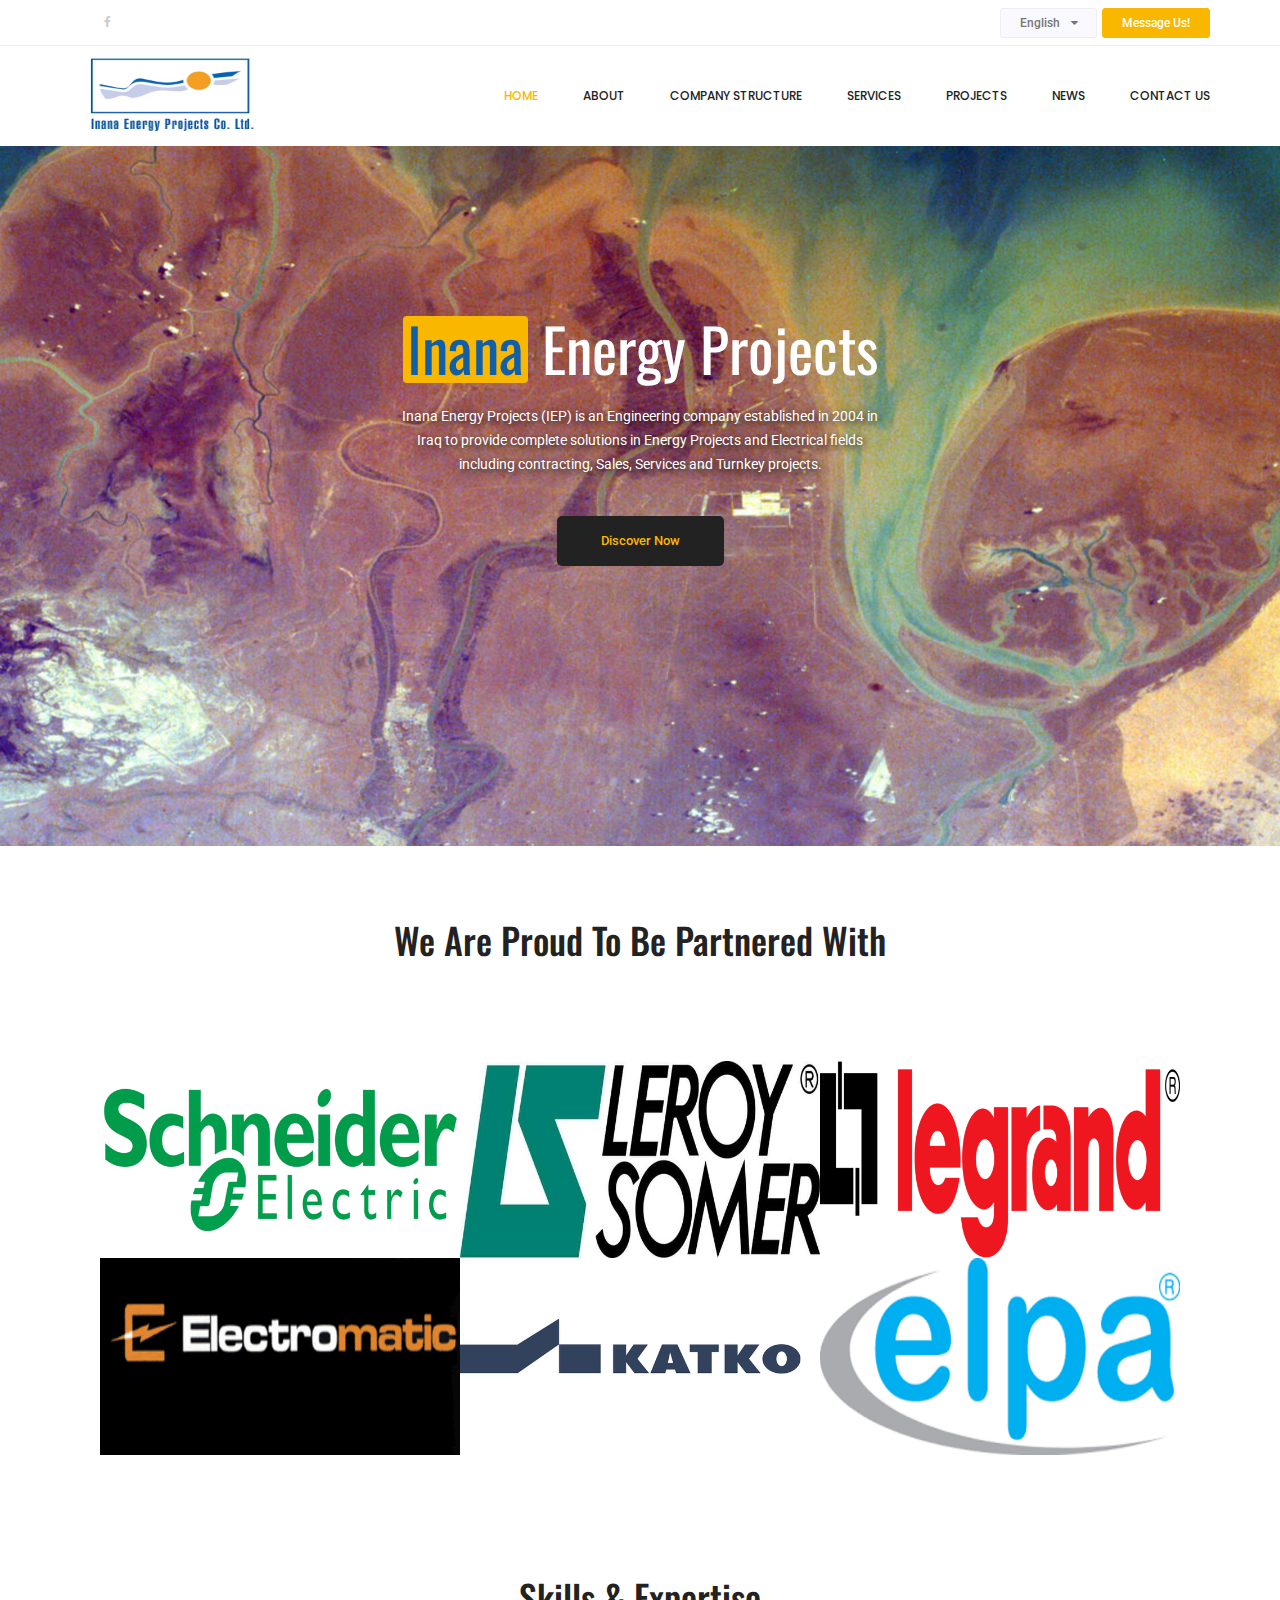
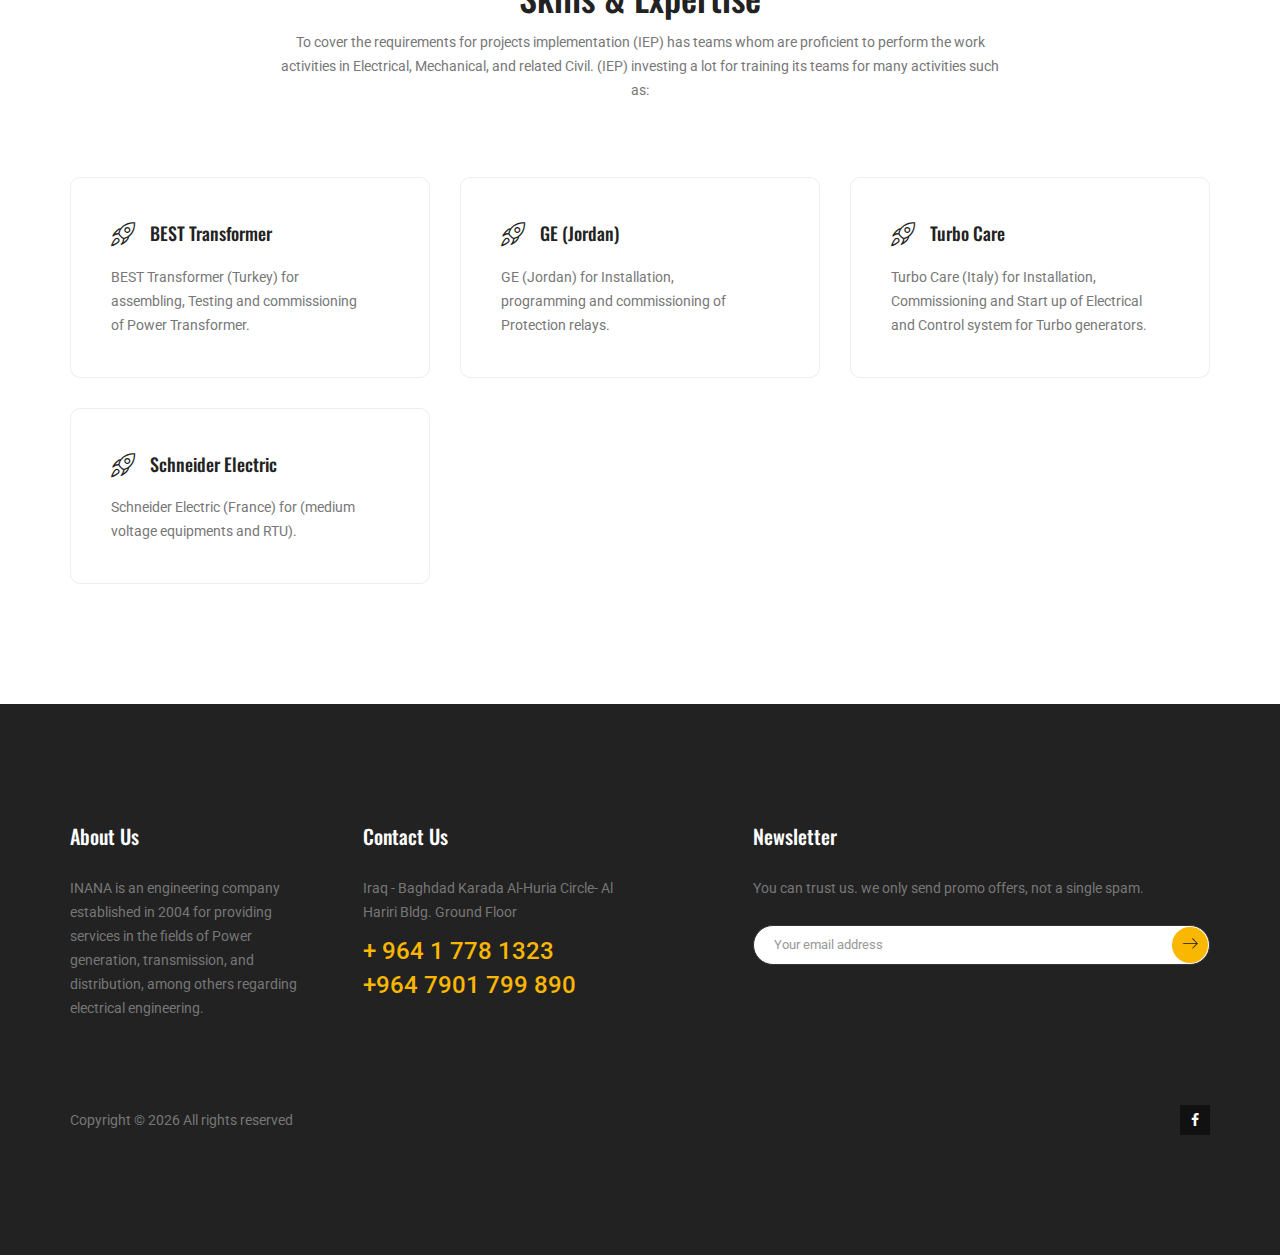
<file: index.html>
<!doctype html>
<html lang="en">

<head>
    <!-- Required meta tags -->
    <meta charset="utf-8">
    <meta name="viewport" content="width=device-width, initial-scale=1, shrink-to-fit=no">
    <link rel="icon" href="img/InanaLogo.png" type="image/png">
    <title>Inana Energy Projects Co Ltd.</title>
    <!-- Bootstrap CSS -->
    <link rel="stylesheet" href="css/bootstrap.css">
    <link rel="stylesheet" href="vendors/linericon/style.css">
    <link rel="stylesheet" href="css/font-awesome.min.css">
    <link rel="stylesheet" href="vendors/owl-carousel/owl.carousel.min.css">
    <link rel="stylesheet" href="vendors/lightbox/simpleLightbox.css">
    <link rel="stylesheet" href="vendors/nice-select/css/nice-select.css">
    <link rel="stylesheet" href="vendors/animate-css/animate.css">
    <script src="https://ajax.googleapis.com/ajax/libs/jquery/3.4.1/jquery.min.js"></script>

    <!-- main css -->
    <link rel="stylesheet" href="css/style.css">
    <link rel="stylesheet" href="css/responsive.css">
</head>

<body>

    <!--================Header Menu Area =================-->
    <header class="header_area">
        <div class="top_menu row m0">
            <div class="container">
                <div class="float-left" style="margin-left: 3%;">
                    <ul class="list header_social">
                        <li><a href="https://www.facebook.com/Inana-Energy-Projects-CO-2072925912987603/"><i class="fa fa-facebook"></i></a></li>
                    </ul>
                </div>
                <div class="float-right">
                    <select class="lan_pack">
							<option value="1">English</option>
							<option value="1">Aus</option>
						</select>
                    <a class="dn_btn" href="contact.html">Message Us!</a>
                </div>
            </div>
        </div>
        <div class="main_menu">
            <nav class="navbar navbar-expand-lg navbar-light">
                <div class="container">
                    <!-- Brand and toggle get grouped for better mobile display -->
                    <a class="navbar-brand logo_h" href="index.html"><img src="img/InanaLogo.png" style="margin-right: 15%;width: 200px;height: 90px;" alt=""></a>
                    <button class="navbar-toggler" type="button" data-toggle="collapse" data-target="#navbarSupportedContent" aria-controls="navbarSupportedContent" aria-expanded="false" aria-label="Toggle navigation">
							<span class="icon-bar"></span>
							<span class="icon-bar"></span>
							<span class="icon-bar"></span>
						</button>
                    <!-- Collect the nav links, forms, and other content for toggling -->
                    <div class="collapse navbar-collapse offset" id="navbarSupportedContent">
                        <ul class="nav navbar-nav menu_nav ml-auto">
                            <li class="nav-item active"><a class="nav-link" href="index.html">Home</a></li>
                            <li class="nav-item"><a class="nav-link" href="about-us.html">About</a></li>
                            <li class="nav-item"><a class="nav-link" href="company-structure.html">Company structure</a></li>
                            <li class="nav-item"><a class="nav-link" href="services.html">Services</a></li>
                            <li class="nav-item submenu dropdown">
                                <a href="#" class="nav-link dropdown-toggle" data-toggle="dropdown" role="button" aria-haspopup="true" aria-expanded="false">Projects</a>
                                <ul class="dropdown-menu">
                                    <li class="nav-item"><a class="nav-link" href="completedProjects.html">Completed Projects</a></li>
                                    <li class="nav-item"><a class="nav-link" href="onGoingProjects.html">Projects in Progress</a></li>
                                </ul>
                            </li>
                            <li class="nav-item"><a class="nav-link" href="news.html">News</a></li>
                            <li class="nav-item"><a class="nav-link" href="contact.html">Contact Us</a></li>
                        </ul>
                    </div>
                </div>
            </nav>
        </div>
    </header>
    <!--================Header Menu Area =================-->

    <!--================Home Banner Area =================-->
    <section class="home_banner_area" id="temp1">
        <div class="banner_inner d-flex align-items-center">
            <div class="overlay bg-parallax" data-stellar-ratio="0.9" data-stellar-vertical-offset="0" data-background=""></div>
            <div class="container">
                <div class="banner_content text-center" style="margin-bottom: 10%;">
                    <!-- <h3>Build Your <span>Dream</span></h3> -->
                    <h3><span id="inanatxt">Inana</span> Energy Projects</h3>
                    <h2></h2>
                    <p id="maintxt">Inana Energy Projects (IEP) is an Engineering company established in 2004 in Iraq to provide complete
                        solutions in Energy Projects and Electrical fields including contracting, Sales, Services and Turnkey
                        projects.</p>
                    <a class="black_btn" href="company-structure.html">Discover Now</a>
                </div>
            </div>
        </div>
    </section>

    <!--================End Home Banner Area =================-->
    <script>
        backGroundSlider();

        function backGroundSlider() {
            setTimeout(function() {
                $(".home_banner_area .banner_inner .overlay").fadeOut("slow", function() {
                    $(".home_banner_area .banner_inner .overlay").css({
                        'background-image': "url('img/banner/bg-gulf.jpg')"
                    });
                    $(".home_banner_area .banner_inner .overlay").fadeIn("fast");
                });
            }, 5000);
            setTimeout(function() {
                $(".home_banner_area .banner_inner .overlay").fadeOut("fast", function() {
                    $(".home_banner_area .banner_inner .overlay").css({
                        'background-image': "url('img/banner/bg-nasa.jpg')"
                    });
                    $(".home_banner_area .banner_inner .overlay").fadeIn("fast");
                });
            }, 10000);
            setTimeout(function() {
                $(".home_banner_area .banner_inner .overlay").fadeOut("fast", function() {
                    $(".home_banner_area .banner_inner .overlay").css({
                        'background-image': "url('img/banner/bg-Sky.jpg')"
                    });
                    $(".home_banner_area .banner_inner .overlay").fadeIn("fast");
                });
            }, 15000);
            setTimeout(function() {
                $(".home_banner_area .banner_inner .overlay").fadeOut("fast", function() {
                    $(".home_banner_area .banner_inner .overlay").css({
                        'background-image': "url('img/banner/home-banner.jpg')"
                    });
                    $(".home_banner_area .banner_inner .overlay").fadeIn("fast");
                });
            }, 20000);
        }

        //apply setInterval function
        setInterval(function() {
            backGroundSlider();
        }, 25000);
    </script>

    <!--================Builder Image Area =================-->
    <section class="builder_area">
        <div class="main_title">
            <br>
            <br>
            <br>
            <h2>We Are Proud To Be Partnered With</h2>
            <!-- <p>Who are in extremely love with our eco friendly system.</p> -->
        </div>
        <div class="row m0 builder_inner">
            <div class="builder_item">
                <img src="img/builder/SCHNEIDER-ELECTRIC-logo_.png" alt="">
                <div class="hover">
                    <h4>Schneider Electric</h4>
                    <p>Inana Energy Projects is an official Agent of Schneider Electric (France) in Iraq for LV. Equipments.</p>
                </div>
            </div>
            <div class="builder_item">
                <img src="img/builder/Leroy-Somer-Logo_.jpg" lt="">
                <div class="hover">
                    <h4>Leroy Somer</h4>
                    <p>INANA Energy Projects is an official Agent of Leroy-Somer (France) in Iraq for Motors, Alternators, Soft starters, DC & AC Drives.</p>
                </div>
            </div>
            <div class="builder_item">
                <img src="img/builder/Legrand-Red-PNG_.png" alt="">
                <div class="hover">
                    <h4>Legrand Electric</h4>
                    <p>Inana Energy Projects is a dealer of Legrand Electric (France) equipments and accessories.</p>
                </div>
            </div>
            <div class="builder_item">
                <img src="img/builder/Electromatic_Logo_.gif"  lt="">
                <div class="hover">
                    <h4>Electromatic Constructions</h4>
                    <p>Inana Energy Projects is a dealer for Electromatic Constructions Ltd. (Cyprus) for integrated solutions. And a panel builder.</p>
                </div>
            </div>
            <div class="builder_item">
                <img src="img/builder/katko-logo_.png" alt="">
                <div class="hover">
                    <h4>KATKO Company</h4>
                    <p>Inana Energy Projects is an official Agent of KATKO Company (Finland) for Electrical switches and electrical accessories.</p>
                </div>
            </div>
            <div class="builder_item">
                <img src="img/builder/elpa-logo_.png" alt="">
                <div class="hover">
                    <h4>ELPA Company</h4>
                    <p>INANA Energy Projects (IEP) is a Dealer for ELPA Company (Turkey) for manufacturing Electrical panels.</p>
                </div>
            </div>
            
            <!-- <div class="builder_item">
                    <img src="img/builder/builder-5.jpg" alt="">
                    <div class="hover">
                        <h4>Alex Complex for Residence</h4>
                        <p>LCD screens are uniquely modern in style, and the liquid crystals that make them work have allowed humanity to create slimmer.</p>
                    </div>
                </div>
                <div class="builder_item">
                    <img src="img/builder/builder-6.jpg" alt="">
                    <div class="hover">
                        <h4>Alex Complex for Residence</h4>
                        <p>LCD screens are uniquely modern in style, and the liquid crystals that make them work have allowed humanity to create slimmer.</p>
                    </div>
                </div> -->
        </div>
    </section>
    <!--================End Builder Image Area =================-->

    <!--================Team Area =================-->
    <!-- <section class="team_area p_120">
        <div class="container">
            <div class="main_title">
                <h2>Meet Our Expert Members</h2>
                <p>Who are in extremely love with eco friendly system.</p>
            </div>
            <div class="row team_inner">
                <div class="col-lg-3 col-sm-6">
                    <div class="team_item">
                        <div class="team_img">
                            <img class="img-fluid" src="img/team/team-1.jpg" alt="">
                            <div class="hover">
                                <a href="#"><i class="fa fa-facebook"></i></a>
                                <a href="#"><i class="fa fa-twitter"></i></a>
                                <a href="#"><i class="fa fa-linkedin"></i></a>
                            </div>
                        </div>
                        <div class="team_name">
                            <h4>M.Abdurrehman</h4>
                            <p>Web Developer</p>
                        </div>
                    </div>
                </div>
                <div class="col-lg-3 col-sm-6">
                    <div class="team_item">
                        <div class="team_img">
                            <img class="img-fluid" src="img/team/team-2.jpg" alt="">
                            <div class="hover">
                                <a href="#"><i class="fa fa-facebook"></i></a>
                                <a href="#"><i class="fa fa-twitter"></i></a>
                                <a href="#"><i class="fa fa-linkedin"></i></a>
                            </div>
                        </div>
                        <div class="team_name">
                            <h4>Ethel Davis</h4>
                            <p>Managing Director (Sales)</p>
                        </div>
                    </div>
                </div>
                <div class="col-lg-3 col-sm-6">
                    <div class="team_item">
                        <div class="team_img">
                            <img class="img-fluid" src="img/team/team-3.jpg" alt="">
                            <div class="hover">
                                <a href="#"><i class="fa fa-facebook"></i></a>
                                <a href="#"><i class="fa fa-twitter"></i></a>
                                <a href="#"><i class="fa fa-linkedin"></i></a>
                            </div>
                        </div>
                        <div class="team_name">
                            <h4>Ethel Davis</h4>
                            <p>Managing Director (Sales)</p>
                        </div>
                    </div>
                </div>
                <div class="col-lg-3 col-sm-6">
                    <div class="team_item">
                        <div class="team_img">
                            <img class="img-fluid" src="img/team/team-4.jpg" alt="">
                            <div class="hover">
                                <a href="#"><i class="fa fa-facebook"></i></a>
                                <a href="#"><i class="fa fa-twitter"></i></a>
                                <a href="#"><i class="fa fa-linkedin"></i></a>
                            </div>
                        </div>
                        <div class="team_name">
                            <h4>Ethel Davis</h4>
                            <p>Managing Director (Sales)</p>
                        </div>
                    </div>
                </div>
            </div>
        </div>
    </section> -->
    <!--================End Team Area =================-->

    <!--================Counter Area =================-->
    <!-- <section class="counter_area">
        <div class="container">
            <div class="row m0 counter_inner">
                <div class="counter_item">
                    <h4 class="counter">200</h4>
                    <p>Projects Completed</p>
                </div>
                <div class="counter_item">
                    <h4 class="counter">190</h4>
                    <p>Really Happy Clients</p>
                </div>
                <div class="counter_item">
                    <h4 class="counter">5962</h4>
                    <p>Total Tasks Completed</p>
                </div>
                <div class="counter_item">
                    <h4 class="counter">1009</h4>
                    <p>Cups of Coffee Taken</p>
                </div>
                <div class="counter_item">
                    <h4 class="counter">50</h4>
                    <p>In House Professionals</p>
                </div>
            </div>
        </div>
    </section> -->
    <!--================End Counter Area =================-->

    <!--================Feature Area =================-->
    <section class="feature_area p_120">
        <div class="container">
            <div class="main_title">
                <h2>Skills & Expertise</h2>
                <p>To cover the requirements for projects implementation (IEP) has teams whom are proficient to perform the work activities in Electrical, Mechanical, and related Civil. (IEP) investing a lot for training its teams for many activities such
                    as:
                </p>
            </div>

            <div class="row feature_inner">

                <div class="col-lg-4 col-md-6">
                    <div class="feature_item">
                        <h4><i class="lnr lnr-rocket"></i>BEST Transformer</h4>
                        <p>BEST Transformer (Turkey) for assembling, Testing and commissioning of Power Transformer.</p>
                    </div>
                </div>
                <div class="col-lg-4 col-md-6">
                    <div class="feature_item">
                        <h4><i class="lnr lnr-rocket"></i>GE (Jordan)</h4>
                        <p>GE (Jordan) for Installation, programming and commissioning of Protection relays.</p>
                    </div>
                </div>
                <div class="col-lg-4 col-md-6">
                    <div class="feature_item">
                        <h4><i class="lnr lnr-rocket"></i>Turbo Care</h4>
                        <p>Turbo Care (Italy) for Installation, Commissioning and Start up of Electrical and Control system for Turbo generators.</p>
                    </div>
                </div>
                <div class="col-lg-4 col-md-6">
                    <div class="feature_item">
                        <h4><i class="lnr lnr-rocket"></i>Schneider Electric</h4>
                        <p>Schneider Electric (France) for (medium voltage equipments and RTU).</p>
                    </div>
                </div>
                <!-- <div class="col-lg-4 col-md-6">
                    <div class="feature_item">
                        <h4><i class="lnr lnr-user"></i>Expert Technicians</h4>
                        <p>Usage of the Internet is becoming more common due to rapid advancement of technology and power.</p>
                    </div>
                </div>
                <div class="col-lg-4 col-md-6">
                    <div class="feature_item">
                        <h4><i class="lnr lnr-license"></i>Professional Service</h4>
                        <p>Usage of the Internet is becoming more common due to rapid advancement of technology and power.</p>
                    </div>
                </div> -->
            </div>
        </div>
    </section>
    <!--================End Feature Area =================-->

    <!--================Clients Logo Area =================-->
    <!-- <section class="clients_logo_area p_120">
        <div class="container">
            <div class="clients_slider owl-carousel">
                <div class="item">
                    <img src="img/clients-logo/c-logo-1.png" alt="">
                </div>
                <div class="item">
                    <img src="img/clients-logo/c-logo-2.png" alt="">
                </div>
                <div class="item">
                    <img src="img/clients-logo/c-logo-3.png" alt="">
                </div>
                <div class="item">
                    <img src="img/clients-logo/c-logo-4.png" alt="">
                </div>
                <div class="item">
                    <img src="img/clients-logo/c-logo-5.png" alt="">
                </div>
            </div>
        </div>
    </section> -->
    <!--================End Clients Logo Area =================-->

    <!--================ start footer Area  =================-->
    <footer class="footer-area p_120">
        <div class="container">
            <div class="row">
                <div class="col-lg-3  col-md-6 col-sm-6">
                    <div class="single-footer-widget ab_wd">
                        <h6 class="footer_title">About Us</h6>
                        <p>INANA is an engineering company established in 2004 for providing services in the fields of Power generation, transmission, and distribution, among others regarding electrical engineering.</p>
                    </div>
                </div>
                <div class="col-lg-3 col-md-6 col-sm-6">
                    <div class="single-footer-widget contact_wd">
                        <h6 class="footer_title">Contact Us</h6>
                        <p>Iraq - Baghdad Karada Al-Huria Circle- Al Hariri Bldg. Ground Floor</p>
                        <a href="tel:+96417781323">+ 964 1 778 1323</a>
                        <a href="tel:+9647901799890">+964 7901 799 890</a>
                    </div>
                </div>
                <div class="col-lg-5 col-md-6 col-sm-6 offset-lg-1">
                    <div class="single-footer-widget">
                        <h6 class="footer_title">Newsletter</h6>
                        <p>You can trust us. we only send promo offers, not a single spam.</p>
                        <div id="mc_embed_signup">
                            <form target="_blank" action="#" method="get" class="subscribe_form relative">
                                <div class="input-group d-flex flex-row">
                                    <input name="EMAIL" placeholder="Your email address" onfocus="this.placeholder = ''" onblur="this.placeholder = 'Email Address '" required="" type="email">
                                    <button class="btn sub-btn"><span class="lnr lnr-arrow-right"></span></button>
                                </div>
                                <div class="mt-10 info"></div>
                            </form>
                        </div>
                    </div>
                </div>
            </div>
            <div class="row footer-bottom d-flex justify-content-between align-items-center">
                <p class="col-lg-8 col-md-8 footer-text m-0">
                    <!-- Link back to Colorlib can't be removed. Template is licensed under CC BY 3.0. -->
                    Copyright &copy;
                    <script>
                        document.write(new Date().getFullYear());
                    </script> All rights reserved
                    <!-- Link back to Colorlib can't be removed. Template is licensed under CC BY 3.0. -->
                </p>
                <div class="col-lg-4 col-md-4 footer-social">
                    <a href="https://www.facebook.com/Inana-Energy-Projects-CO-2072925912987603/"><i class="fa fa-facebook"></i></a>

                </div>
            </div>
        </div>
    </footer>
    <!--================ End footer Area  =================-->




    <!-- Optional JavaScript -->
    <!-- jQuery first, then Popper.js, then Bootstrap JS -->
    <script src="js/jquery-3.2.1.min.js"></script>
    <script src="js/popper.js"></script>
    <script src="js/bootstrap.min.js"></script>
    <script src="js/stellar.js"></script>
    <script src="vendors/lightbox/simpleLightbox.min.js"></script>
    <script src="vendors/nice-select/js/jquery.nice-select.min.js"></script>
    <script src="vendors/isotope/imagesloaded.pkgd.min.js"></script>
    <script src="vendors/isotope/isotope-min.js"></script>
    <script src="vendors/owl-carousel/owl.carousel.min.js"></script>
    <script src="js/jquery.ajaxchimp.min.js"></script>
    <script src="vendors/counter-up/jquery.waypoints.min.js"></script>
    <script src="vendors/counter-up/jquery.counterup.js"></script>
    <script src="js/mail-script.js"></script>
    <script src="js/theme.js"></script>
</body>

</html>
</file>
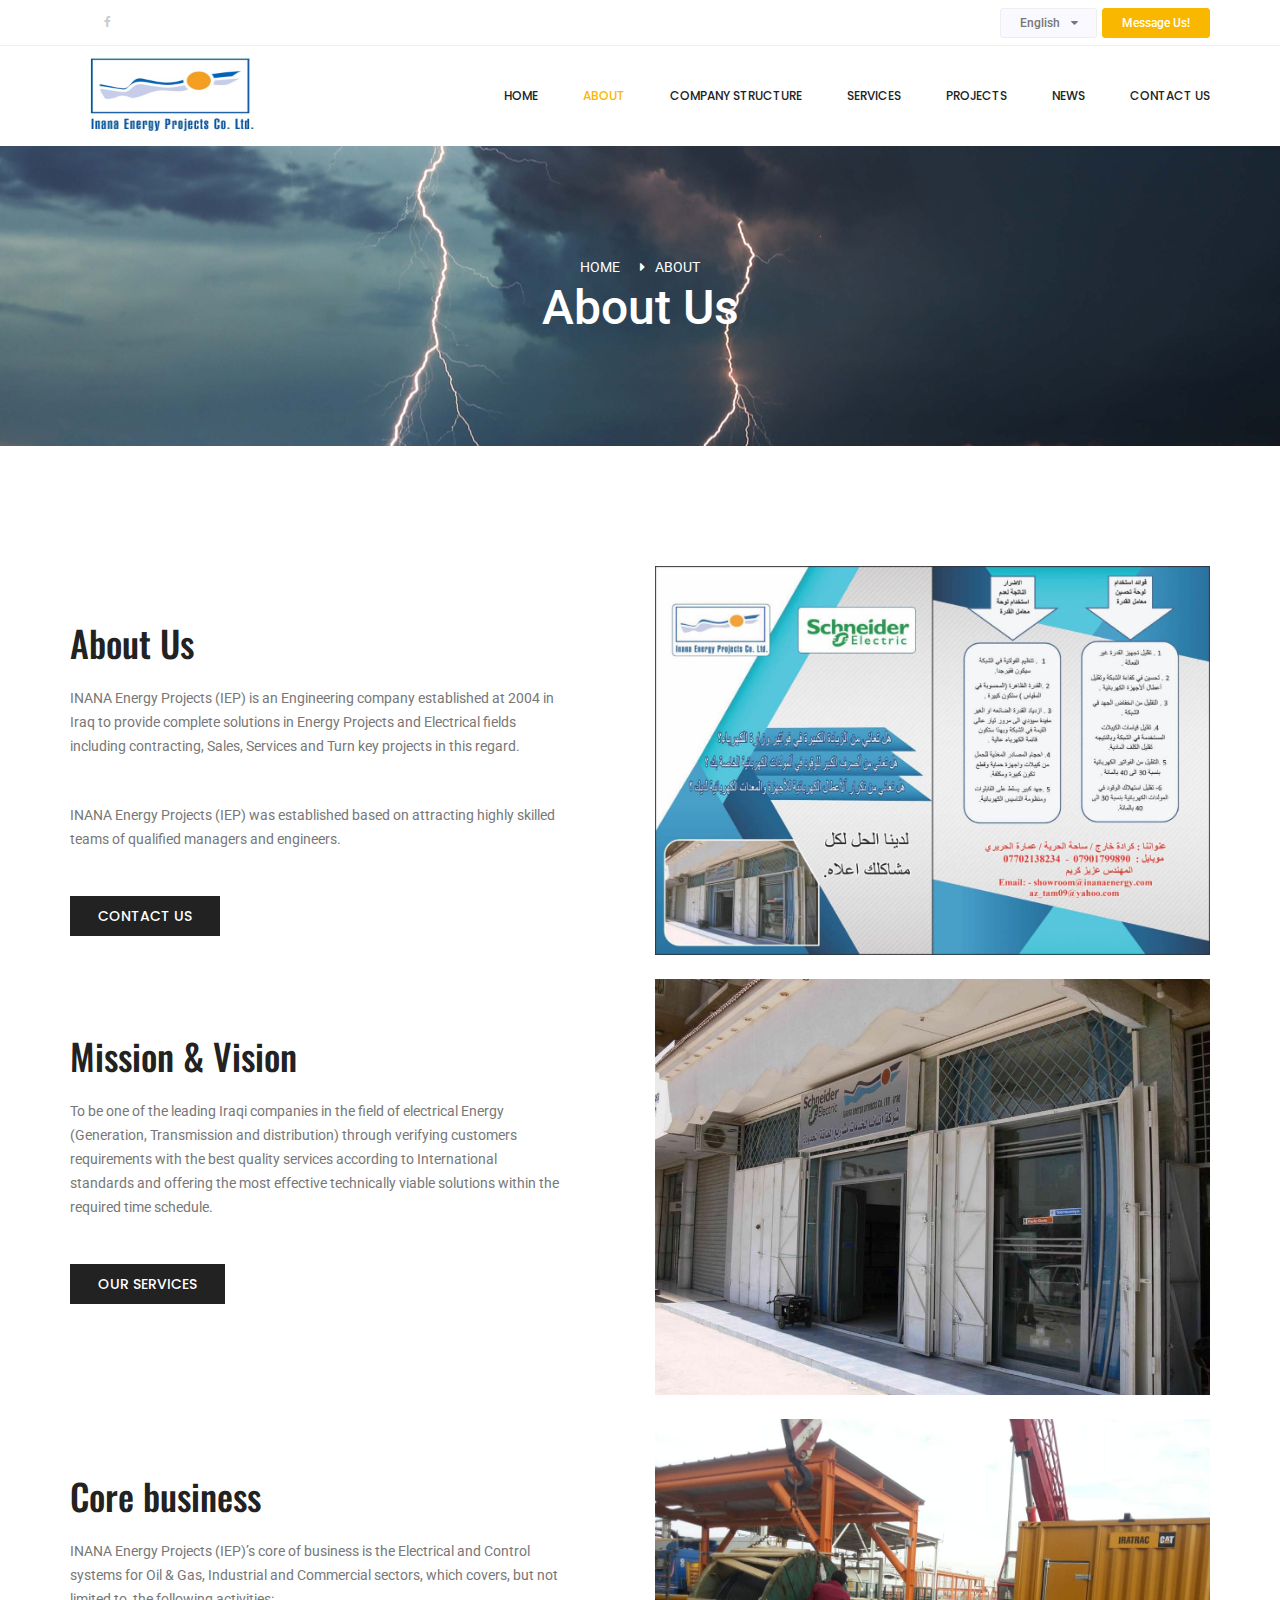
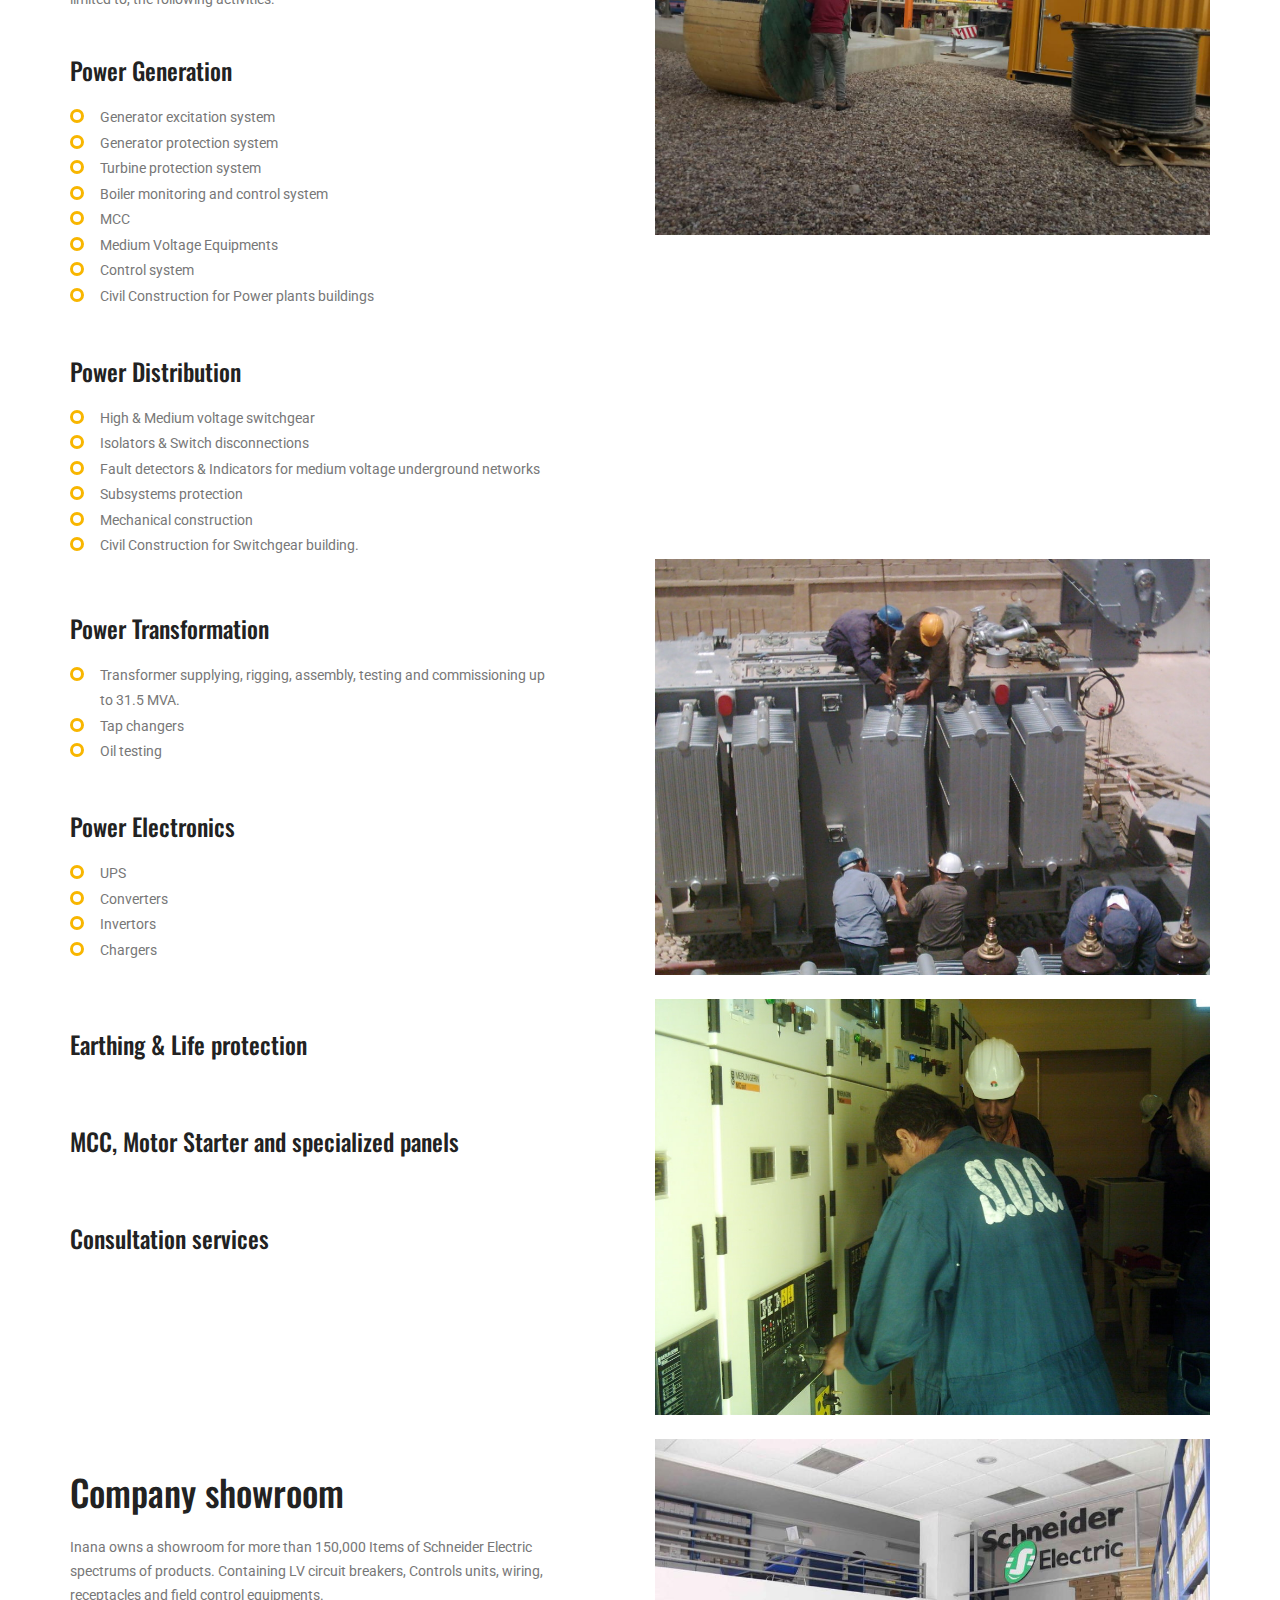
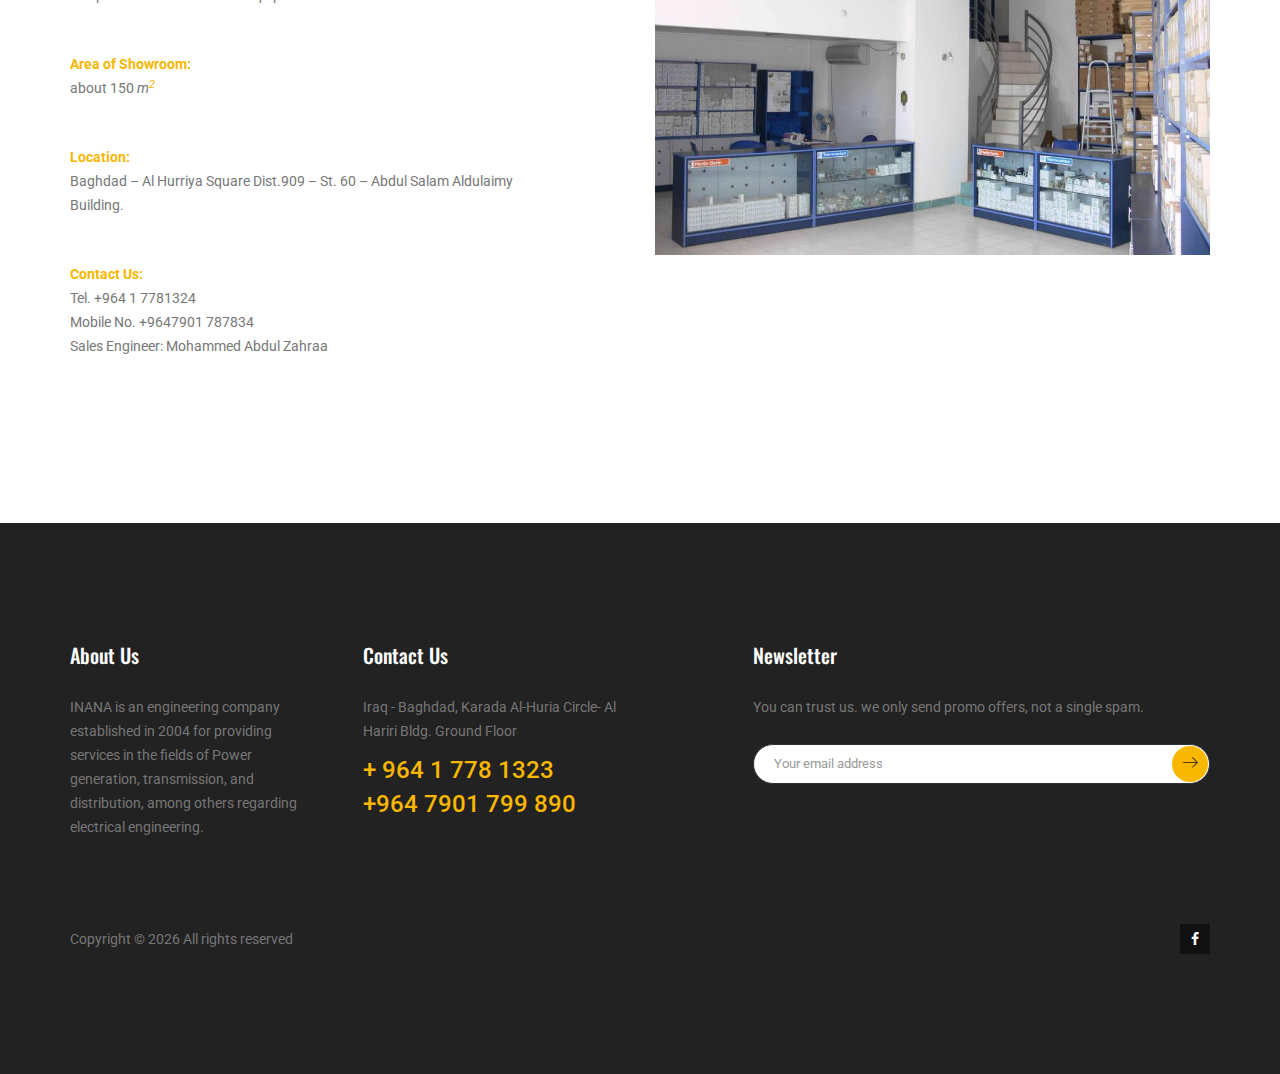
<file: about-us.html>
<!doctype html>
<html lang="en">

<head>
    <!-- Required meta tags -->
    <meta charset="utf-8">
    <meta name="viewport" content="width=device-width, initial-scale=1, shrink-to-fit=no">
    <link rel="icon" href="img/InanaLogo.png" type="image/png">
    <title>Inana Energy Projects Co Ltd.</title>
    <!-- Bootstrap CSS -->
    <link rel="stylesheet" href="css/bootstrap.css">
    <link rel="stylesheet" href="vendors/linericon/style.css">
    <link rel="stylesheet" href="css/font-awesome.min.css">
    <link rel="stylesheet" href="vendors/owl-carousel/owl.carousel.min.css">
    <link rel="stylesheet" href="vendors/lightbox/simpleLightbox.css">
    <link rel="stylesheet" href="vendors/nice-select/css/nice-select.css">
    <link rel="stylesheet" href="vendors/animate-css/animate.css">
    <!-- main css -->
    <link rel="stylesheet" href="css/style.css">
    <link rel="stylesheet" href="css/responsive.css">
</head>

<body>

    <!--================Header Menu Area =================-->
    <header class="header_area">
        <div class="top_menu row m0">
            <div class="container">
                <div class="float-left" style="margin-left: 3%;">
                    <ul class="list header_social">
                        <li><a href="https://www.facebook.com/Inana-Energy-Projects-CO-2072925912987603/"><i class="fa fa-facebook"></i></a></li>

                    </ul>
                </div>
                <div class="float-right">
                    <select class="lan_pack">
							<option value="1">English</option>
							<option value="1">Aus</option>
						</select>
                    <a class="dn_btn" href="contact.html">Message Us!</a>
                </div>
            </div>
        </div>
        <div class="main_menu">
            <nav class="navbar navbar-expand-lg navbar-light">
                <div class="container">
                    <!-- Brand and toggle get grouped for better mobile display -->
                    <a class="navbar-brand logo_h" href="index.html"><img src="img/InanaLogo.png" style="margin-right: 15%;width: 200px;height: 90px;" alt=""></a>
                    <button class="navbar-toggler" type="button" data-toggle="collapse" data-target="#navbarSupportedContent" aria-controls="navbarSupportedContent" aria-expanded="false" aria-label="Toggle navigation">
							<span class="icon-bar"></span>
							<span class="icon-bar"></span>
							<span class="icon-bar"></span>
						</button>
                    <!-- Collect the nav links, forms, and other content for toggling -->
                    <div class="collapse navbar-collapse offset" id="navbarSupportedContent">
                        <ul class="nav navbar-nav menu_nav ml-auto">
                            <li class="nav-item"><a class="nav-link" href="index.html">Home</a></li>
                            <li class="nav-item active"><a class="nav-link" href="about-us.html">About</a></li>
                            <li class="nav-item"><a class="nav-link" href="company-structure.html">Company structure</a></li>
                            <li class="nav-item"><a class="nav-link" href="services.html">Services</a></li>
                            <li class="nav-item submenu dropdown">
                                <a href="#" class="nav-link dropdown-toggle" data-toggle="dropdown" role="button" aria-haspopup="true" aria-expanded="false">Projects</a>
                                <ul class="dropdown-menu">
                                    <li class="nav-item"><a class="nav-link" href="completedProjects.html">Completed Projects</a></li>
                                    <li class="nav-item"><a class="nav-link" href="onGoingProjects.html">Projects in Progress</a></li>
                                </ul>
                            </li>
                            <li class="nav-item"><a class="nav-link" href="news.html">News</a></li>
                            <li class="nav-item"><a class="nav-link" href="contact.html">Contact Us</a></li>
                        </ul>
                    </div>
                </div>
            </nav>
        </div>
    </header>
    <!--================Header Menu Area =================-->

    <!--================Home Banner Area =================-->
    <section class="banner_area">
        <div class="banner_inner d-flex align-items-center">
            <div class="overlay bg-parallax" data-stellar-ratio="0.9" data-stellar-vertical-offset="0" data-background=""></div>
            <div class="container">
                <div class="banner_content text-center">
                    <div class="page_link">
                        <a href="index.html">Home</a>
                        <a href="about-us.html">About</a>
                    </div>
                    <h2>About Us</h2>
                </div>
            </div>
        </div>
    </section>
    <!--================End Home Banner Area =================-->

    <!--================About Area =================-->
    <section class="about_area p_120">
        <div class="container">
            <div class="row about_inner">
                <div class="col-lg-6">
                    <div class="ab_left_text">
                        <h4>About Us</h4>
                        <p>INANA Energy Projects (IEP) is an Engineering company established at 2004 in Iraq to provide complete
                            solutions in Energy Projects and Electrical fields including contracting, Sales, Services and Turn key
                            projects in this regard.
                        </p>
                        <p>    INANA Energy Projects (IEP) was established based on attracting highly skilled teams of qualified
                            managers and engineers.</p>
                        <a class="ab_btn" href="contact.html">Contact Us</a>
                    </div>
                </div>
                <div class="col-lg-6">
                    <div class="ab_img">
                        <img class="img-fluid" src="img/about-us/pic1.jpg" alt="">
                    </div>
                </div>
            </div>
        </div>
        <br>
        <div class="container">
            <div class="row about_inner">
                <div class="col-lg-6">
                    <div class="ab_left_text">
                        <h4>Mission & Vision</h4>
                        <p>To be one of the leading Iraqi companies in the field of electrical Energy (Generation, Transmission and distribution) through verifying customers requirements with the best quality services according to International standards and offering
                            the most effective technically viable solutions within the required time schedule.</p>
                        <a class="ab_btn" href="services.html">Our Services</a>
                    </div>
                </div>
                <div class="col-lg-6">
                    <div class="ab_img">
                        <img class="img-fluid" src="img/about-us/pic2.jpg" alt="">
                    </div>
                </div>
            </div>
        </div>
        <br>
        <div class="container">
            <div class="row about_inner">
                <div class="col-lg-6">
                    <div class="ab_left_text">
                        <h4>Core business</h4>
                        <p>INANA Energy Projects (IEP)’s core of business is the Electrical and Control systems for Oil & Gas,
                            Industrial and Commercial sectors, which covers, but not limited to, the following activities:</p>
                        <h3 class="mb-20 title_color">Power Generation</h3>
                        <div class="">
                            <ul class="unordered-list">
                                <li>Generator excitation system</li>
                                <li>Generator protection system</li>
                                <li>Turbine protection system</li>
                                <li>Boiler monitoring and control system</li>
                                <li>MCC</li>
                                <li>Medium Voltage Equipments</li>
                                <li>Control system</li>
                                <li>Civil Construction for Power plants buildings</li>
                            </ul>
                        </div>
                        <br>
                        <br>
                        <h3 class="mb-20 title_color">Power Distribution</h3>
                        <div class="">
                            <ul class="unordered-list">
                                <li>High & Medium voltage switchgear</li>
                                <li>Isolators & Switch disconnections</li>
                                <li>Fault detectors & Indicators for medium voltage underground networks</li>
                                <li>Subsystems protection</li>
                                <li>Mechanical construction</li>
                                <li>Civil Construction for Switchgear building.</li>
                            </ul>
                        </div>
                    </div>
                </div>
                <div class="col-lg-6">
                    <div class="ab_img">
                        <img class="img-fluid" src="img/about-us/picture3.png" alt="">
                    </div>
                </div>
            </div>
            <div class="row about_inner">
                <div class="col-lg-6">
                    <div class="ab_left_text">
                        <h3 class="mb-20 title_color">Power Transformation</h3>
                        <div class="">
                            <ul class="unordered-list">
                                <li>Transformer supplying, rigging, assembly, testing and commissioning up to 31.5 MVA.</li>
                                <li>Tap changers</li>
                                <li>Oil testing</li>
                            </ul>
                        </div>
                        <br>
                        <br>
                        <h3 class="mb-20 title_color">Power Electronics</h3>
                        <div class="">
                            <ul class="unordered-list">
                                <li>UPS</li>
                                <li>Converters</li>
                                <li>Invertors</li>
                                <li>Chargers</li>
                            </ul>
                        </div>
                    </div>
                </div>
                <div class="col-lg-6">
                    <div class="ab_img">
                        <img class="img-fluid" src="img/about-us/image74.png" alt="">
                    </div>
                </div>
            </div>
            <div class="row about_inner">
                <div class="col-lg-6">
                    <div class="ab_left_text">
                        <h3 class="mb-20 title_color">Earthing & Life protection</h3>
                        <br>
                        <br>
                        <h3 class="mb-20 title_color">MCC, Motor Starter and specialized panels</h3>
                        <br>
                        <br>
                        <h3 class="mb-20 title_color">Consultation services</h3>
                    </div>
                </div>
                <div class="col-lg-6">
                    <div class="ab_img">
                        <br>
                        <img class="img-fluid" src="img/about-us/image77.png" alt="">
                    </div>
                </div>
            </div>
        </div>
        <div class="container">
            <div class="row about_inner">
                <div class="col-lg-6">
                    <div class="ab_left_text">
                        <h4>Company showroom</h4>
                        <p>Inana owns a showroom for more than 150,000 Items of Schneider Electric spectrums of products. Containing LV circuit breakers, Controls units, wiring, receptacles and field control equipments.</p>
                        <p><b>Area of Showroom:</b><br> about 150 <var>m<sup>2</sup></var>  </p>
                        <p><b>Location:</b><br>Baghdad – Al Hurriya Square Dist.909 – St. 60 – Abdul Salam Aldulaimy Building.</p>
                        <p><b>Contact Us:</b><br>Tel. +964 1 7781324<br>Mobile No. +9647901 787834<br>Sales Engineer: Mohammed Abdul Zahraa</p>
                    </div>
                </div>
                <div class="col-lg-6">
                    <div class="ab_img">
                        <br>
                        <img class="img-fluid" src="img/about-us/picture1.png" alt="">
                    </div>
                </div>
            </div>
        </div>
    </section>
    <!--================End About Area =================-->


    <!--================ start footer Area  =================-->
    <footer class="footer-area p_120">
        <div class="container">
            <div class="row">
                <div class="col-lg-3  col-md-6 col-sm-6">
                    <div class="single-footer-widget ab_wd">
                        <h6 class="footer_title">About Us</h6>
                        <p>INANA is an engineering company established in 2004 for providing services in the fields of Power generation, transmission, and distribution, among others regarding electrical engineering.</p>
                    </div>
                </div>
                <div class="col-lg-3 col-md-6 col-sm-6">
                    <div class="single-footer-widget contact_wd">
                        <h6 class="footer_title">Contact Us</h6>
                        <p>Iraq - Baghdad, Karada Al-Huria Circle- Al Hariri Bldg. Ground Floor</p>
                        <a href="tel:+96417781323">+ 964 1 778 1323</a>
                        <a href="tel:+9647901799890">+964 7901 799 890</a>
                    </div>
                </div>
                <div class="col-lg-5 col-md-6 col-sm-6 offset-lg-1">
                    <div class="single-footer-widget">
                        <h6 class="footer_title">Newsletter</h6>
                        <p>You can trust us. we only send promo offers, not a single spam.</p>
                        <div id="mc_embed_signup">
                            <form target="_blank" action="#" method="get" class="subscribe_form relative">
                                <div class="input-group d-flex flex-row">
                                    <input name="EMAIL" placeholder="Your email address" onfocus="this.placeholder = ''" onblur="this.placeholder = 'Email Address '" required="" type="email">
                                    <button class="btn sub-btn"><span class="lnr lnr-arrow-right"></span></button>
                                </div>
                                <div class="mt-10 info"></div>
                            </form>
                        </div>
                    </div>
                </div>
            </div>
            <div class="row footer-bottom d-flex justify-content-between align-items-center">
                <p class="col-lg-8 col-md-8 footer-text m-0">
                    <!-- Link back to Colorlib can't be removed. Template is licensed under CC BY 3.0. -->
                    Copyright &copy;
                    <script>
                        document.write(new Date().getFullYear());
                    </script> All rights reserved
                    <!-- Link back to Colorlib can't be removed. Template is licensed under CC BY 3.0. -->
                </p>
                <div class="col-lg-4 col-md-4 footer-social">
                    <a href="https://www.facebook.com/Inana-Energy-Projects-CO-2072925912987603/"><i class="fa fa-facebook"></i></a>
                </div>
            </div>
        </div>
    </footer>
    <!--================ End footer Area  =================-->




    <!-- Optional JavaScript -->
    <!-- jQuery first, then Popper.js, then Bootstrap JS -->
    <script src="js/jquery-3.2.1.min.js"></script>
    <script src="js/popper.js"></script>
    <script src="js/bootstrap.min.js"></script>
    <script src="js/stellar.js"></script>
    <script src="vendors/lightbox/simpleLightbox.min.js"></script>
    <script src="vendors/nice-select/js/jquery.nice-select.min.js"></script>
    <script src="vendors/isotope/imagesloaded.pkgd.min.js"></script>
    <script src="vendors/isotope/isotope-min.js"></script>
    <script src="vendors/owl-carousel/owl.carousel.min.js"></script>
    <script src="js/jquery.ajaxchimp.min.js"></script>
    <script src="vendors/counter-up/jquery.waypoints.min.js"></script>
    <script src="vendors/counter-up/jquery.counterup.js"></script>
    <script src="js/mail-script.js"></script>
    <script src="js/theme.js"></script>
</body>

</html>
</file>
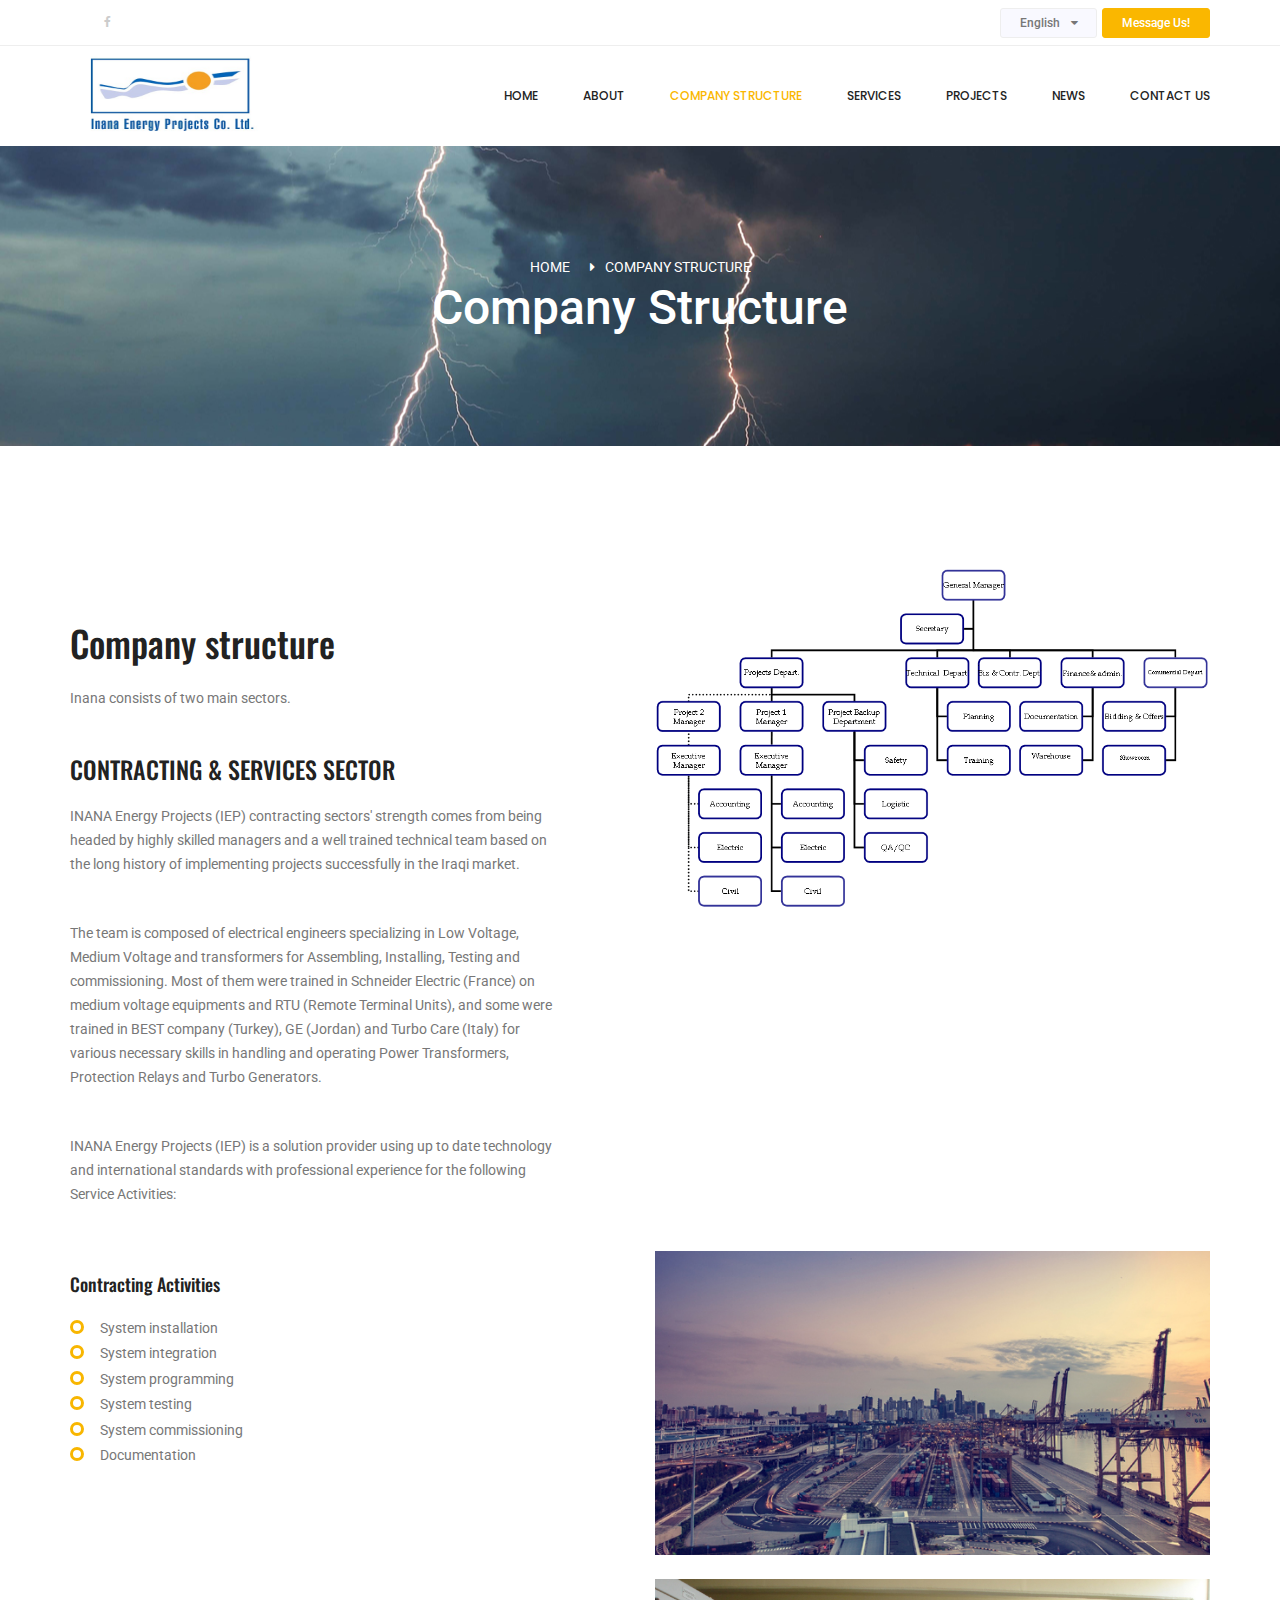
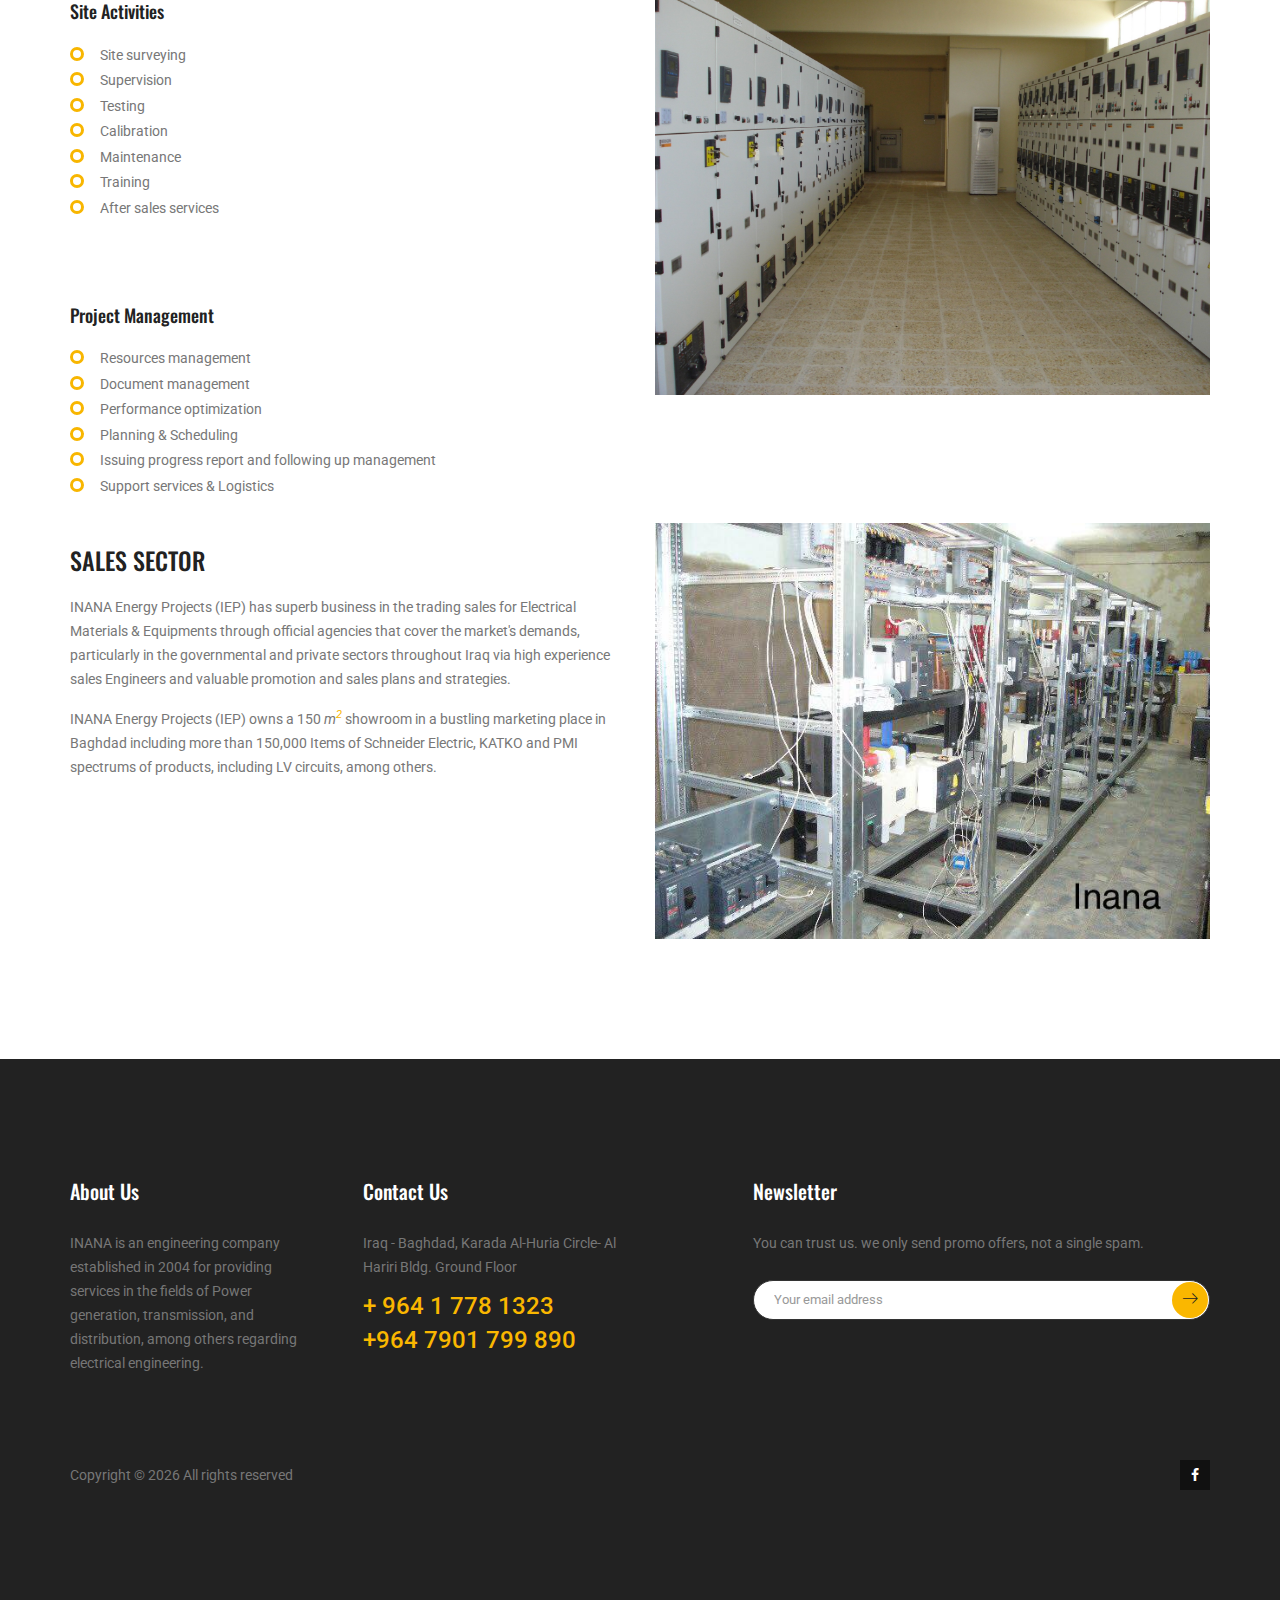
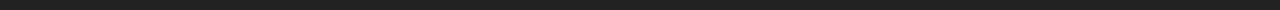
<file: company-structure.html>
<!doctype html>
<html lang="en">

<head>
    <!-- Required meta tags -->
    <meta charset="utf-8">
    <meta name="viewport" content="width=device-width, initial-scale=1, shrink-to-fit=no">
    <link rel="icon" href="img/InanaLogo.png" type="image/png">
    <title>Inana Energy Projects Co Ltd.</title>
    <!-- Bootstrap CSS -->
    <link rel="stylesheet" href="css/bootstrap.css">
    <link rel="stylesheet" href="vendors/linericon/style.css">
    <link rel="stylesheet" href="css/font-awesome.min.css">
    <link rel="stylesheet" href="vendors/owl-carousel/owl.carousel.min.css">
    <link rel="stylesheet" href="vendors/lightbox/simpleLightbox.css">
    <link rel="stylesheet" href="vendors/nice-select/css/nice-select.css">
    <link rel="stylesheet" href="vendors/animate-css/animate.css">
    <!-- main css -->
    <link rel="stylesheet" href="css/style.css">
    <link rel="stylesheet" href="css/responsive.css">
</head>

<body>

    <!--================Header Menu Area =================-->
    <header class="header_area">
        <div class="top_menu row m0">
            <div class="container">
                <div class="float-left" style="margin-left: 3%;">
                    <ul class="list header_social">
                        <li><a href="https://www.facebook.com/Inana-Energy-Projects-CO-2072925912987603/"><i class="fa fa-facebook"></i></a></li>

                    </ul>
                </div>
                <div class="float-right">
                    <select class="lan_pack">
							<option value="1">English</option>
						</select>
                    <a class="dn_btn" href="contact.html">Message Us!</a>
                </div>
            </div>
        </div>
        <div class="main_menu">
            <nav class="navbar navbar-expand-lg navbar-light">
                <div class="container">
                    <!-- Brand and toggle get grouped for better mobile display -->
                    <a class="navbar-brand logo_h" href="index.html"><img src="img/InanaLogo.png" style="margin-right: 15%;width: 200px;height: 90px;" alt=""></a>
                    <button class="navbar-toggler" type="button" data-toggle="collapse" data-target="#navbarSupportedContent" aria-controls="navbarSupportedContent" aria-expanded="false" aria-label="Toggle navigation">
							<span class="icon-bar"></span>
							<span class="icon-bar"></span>
							<span class="icon-bar"></span>
						</button>
                    <!-- Collect the nav links, forms, and other content for toggling -->
                    <div class="collapse navbar-collapse offset" id="navbarSupportedContent">
                        <ul class="nav navbar-nav menu_nav ml-auto">
                            <li class="nav-item"><a class="nav-link" href="index.html">Home</a></li>
                            <li class="nav-item"><a class="nav-link" href="about-us.html">About</a></li>
                            <li class="nav-item active"><a class="nav-link" href="company-structure.html">Company structure</a></li>
                            <li class="nav-item"><a class="nav-link" href="services.html">Services</a></li>
                            <li class="nav-item submenu dropdown">
                                <a href="#" class="nav-link dropdown-toggle" data-toggle="dropdown" role="button" aria-haspopup="true" aria-expanded="false">Projects</a>
                                <ul class="dropdown-menu">
                                    <li class="nav-item"><a class="nav-link" href="completedProjects.html">Completed Projects</a></li>
                                    <li class="nav-item"><a class="nav-link" href="onGoingProjects.html">Projects in Progress</a></li>
                                </ul>
                            </li>
                            <li class="nav-item"><a class="nav-link" href="news.html">News</a></li>
                            <li class="nav-item"><a class="nav-link" href="contact.html">Contact Us</a></li>
                        </ul>
                    </div>
                </div>
            </nav>
        </div>
    </header>
    <!--================Header Menu Area =================-->

    <!--================Home Banner Area =================-->
    <section class="banner_area">
        <div class="banner_inner d-flex align-items-center">
            <div class="overlay bg-parallax" data-stellar-ratio="0.9" data-stellar-vertical-offset="0" data-background=""></div>
            <div class="container">
                <div class="banner_content text-center">
                    <div class="page_link">
                        <a href="index.html">Home</a>
                        <a href="company-structure.html">Company Structure</a>
                    </div>
                    <h2>Company Structure</h2>
                </div>
            </div>
        </div>
    </section>
    <!--================End Home Banner Area =================-->

    <!--================About Area =================-->
    <section class="about_area p_120">
        <div class="container">
            <div class="row about_inner">
                <div class="col-lg-6">
                    <div class="ab_left_text">
                        <h4>Company structure</h4>
                        <p>Inana consists of two main sectors.</p>
                        <h3 class="mb-20 title_color">CONTRACTING & SERVICES SECTOR</h3>
                        <p>INANA Energy Projects (IEP) contracting sectors' strength comes from being headed by highly skilled
                            managers and a well trained technical team based on the long history of implementing projects
                            successfully in the Iraqi market.</p>
                        <p>The team is composed of electrical engineers specializing in Low Voltage, Medium Voltage and transformers for Assembling, Installing, Testing and commissioning. Most of them were trained in Schneider Electric (France) on medium voltage
                            equipments and RTU (Remote Terminal Units), and some were trained in BEST company (Turkey), GE (Jordan) and Turbo Care (Italy) for various necessary skills in handling and operating Power Transformers, Protection Relays and Turbo Generators. </p>
                        <p>INANA Energy Projects (IEP) is a solution provider using up to date technology and international
                                standards with professional experience for the following Service Activities:</p>
                    </div>
                </div>
                <div class="col-lg-6">
                    <div class="ab_img">
                        <img class="img-fluid" src="img/company-structure/image1.png" alt="">
                    </div>
                </div>
            </div>
        </div>
        <div class="container">
            <div class="row about_inner">
                <div class="col-lg-6" style="margin-top: 2%;">
                    <h4 class="mb-20 title_color">Contracting Activities</h4>
                    <div class="">
                        <ul class="unordered-list">
                            <li>System installation</li>
                            <li>System integration</li>
                            <li>System programming</li>
                            <li>System testing</li>
                            <li>System commissioning</li>
                            <li>Documentation</li>
                        </ul>
                    </div>
                </div>
                <div class="col-lg-6">
                    <div class="ab_img">
                        <img class="img-fluid" src="img/company-structure/builder-6.jpg" alt="">
                    </div>
                </div>
            </div>
        </div>
        <div class="container">
            <div class="row about_inner">
                <div class="col-lg-6" style="margin-top: 4%;">
                    <h4 class="mb-20 title_color">Site Activities</h4>
                    <div class="">
                        <ul class="unordered-list">
                            <li>Site surveying</li>
                            <li>Supervision</li>
                            <li>Testing</li>
                            <li>Calibration</li>
                            <li>Maintenance</li>
                            <li>Training</li>
                            <li>After sales services</li>
                        </ul>
                    </div>

                    <h4 class="mb-20 title_color" style="margin-top: 15%;">Project Management</h4>
                    <div class="">
                        <ul class="unordered-list">
                            <li>Resources management</li>
                            <li>Document management </li>
                            <li>Performance optimization</li>
                            <li>Planning & Scheduling</li>
                            <li>Issuing progress report and following up management</li>
                            <li>Support services & Logistics</li>
                        </ul>
                    </div>
                </div>
                <div class="col-lg-6">
                    <div class="ab_img">
                        <br>
                        <img class="img-fluid" src="img/company-structure/image79.jpeg" alt="">
                    </div>
                </div>
            </div>
        </div>
        <div class="container">
            <div class="row about_inner">
                <div class="col-lg-6" style="margin-top: 4%;">
                    <h3 class="mb-20 title_color">SALES SECTOR</h3>
                    <p>INANA Energy Projects (IEP) has superb business in the trading sales for Electrical Materials &
                        Equipments through official agencies that cover the market's demands, particularly in the governmental
                        and private sectors throughout Iraq via high experience sales Engineers and valuable
                        promotion and sales plans and strategies.</p>
                    <p>INANA Energy Projects (IEP) owns a 150 <var>m<sup>2</sup></var> showroom in a bustling marketing place in Baghdad
                        including more than 150,000 Items of Schneider Electric, KATKO and PMI spectrums of products,
                       including LV circuits, among others.</p>
                </div>
                <div class="col-lg-6">
                    <div class="ab_img">
                        <br>
                        <img class="img-fluid" src="img/about-us/picture2.png" alt="">
                    </div>
                </div>
            </div>
        </div>
    </section>
    <!--================End About Area =================-->


    <!--================ start footer Area  =================-->
    <footer class="footer-area p_120">
        <div class="container">
            <div class="row">
                <div class="col-lg-3  col-md-6 col-sm-6">
                    <div class="single-footer-widget ab_wd">
                        <h6 class="footer_title">About Us</h6>
                        <p>INANA is an engineering company established in 2004 for providing services in the fields of Power generation, transmission, and distribution, among others regarding electrical engineering.</p>
                    </div>
                </div>
                <div class="col-lg-3 col-md-6 col-sm-6">
                    <div class="single-footer-widget contact_wd">
                        <h6 class="footer_title">Contact Us</h6>
                        <p>Iraq - Baghdad, Karada Al-Huria Circle- Al Hariri Bldg. Ground Floor</p>
                        <a href="tel:+96417781323">+ 964 1 778 1323</a>
                        <a href="tel:+9647901799890">+964 7901 799 890</a>
                    </div>
                </div>
                <div class="col-lg-5 col-md-6 col-sm-6 offset-lg-1">
                    <div class="single-footer-widget">
                        <h6 class="footer_title">Newsletter</h6>
                        <p>You can trust us. we only send promo offers, not a single spam.</p>
                        <div id="mc_embed_signup">
                            <form target="_blank" action="#" method="get" class="subscribe_form relative">
                                <div class="input-group d-flex flex-row">
                                    <input name="EMAIL" placeholder="Your email address" onfocus="this.placeholder = ''" onblur="this.placeholder = 'Email Address '" required="" type="email">
                                    <button class="btn sub-btn"><span class="lnr lnr-arrow-right"></span></button>
                                </div>
                                <div class="mt-10 info"></div>
                            </form>
                        </div>
                    </div>
                </div>
            </div>
            <div class="row footer-bottom d-flex justify-content-between align-items-center">
                <p class="col-lg-8 col-md-8 footer-text m-0">
                    <!-- Link back to Colorlib can't be removed. Template is licensed under CC BY 3.0. -->
                    Copyright &copy;
                    <script>
                        document.write(new Date().getFullYear());
                    </script> All rights reserved
                    <!-- Link back to Colorlib can't be removed. Template is licensed under CC BY 3.0. -->
                </p>
                <div class="col-lg-4 col-md-4 footer-social">
                    <a href="https://www.facebook.com/Inana-Energy-Projects-CO-2072925912987603/"><i class="fa fa-facebook"></i></a>
                </div>
            </div>
        </div>
    </footer>
    <!--================ End footer Area  =================-->




    <!-- Optional JavaScript -->
    <!-- jQuery first, then Popper.js, then Bootstrap JS -->
    <script src="js/jquery-3.2.1.min.js"></script>
    <script src="js/popper.js"></script>
    <script src="js/bootstrap.min.js"></script>
    <script src="js/stellar.js"></script>
    <script src="vendors/lightbox/simpleLightbox.min.js"></script>
    <script src="vendors/nice-select/js/jquery.nice-select.min.js"></script>
    <script src="vendors/isotope/imagesloaded.pkgd.min.js"></script>
    <script src="vendors/isotope/isotope-min.js"></script>
    <script src="vendors/owl-carousel/owl.carousel.min.js"></script>
    <script src="js/jquery.ajaxchimp.min.js"></script>
    <script src="vendors/counter-up/jquery.waypoints.min.js"></script>
    <script src="vendors/counter-up/jquery.counterup.js"></script>
    <script src="js/mail-script.js"></script>
    <script src="js/theme.js"></script>
</body>

</html>
</file>
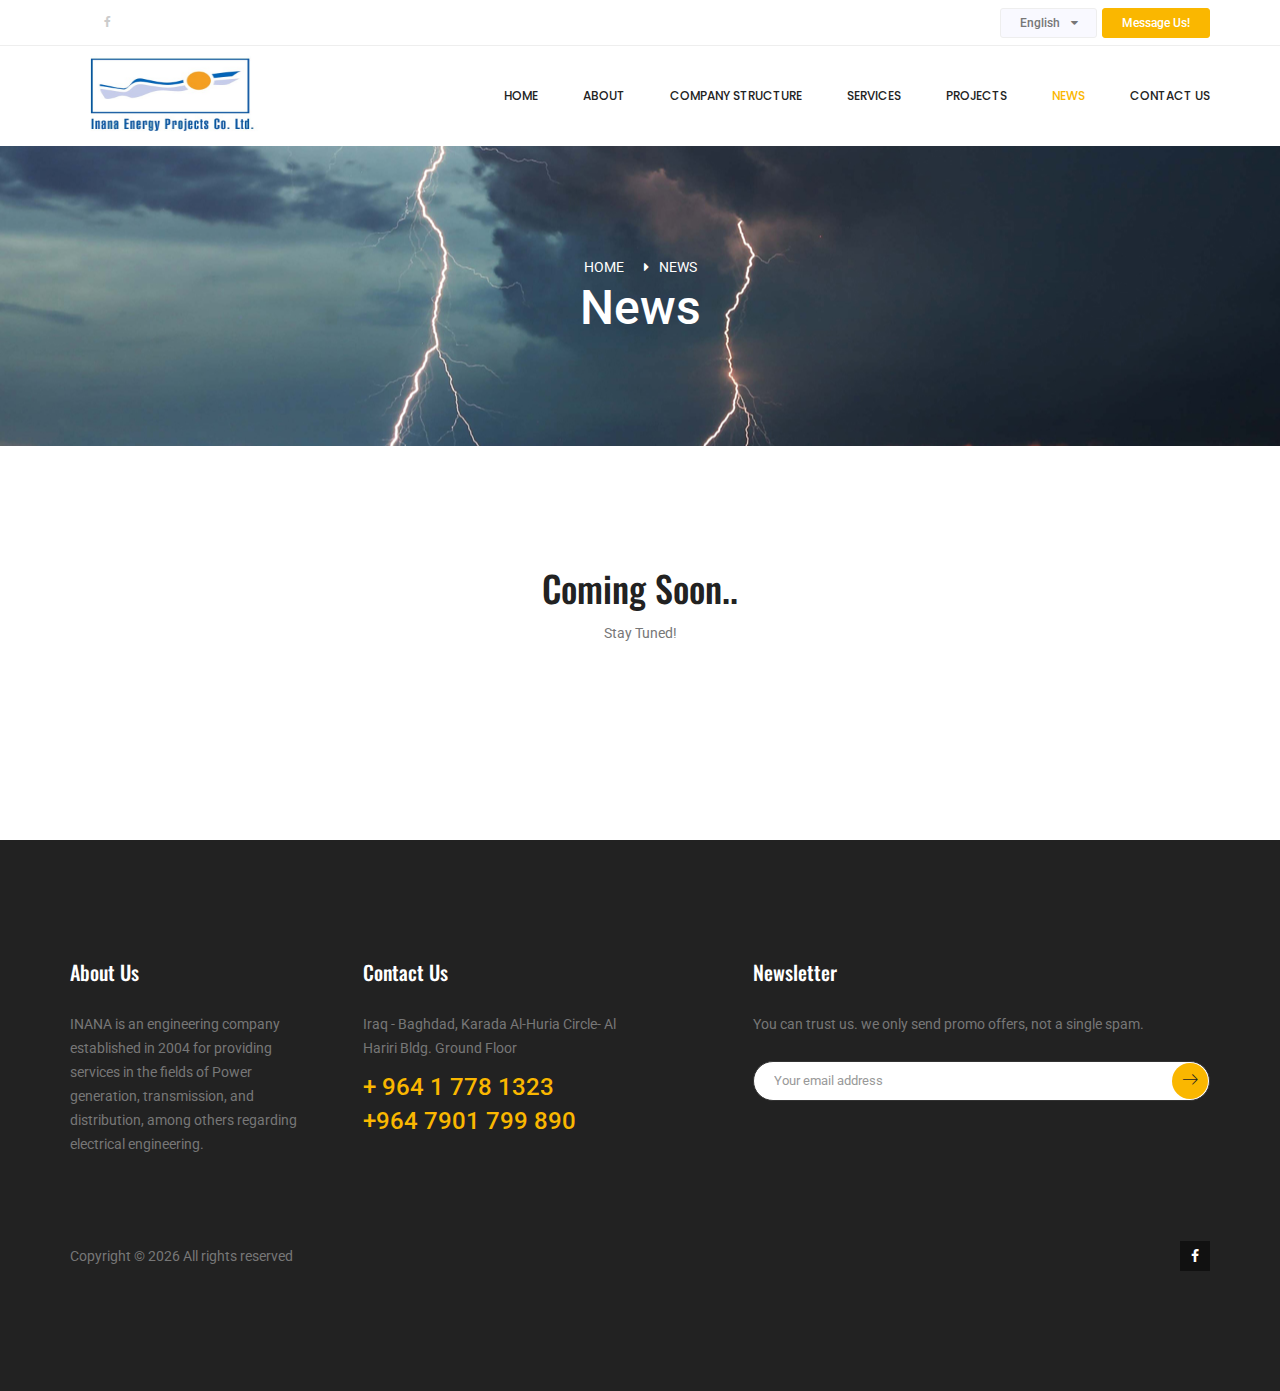
<file: news.html>
<!doctype html>
<html lang="en">

<head>
    <!-- Required meta tags -->
    <meta charset="utf-8">
    <meta name="viewport" content="width=device-width, initial-scale=1, shrink-to-fit=no">
    <link rel="icon" href="img/InanaLogo.png" type="image/png">
    <title>Inana Energy Projects Co Ltd.</title>
    <!-- Bootstrap CSS -->
    <link rel="stylesheet" href="css/bootstrap.css">
    <link rel="stylesheet" href="vendors/linericon/style.css">
    <link rel="stylesheet" href="css/font-awesome.min.css">
    <link rel="stylesheet" href="vendors/owl-carousel/owl.carousel.min.css">
    <link rel="stylesheet" href="vendors/lightbox/simpleLightbox.css">
    <link rel="stylesheet" href="vendors/nice-select/css/nice-select.css">
    <link rel="stylesheet" href="vendors/animate-css/animate.css">
    <!-- main css -->
    <link rel="stylesheet" href="css/style.css">
    <link rel="stylesheet" href="css/responsive.css">
</head>

<body>

    <!--================Header Menu Area =================-->
    <header class="header_area">
        <div class="top_menu row m0">
            <div class="container">
                <div class="float-left" style="margin-left: 3%;">
                    <ul class="list header_social">
                        <li><a href="https://www.facebook.com/Inana-Energy-Projects-CO-2072925912987603/"><i class="fa fa-facebook"></i></a></li>
                    </ul>
                </div>
                <div class="float-right">
                    <select class="lan_pack">
							<option value="1">English</option>
							<option value="1">Aus</option>
						</select>
                    <a class="dn_btn" href="contact.html">Message Us!</a>
                </div>
            </div>
        </div>
        <div class="main_menu">
            <nav class="navbar navbar-expand-lg navbar-light">
                <div class="container">
                    <!-- Brand and toggle get grouped for better mobile display -->
                    <a class="navbar-brand logo_h" href="index.html"><img src="img/InanaLogo.png" style="margin-right: 15%;width: 200px;height: 90px;" alt=""></a>
                    <button class="navbar-toggler" type="button" data-toggle="collapse" data-target="#navbarSupportedContent" aria-controls="navbarSupportedContent" aria-expanded="false" aria-label="Toggle navigation">
							<span class="icon-bar"></span>
							<span class="icon-bar"></span>
							<span class="icon-bar"></span>
						</button>
                    <!-- Collect the nav links, forms, and other content for toggling -->
                    <div class="collapse navbar-collapse offset" id="navbarSupportedContent">
                        <ul class="nav navbar-nav menu_nav ml-auto">
                            <li class="nav-item"><a class="nav-link" href="index.html">Home</a></li>
                            <li class="nav-item"><a class="nav-link" href="about-us.html">About</a></li>
                            <li class="nav-item"><a class="nav-link" href="company-structure.html">Company structure</a></li>
                            <li class="nav-item"><a class="nav-link" href="services.html">Services</a></li>
                            <li class="nav-item submenu dropdown">
                                <a href="#" class="nav-link dropdown-toggle" data-toggle="dropdown" role="button" aria-haspopup="true" aria-expanded="false">Projects</a>
                                <ul class="dropdown-menu">
                                    <li class="nav-item"><a class="nav-link" href="completedProjects.html">Completed Projects</a></li>
                                    <li class="nav-item"><a class="nav-link" href="onGoingProjects.html">Projects in Progress</a></li>
                                </ul>
                            </li>
                            <li class="nav-item active"><a class="nav-link" href="news.html">News</a></li>
                            <li class="nav-item"><a class="nav-link" href="contact.html">Contact Us</a></li>
                        </ul>
                    </div>
                </div>
            </nav>
        </div>
    </header>
    <!--================Header Menu Area =================-->

    <!--================Home Banner Area =================-->
    <section class="banner_area">
        <div class="banner_inner d-flex align-items-center">
            <div class="overlay bg-parallax" data-stellar-ratio="0.9" data-stellar-vertical-offset="0" data-background=""></div>
            <div class="container">
                <div class="banner_content text-center">
                    <div class="page_link">
                        <a href="index.html">Home</a>
                        <a href="services.html">News</a>
                    </div>
                    <h2>News</h2>
                </div>
            </div>
        </div>
    </section>
    <!--================End Home Banner Area =================-->

    <!--================Services Area =================-->
    <section class="services_area p_120">
        <div class="container">
            <div class="main_title">
                <h2>Coming Soon..</h2>
                <p>Stay Tuned!</p>
            </div>
        </div>
    </section>
    <!--================End Services Area =================-->

    <!--================ start footer Area  =================-->
    <footer class="footer-area p_120">
        <div class="container">
            <div class="row">
                <div class="col-lg-3  col-md-6 col-sm-6">
                    <div class="single-footer-widget ab_wd">
                        <h6 class="footer_title">About Us</h6>
                        <p>INANA is an engineering company established in 2004 for providing services in the fields of Power generation, transmission, and distribution, among others regarding electrical engineering.</p>
                    </div>
                </div>
                <div class="col-lg-3 col-md-6 col-sm-6">
                    <div class="single-footer-widget contact_wd">
                        <h6 class="footer_title">Contact Us</h6>
                        <p>Iraq - Baghdad, Karada Al-Huria Circle- Al Hariri Bldg. Ground Floor</p>
                        <a href="tel:+96417781323">+ 964 1 778 1323</a>
                        <a href="tel:+9647901799890">+964 7901 799 890</a>
                    </div>
                </div>
                <div class="col-lg-5 col-md-6 col-sm-6 offset-lg-1">
                    <div class="single-footer-widget">
                        <h6 class="footer_title">Newsletter</h6>
                        <p>You can trust us. we only send promo offers, not a single spam.</p>
                        <div id="mc_embed_signup">
                            <form target="_blank" action="#" method="get" class="subscribe_form relative">
                                <div class="input-group d-flex flex-row">
                                    <input name="EMAIL" placeholder="Your email address" onfocus="this.placeholder = ''" onblur="this.placeholder = 'Email Address '" required="" type="email">
                                    <button class="btn sub-btn"><span class="lnr lnr-arrow-right"></span></button>
                                </div>
                                <div class="mt-10 info"></div>
                            </form>
                        </div>
                    </div>
                </div>
            </div>
            <div class="row footer-bottom d-flex justify-content-between align-items-center">
                <p class="col-lg-8 col-md-8 footer-text m-0">
                    <!-- Link back to Colorlib can't be removed. Template is licensed under CC BY 3.0. -->
                    Copyright &copy;
                    <script>
                        document.write(new Date().getFullYear());
                    </script> All rights reserved
                    <!-- Link back to Colorlib can't be removed. Template is licensed under CC BY 3.0. -->
                </p>
                <div class="col-lg-4 col-md-4 footer-social">
                    <a href="https://www.facebook.com/Inana-Energy-Projects-CO-2072925912987603/"><i class="fa fa-facebook"></i></a>
                </div>
            </div>
        </div>
    </footer>
    <!--================ End footer Area  =================-->




    <!-- Optional JavaScript -->
    <!-- jQuery first, then Popper.js, then Bootstrap JS -->
    <script src="js/jquery-3.2.1.min.js"></script>
    <script src="js/popper.js"></script>
    <script src="js/bootstrap.min.js"></script>
    <script src="js/stellar.js"></script>
    <script src="vendors/lightbox/simpleLightbox.min.js"></script>
    <script src="vendors/nice-select/js/jquery.nice-select.min.js"></script>
    <script src="vendors/isotope/imagesloaded.pkgd.min.js"></script>
    <script src="vendors/isotope/isotope-min.js"></script>
    <script src="vendors/owl-carousel/owl.carousel.min.js"></script>
    <script src="js/jquery.ajaxchimp.min.js"></script>
    <script src="vendors/counter-up/jquery.waypoints.min.js"></script>
    <script src="vendors/counter-up/jquery.counterup.js"></script>
    <script src="js/mail-script.js"></script>
    <script src="js/theme.js"></script>
</body>

</html>
</file>
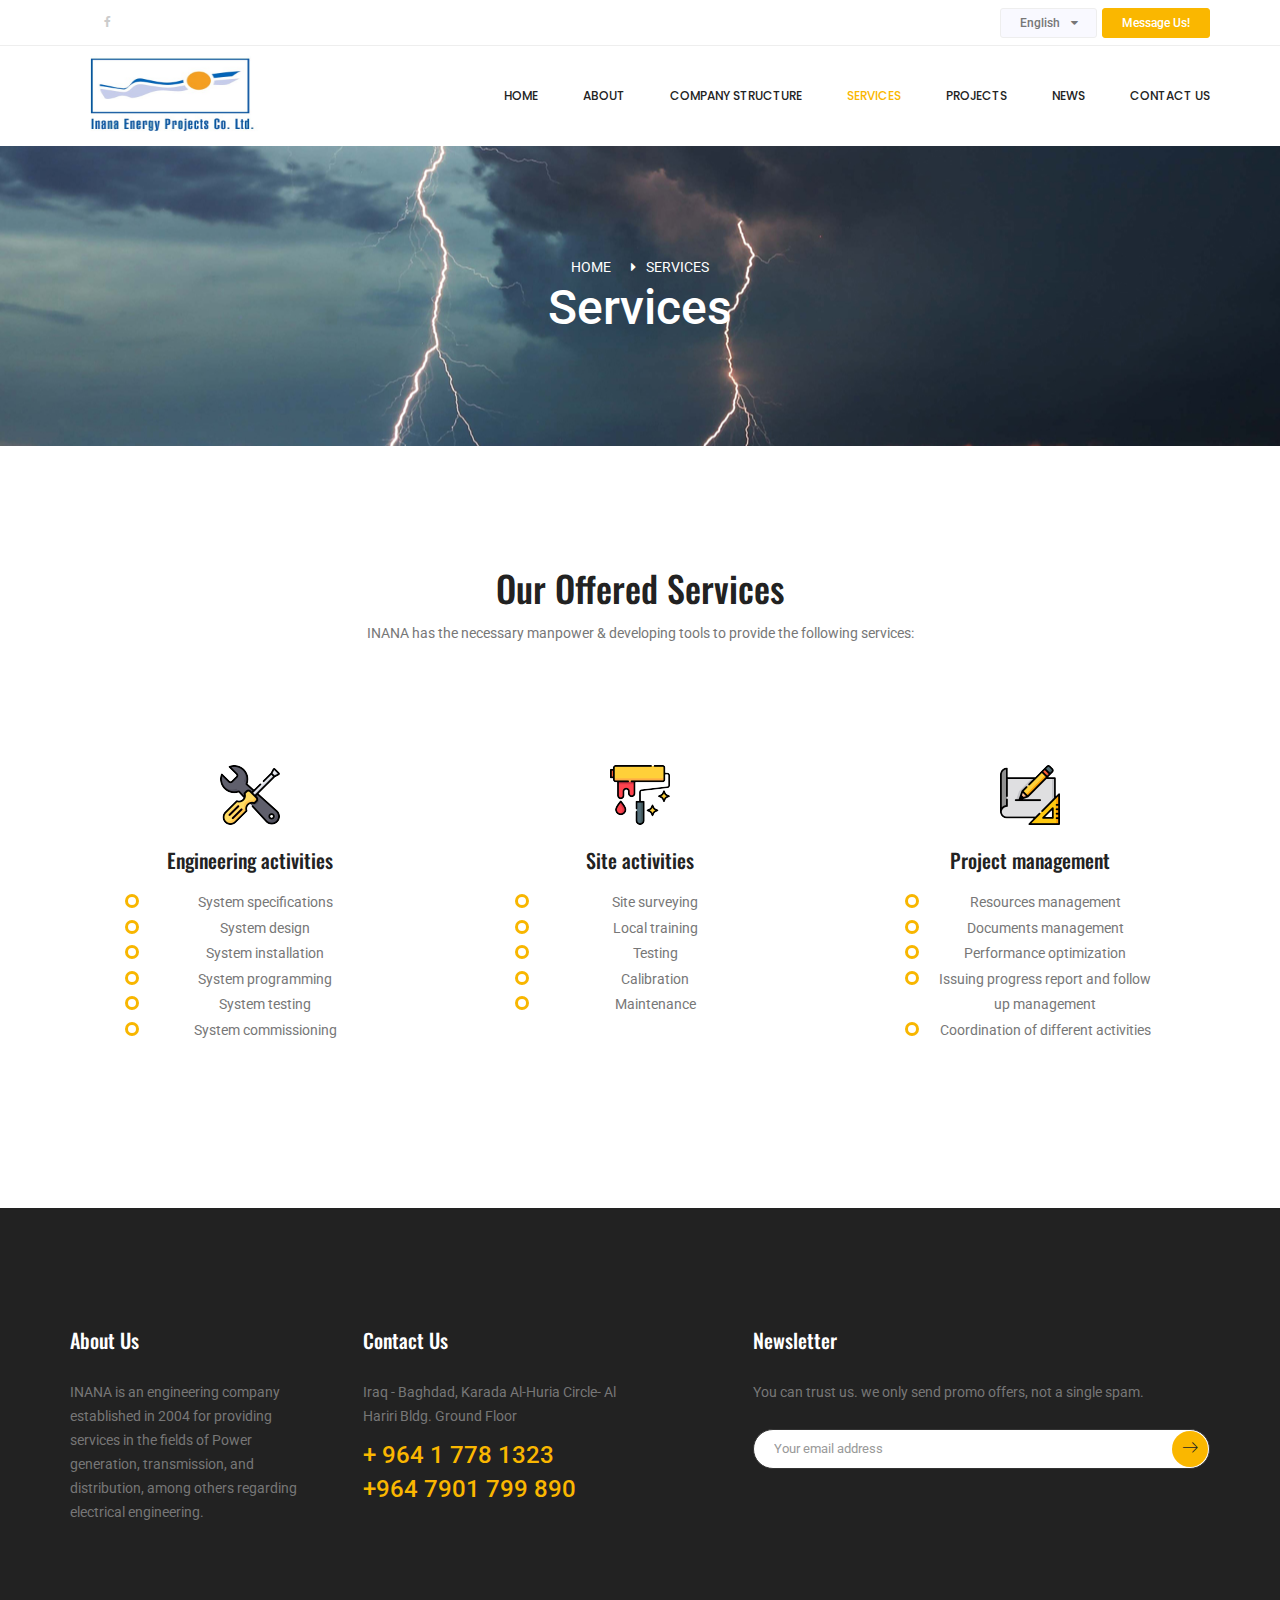
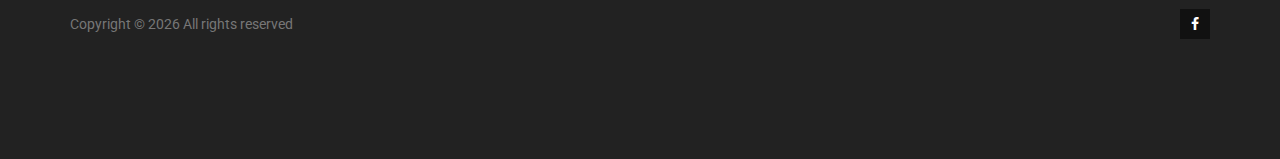
<file: services.html>
<!doctype html>
<html lang="en">

<head>
    <!-- Required meta tags -->
    <meta charset="utf-8">
    <meta name="viewport" content="width=device-width, initial-scale=1, shrink-to-fit=no">
    <link rel="icon" href="img/InanaLogo.png" type="image/png">
    <title>Inana Energy Projects Co Ltd.</title>
    <!-- Bootstrap CSS -->
    <link rel="stylesheet" href="css/bootstrap.css">
    <link rel="stylesheet" href="vendors/linericon/style.css">
    <link rel="stylesheet" href="css/font-awesome.min.css">
    <link rel="stylesheet" href="vendors/owl-carousel/owl.carousel.min.css">
    <link rel="stylesheet" href="vendors/lightbox/simpleLightbox.css">
    <link rel="stylesheet" href="vendors/nice-select/css/nice-select.css">
    <link rel="stylesheet" href="vendors/animate-css/animate.css">
    <!-- main css -->
    <link rel="stylesheet" href="css/style.css">
    <link rel="stylesheet" href="css/responsive.css">
</head>

<body>

    <!--================Header Menu Area =================-->
    <header class="header_area">
        <div class="top_menu row m0">
            <div class="container">
                <div class="float-left" style="margin-left: 3%;">
                    <ul class="list header_social">
                        <li><a href="https://www.facebook.com/Inana-Energy-Projects-CO-2072925912987603/"><i class="fa fa-facebook"></i></a></li>

                    </ul>
                </div>
                <div class="float-right">
                    <select class="lan_pack">
							<option value="1">English</option>
							<option value="1">Aus</option>
						</select>
                    <a class="dn_btn" href="contact.html">Message Us!</a>
                </div>
            </div>
        </div>
        <div class="main_menu">
            <nav class="navbar navbar-expand-lg navbar-light">
                <div class="container">
                    <!-- Brand and toggle get grouped for better mobile display -->
                    <a class="navbar-brand logo_h" href="index.html"><img src="img/InanaLogo.png" style="margin-right: 15%;width: 200px;height: 90px;" alt=""></a>
                    <button class="navbar-toggler" type="button" data-toggle="collapse" data-target="#navbarSupportedContent" aria-controls="navbarSupportedContent" aria-expanded="false" aria-label="Toggle navigation">
							<span class="icon-bar"></span>
							<span class="icon-bar"></span>
							<span class="icon-bar"></span>
						</button>
                    <!-- Collect the nav links, forms, and other content for toggling -->
                    <div class="collapse navbar-collapse offset" id="navbarSupportedContent">
                        <ul class="nav navbar-nav menu_nav ml-auto">
                            <li class="nav-item"><a class="nav-link" href="index.html">Home</a></li>
                            <li class="nav-item"><a class="nav-link" href="about-us.html">About</a></li>
                            <li class="nav-item"><a class="nav-link" href="company-structure.html">Company structure</a></li>
                            <li class="nav-item active"><a class="nav-link" href="services.html">Services</a></li>
                            <li class="nav-item submenu dropdown">
                                <a href="#" class="nav-link dropdown-toggle" data-toggle="dropdown" role="button" aria-haspopup="true" aria-expanded="false">Projects</a>
                                <ul class="dropdown-menu">
                                    <li class="nav-item"><a class="nav-link" href="completedProjects.html">Completed Projects</a></li>
                                    <li class="nav-item"><a class="nav-link" href="onGoingProjects.html">Projects in Progress</a></li>
                                </ul>
                            </li>
                            <li class="nav-item"><a class="nav-link" href="news.html">News</a></li>
                            <li class="nav-item"><a class="nav-link" href="contact.html">Contact Us</a></li>
                        </ul>
                    </div>
                </div>
            </nav>
        </div>
    </header>
    <!--================Header Menu Area =================-->

    <!--================Home Banner Area =================-->
    <section class="banner_area">
        <div class="banner_inner d-flex align-items-center">
            <div class="overlay bg-parallax" data-stellar-ratio="0.9" data-stellar-vertical-offset="0" data-background=""></div>
            <div class="container">
                <div class="banner_content text-center">
                    <div class="page_link">
                        <a href="index.html">Home</a>
                        <a href="services.html">Services</a>
                    </div>
                    <h2>Services</h2>
                </div>
            </div>
        </div>
    </section>
    <!--================End Home Banner Area =================-->

    <!--================Services Area =================-->
    <section class="services_area p_120">
        <div class="container">
            <div class="main_title">
                <h2>Our Offered Services</h2>
                <p>INANA has the necessary manpower & developing tools to provide the following services:</p>
            </div>
            <div class="row services_inner">
                <div class="col-lg-4 col-md-6">
                    <div class="services_item">
                        <img src="img/icon/service-icon-3.png" alt="">
                        <a href="#">
                            <h4>Engineering activities</h4>
                        </a>
                        <ul class="unordered-list">
                            <li>System specifications</li>
                            <li>System design</li>
                            <li>System installation</li>
                            <li>System programming</li>
                            <li>System testing</li>
                            <li>System commissioning</li>
                        </ul>
                    </div>
                </div>
                <div class="col-lg-4 col-md-6">
                    <div class="services_item">
                        <img src="img/icon/service-icon-2.png" alt="">
                        <a href="#">
                            <h4>Site activities</h4>
                        </a>
                        <ul class="unordered-list">
                            <li>Site surveying</li>
                            <li>Local training</li>
                            <li>Testing</li>
                            <li>Calibration</li>
                            <li>Maintenance</li>
                            <!-- visibility hidden so the height of 3 cards remain same -->
                            <li style="visibility: hidden;">Maintenance</li>
                        </ul>
                    </div>
                </div>
                <div class="col-lg-4 col-md-6">
                    <div class="services_item">
                        <img src="img/icon/service-icon-1.png" alt="">
                        <a href="#">
                            <h4>Project management</h4>
                        </a>
                        <ul class="unordered-list">
                            <li>Resources management</li>
                            <li>Documents management</li>
                            <li>Performance optimization</li>
                            <li>Issuing progress report and follow up management</li>
                            <li>Coordination of different activities</li>
                        </ul>
                    </div>
                </div>
            </div>
        </div>
    </section>
    <!--================End Services Area =================-->

    <!--================ start footer Area  =================-->
    <footer class="footer-area p_120">
        <div class="container">
            <div class="row">
                <div class="col-lg-3  col-md-6 col-sm-6">
                    <div class="single-footer-widget ab_wd">
                        <h6 class="footer_title">About Us</h6>
                        <p>INANA is an engineering company established in 2004 for providing services in the fields of Power generation, transmission, and distribution, among others regarding electrical engineering.</p>
                    </div>
                </div>
                <div class="col-lg-3 col-md-6 col-sm-6">
                    <div class="single-footer-widget contact_wd">
                        <h6 class="footer_title">Contact Us</h6>
                        <p>Iraq - Baghdad, Karada Al-Huria Circle- Al Hariri Bldg. Ground Floor</p>
                        <a href="tel:+96417781323">+ 964 1 778 1323</a>
                        <a href="tel:+9647901799890">+964 7901 799 890</a>
                    </div>
                </div>
                <div class="col-lg-5 col-md-6 col-sm-6 offset-lg-1">
                    <div class="single-footer-widget">
                        <h6 class="footer_title">Newsletter</h6>
                        <p>You can trust us. we only send promo offers, not a single spam.</p>
                        <div id="mc_embed_signup">
                            <form target="_blank" action="#" method="get" class="subscribe_form relative">
                                <div class="input-group d-flex flex-row">
                                    <input name="EMAIL" placeholder="Your email address" onfocus="this.placeholder = ''" onblur="this.placeholder = 'Email Address '" required="" type="email">
                                    <button class="btn sub-btn"><span class="lnr lnr-arrow-right"></span></button>
                                </div>
                                <div class="mt-10 info"></div>
                            </form>
                        </div>
                    </div>
                </div>
            </div>
            <div class="row footer-bottom d-flex justify-content-between align-items-center">
                <p class="col-lg-8 col-md-8 footer-text m-0">
                    <!-- Link back to Colorlib can't be removed. Template is licensed under CC BY 3.0. -->
                    Copyright &copy;
                    <script>
                        document.write(new Date().getFullYear());
                    </script> All rights reserved
                    <!-- Link back to Colorlib can't be removed. Template is licensed under CC BY 3.0. -->
                </p>
                <div class="col-lg-4 col-md-4 footer-social">
                    <a href="https://www.facebook.com/Inana-Energy-Projects-CO-2072925912987603/"><i class="fa fa-facebook"></i></a>
                </div>
            </div>
        </div>
    </footer>
    <!--================ End footer Area  =================-->




    <!-- Optional JavaScript -->
    <!-- jQuery first, then Popper.js, then Bootstrap JS -->
    <script src="js/jquery-3.2.1.min.js"></script>
    <script src="js/popper.js"></script>
    <script src="js/bootstrap.min.js"></script>
    <script src="js/stellar.js"></script>
    <script src="vendors/lightbox/simpleLightbox.min.js"></script>
    <script src="vendors/nice-select/js/jquery.nice-select.min.js"></script>
    <script src="vendors/isotope/imagesloaded.pkgd.min.js"></script>
    <script src="vendors/isotope/isotope-min.js"></script>
    <script src="vendors/owl-carousel/owl.carousel.min.js"></script>
    <script src="js/jquery.ajaxchimp.min.js"></script>
    <script src="vendors/counter-up/jquery.waypoints.min.js"></script>
    <script src="vendors/counter-up/jquery.counterup.js"></script>
    <script src="js/mail-script.js"></script>
    <script src="js/theme.js"></script>
</body>

</html>
</file>
<file: vendors/linericon/style.css>
@font-face {
	font-family: 'Linearicons-Free';
	src:url('fonts/Linearicons-Free.eot?w118d');
	src:url('fonts/Linearicons-Free.eot?#iefixw118d') format('embedded-opentype'),
		url('fonts/Linearicons-Free.woff2?w118d') format('woff2'),
		url('fonts/Linearicons-Free.woff?w118d') format('woff'),
		url('fonts/Linearicons-Free.ttf?w118d') format('truetype'),
		url('fonts/Linearicons-Free.svg?w118d#Linearicons-Free') format('svg');
	font-weight: normal;
	font-style: normal;
}

.lnr {
	font-family: 'Linearicons-Free';
	speak: none;
	font-style: normal;
	font-weight: normal;
	font-variant: normal;
	text-transform: none;
	line-height: 1;

	/* Better Font Rendering =========== */
	-webkit-font-smoothing: antialiased;
	-moz-osx-font-smoothing: grayscale;
}

.lnr-home:before {
	content: "\e800";
}
.lnr-apartment:before {
	content: "\e801";
}
.lnr-pencil:before {
	content: "\e802";
}
.lnr-magic-wand:before {
	content: "\e803";
}
.lnr-drop:before {
	content: "\e804";
}
.lnr-lighter:before {
	content: "\e805";
}
.lnr-poop:before {
	content: "\e806";
}
.lnr-sun:before {
	content: "\e807";
}
.lnr-moon:before {
	content: "\e808";
}
.lnr-cloud:before {
	content: "\e809";
}
.lnr-cloud-upload:before {
	content: "\e80a";
}
.lnr-cloud-download:before {
	content: "\e80b";
}
.lnr-cloud-sync:before {
	content: "\e80c";
}
.lnr-cloud-check:before {
	content: "\e80d";
}
.lnr-database:before {
	content: "\e80e";
}
.lnr-lock:before {
	content: "\e80f";
}
.lnr-cog:before {
	content: "\e810";
}
.lnr-trash:before {
	content: "\e811";
}
.lnr-dice:before {
	content: "\e812";
}
.lnr-heart:before {
	content: "\e813";
}
.lnr-star:before {
	content: "\e814";
}
.lnr-star-half:before {
	content: "\e815";
}
.lnr-star-empty:before {
	content: "\e816";
}
.lnr-flag:before {
	content: "\e817";
}
.lnr-envelope:before {
	content: "\e818";
}
.lnr-paperclip:before {
	content: "\e819";
}
.lnr-inbox:before {
	content: "\e81a";
}
.lnr-eye:before {
	content: "\e81b";
}
.lnr-printer:before {
	content: "\e81c";
}
.lnr-file-empty:before {
	content: "\e81d";
}
.lnr-file-add:before {
	content: "\e81e";
}
.lnr-enter:before {
	content: "\e81f";
}
.lnr-exit:before {
	content: "\e820";
}
.lnr-graduation-hat:before {
	content: "\e821";
}
.lnr-license:before {
	content: "\e822";
}
.lnr-music-note:before {
	content: "\e823";
}
.lnr-film-play:before {
	content: "\e824";
}
.lnr-camera-video:before {
	content: "\e825";
}
.lnr-camera:before {
	content: "\e826";
}
.lnr-picture:before {
	content: "\e827";
}
.lnr-book:before {
	content: "\e828";
}
.lnr-bookmark:before {
	content: "\e829";
}
.lnr-user:before {
	content: "\e82a";
}
.lnr-users:before {
	content: "\e82b";
}
.lnr-shirt:before {
	content: "\e82c";
}
.lnr-store:before {
	content: "\e82d";
}
.lnr-cart:before {
	content: "\e82e";
}
.lnr-tag:before {
	content: "\e82f";
}
.lnr-phone-handset:before {
	content: "\e830";
}
.lnr-phone:before {
	content: "\e831";
}
.lnr-pushpin:before {
	content: "\e832";
}
.lnr-map-marker:before {
	content: "\e833";
}
.lnr-map:before {
	content: "\e834";
}
.lnr-location:before {
	content: "\e835";
}
.lnr-calendar-full:before {
	content: "\e836";
}
.lnr-keyboard:before {
	content: "\e837";
}
.lnr-spell-check:before {
	content: "\e838";
}
.lnr-screen:before {
	content: "\e839";
}
.lnr-smartphone:before {
	content: "\e83a";
}
.lnr-tablet:before {
	content: "\e83b";
}
.lnr-laptop:before {
	content: "\e83c";
}
.lnr-laptop-phone:before {
	content: "\e83d";
}
.lnr-power-switch:before {
	content: "\e83e";
}
.lnr-bubble:before {
	content: "\e83f";
}
.lnr-heart-pulse:before {
	content: "\e840";
}
.lnr-construction:before {
	content: "\e841";
}
.lnr-pie-chart:before {
	content: "\e842";
}
.lnr-chart-bars:before {
	content: "\e843";
}
.lnr-gift:before {
	content: "\e844";
}
.lnr-diamond:before {
	content: "\e845";
}
.lnr-linearicons:before {
	content: "\e846";
}
.lnr-dinner:before {
	content: "\e847";
}
.lnr-coffee-cup:before {
	content: "\e848";
}
.lnr-leaf:before {
	content: "\e849";
}
.lnr-paw:before {
	content: "\e84a";
}
.lnr-rocket:before {
	content: "\e84b";
}
.lnr-briefcase:before {
	content: "\e84c";
}
.lnr-bus:before {
	content: "\e84d";
}
.lnr-car:before {
	content: "\e84e";
}
.lnr-train:before {
	content: "\e84f";
}
.lnr-bicycle:before {
	content: "\e850";
}
.lnr-wheelchair:before {
	content: "\e851";
}
.lnr-select:before {
	content: "\e852";
}
.lnr-earth:before {
	content: "\e853";
}
.lnr-smile:before {
	content: "\e854";
}
.lnr-sad:before {
	content: "\e855";
}
.lnr-neutral:before {
	content: "\e856";
}
.lnr-mustache:before {
	content: "\e857";
}
.lnr-alarm:before {
	content: "\e858";
}
.lnr-bullhorn:before {
	content: "\e859";
}
.lnr-volume-high:before {
	content: "\e85a";
}
.lnr-volume-medium:before {
	content: "\e85b";
}
.lnr-volume-low:before {
	content: "\e85c";
}
.lnr-volume:before {
	content: "\e85d";
}
.lnr-mic:before {
	content: "\e85e";
}
.lnr-hourglass:before {
	content: "\e85f";
}
.lnr-undo:before {
	content: "\e860";
}
.lnr-redo:before {
	content: "\e861";
}
.lnr-sync:before {
	content: "\e862";
}
.lnr-history:before {
	content: "\e863";
}
.lnr-clock:before {
	content: "\e864";
}
.lnr-download:before {
	content: "\e865";
}
.lnr-upload:before {
	content: "\e866";
}
.lnr-enter-down:before {
	content: "\e867";
}
.lnr-exit-up:before {
	content: "\e868";
}
.lnr-bug:before {
	content: "\e869";
}
.lnr-code:before {
	content: "\e86a";
}
.lnr-link:before {
	content: "\e86b";
}
.lnr-unlink:before {
	content: "\e86c";
}
.lnr-thumbs-up:before {
	content: "\e86d";
}
.lnr-thumbs-down:before {
	content: "\e86e";
}
.lnr-magnifier:before {
	content: "\e86f";
}
.lnr-cross:before {
	content: "\e870";
}
.lnr-menu:before {
	content: "\e871";
}
.lnr-list:before {
	content: "\e872";
}
.lnr-chevron-up:before {
	content: "\e873";
}
.lnr-chevron-down:before {
	content: "\e874";
}
.lnr-chevron-left:before {
	content: "\e875";
}
.lnr-chevron-right:before {
	content: "\e876";
}
.lnr-arrow-up:before {
	content: "\e877";
}
.lnr-arrow-down:before {
	content: "\e878";
}
.lnr-arrow-left:before {
	content: "\e879";
}
.lnr-arrow-right:before {
	content: "\e87a";
}
.lnr-move:before {
	content: "\e87b";
}
.lnr-warning:before {
	content: "\e87c";
}
.lnr-question-circle:before {
	content: "\e87d";
}
.lnr-menu-circle:before {
	content: "\e87e";
}
.lnr-checkmark-circle:before {
	content: "\e87f";
}
.lnr-cross-circle:before {
	content: "\e880";
}
.lnr-plus-circle:before {
	content: "\e881";
}
.lnr-circle-minus:before {
	content: "\e882";
}
.lnr-arrow-up-circle:before {
	content: "\e883";
}
.lnr-arrow-down-circle:before {
	content: "\e884";
}
.lnr-arrow-left-circle:before {
	content: "\e885";
}
.lnr-arrow-right-circle:before {
	content: "\e886";
}
.lnr-chevron-up-circle:before {
	content: "\e887";
}
.lnr-chevron-down-circle:before {
	content: "\e888";
}
.lnr-chevron-left-circle:before {
	content: "\e889";
}
.lnr-chevron-right-circle:before {
	content: "\e88a";
}
.lnr-crop:before {
	content: "\e88b";
}
.lnr-frame-expand:before {
	content: "\e88c";
}
.lnr-frame-contract:before {
	content: "\e88d";
}
.lnr-layers:before {
	content: "\e88e";
}
.lnr-funnel:before {
	content: "\e88f";
}
.lnr-text-format:before {
	content: "\e890";
}
.lnr-text-format-remove:before {
	content: "\e891";
}
.lnr-text-size:before {
	content: "\e892";
}
.lnr-bold:before {
	content: "\e893";
}
.lnr-italic:before {
	content: "\e894";
}
.lnr-underline:before {
	content: "\e895";
}
.lnr-strikethrough:before {
	content: "\e896";
}
.lnr-highlight:before {
	content: "\e897";
}
.lnr-text-align-left:before {
	content: "\e898";
}
.lnr-text-align-center:before {
	content: "\e899";
}
.lnr-text-align-right:before {
	content: "\e89a";
}
.lnr-text-align-justify:before {
	content: "\e89b";
}
.lnr-line-spacing:before {
	content: "\e89c";
}
.lnr-indent-increase:before {
	content: "\e89d";
}
.lnr-indent-decrease:before {
	content: "\e89e";
}
.lnr-pilcrow:before {
	content: "\e89f";
}
.lnr-direction-ltr:before {
	content: "\e8a0";
}
.lnr-direction-rtl:before {
	content: "\e8a1";
}
.lnr-page-break:before {
	content: "\e8a2";
}
.lnr-sort-alpha-asc:before {
	content: "\e8a3";
}
.lnr-sort-amount-asc:before {
	content: "\e8a4";
}
.lnr-hand:before {
	content: "\e8a5";
}
.lnr-pointer-up:before {
	content: "\e8a6";
}
.lnr-pointer-right:before {
	content: "\e8a7";
}
.lnr-pointer-down:before {
	content: "\e8a8";
}
.lnr-pointer-left:before {
	content: "\e8a9";
}
</file>
<file: vendors/nice-select/css/nice-select.css>
.nice-select {
  -webkit-tap-highlight-color: transparent;
  background-color: #fff;
  border-radius: 5px;
  border: solid 1px #e8e8e8;
  box-sizing: border-box;
  clear: both;
  cursor: pointer;
  display: block;
  float: left;
  font-family: inherit;
  font-size: 14px;
  font-weight: normal;
  height: 42px;
  line-height: 40px;
  outline: none;
  padding-left: 18px;
  padding-right: 30px;
  position: relative;
  text-align: left !important;
  -webkit-transition: all 0.2s ease-in-out;
  transition: all 0.2s ease-in-out;
  -webkit-user-select: none;
     -moz-user-select: none;
      -ms-user-select: none;
          user-select: none;
  white-space: nowrap;
  width: auto; }
  .nice-select:hover {
    border-color: #dbdbdb; }
  .nice-select:active, .nice-select.open, .nice-select:focus {
    border-color: #999; }
  .nice-select:after {
    border-bottom: 2px solid #999;
    border-right: 2px solid #999;
    content: '';
    display: block;
    height: 5px;
    margin-top: -4px;
    pointer-events: none;
    position: absolute;
    right: 12px;
    top: 50%;
    -webkit-transform-origin: 66% 66%;
        -ms-transform-origin: 66% 66%;
            transform-origin: 66% 66%;
    -webkit-transform: rotate(45deg);
        -ms-transform: rotate(45deg);
            transform: rotate(45deg);
    -webkit-transition: all 0.15s ease-in-out;
    transition: all 0.15s ease-in-out;
    width: 5px; }
  .nice-select.open:after {
    -webkit-transform: rotate(-135deg);
        -ms-transform: rotate(-135deg);
            transform: rotate(-135deg); }
  .nice-select.open .list {
    opacity: 1;
    pointer-events: auto;
    -webkit-transform: scale(1) translateY(0);
        -ms-transform: scale(1) translateY(0);
            transform: scale(1) translateY(0); }
  .nice-select.disabled {
    border-color: #ededed;
    color: #999;
    pointer-events: none; }
    .nice-select.disabled:after {
      border-color: #cccccc; }
  .nice-select.wide {
    width: 100%; }
    .nice-select.wide .list {
      left: 0 !important;
      right: 0 !important; }
  .nice-select.right {
    float: right; }
    .nice-select.right .list {
      left: auto;
      right: 0; }
  .nice-select.small {
    font-size: 12px;
    height: 36px;
    line-height: 34px; }
    .nice-select.small:after {
      height: 4px;
      width: 4px; }
    .nice-select.small .option {
      line-height: 34px;
      min-height: 34px; }
  .nice-select .list {
    background-color: #fff;
    border-radius: 5px;
    box-shadow: 0 0 0 1px rgba(68, 68, 68, 0.11);
    box-sizing: border-box;
    margin-top: 4px;
    opacity: 0;
    overflow: hidden;
    padding: 0;
    pointer-events: none;
    position: absolute;
    top: 100%;
    left: 0;
    -webkit-transform-origin: 50% 0;
        -ms-transform-origin: 50% 0;
            transform-origin: 50% 0;
    -webkit-transform: scale(0.75) translateY(-21px);
        -ms-transform: scale(0.75) translateY(-21px);
            transform: scale(0.75) translateY(-21px);
    -webkit-transition: all 0.2s cubic-bezier(0.5, 0, 0, 1.25), opacity 0.15s ease-out;
    transition: all 0.2s cubic-bezier(0.5, 0, 0, 1.25), opacity 0.15s ease-out;
    z-index: 9; }
    .nice-select .list:hover .option:not(:hover) {
      background-color: transparent !important; }
  .nice-select .option {
    cursor: pointer;
    font-weight: 400;
    line-height: 40px;
    list-style: none;
    min-height: 40px;
    outline: none;
    padding-left: 18px;
    padding-right: 29px;
    text-align: left;
    -webkit-transition: all 0.2s;
    transition: all 0.2s; }
    .nice-select .option:hover, .nice-select .option.focus, .nice-select .option.selected.focus {
      background-color: #f6f6f6; }
    .nice-select .option.selected {
      font-weight: bold; }
    .nice-select .option.disabled {
      background-color: transparent;
      color: #999;
      cursor: default; }

.no-csspointerevents .nice-select .list {
  display: none; }

.no-csspointerevents .nice-select.open .list {
  display: block; }
</file>
<file: css/style.css>
/*----------------------------------------------------

=====================================================================*/


/*----------------------------------------------------*/


/*font Variables*/


/*Color Variables*/


/*=================== fonts ====================*/

@import url("https://fonts.googleapis.com/css?family=Oswald:300,400,500,700|Poppins:200,300,400,500,600,700|Roboto:300,400,500,700");

/*---------------------------------------------------- */


/*----------------------------------------------------*/

.list {
    list-style: none;
    margin: 0px;
    padding: 0px;
}

a {
    text-decoration: none;
    -webkit-transition: all 0.3s ease-in-out;
    -o-transition: all 0.3s ease-in-out;
    transition: all 0.3s ease-in-out;
}

a:hover,
a:focus {
    text-decoration: none;
    outline: none;
}

.row.m0 {
    margin: 0px;
}
.row.m0.builder_inner{
    margin: 100px 100px 0px 100px;
}

body {
    line-height: 24px;
    font-size: 14px;
    font-family: "Roboto", sans-serif;
    font-weight: normal;
    color: #777777;
}

h1,
h2,
h3,
h4,
h5,
h6 {
    font-family: "Oswald", sans-serif;
    font-weight: 500;
}

button:focus {
    outline: none;
    -webkit-box-shadow: none;
    box-shadow: none;
}

.p_120 {
    padding-top: 120px;
    padding-bottom: 120px;
}

.pad_top {
    padding-top: 120px;
}

.mt-25 {
    margin-top: 25px;
}

@media (min-width: 1200px) {
    .container {
        max-width: 1170px;
    }
}

@media (min-width: 1620px) {
    .box_1620 {
        max-width: 1650px;
        margin: auto;
    }
}


/* Main Title Area css
============================================================================================ */

.main_title {
    text-align: center;
    max-width: 720px;
    margin: 0px auto 75px;
}

.main_title h2 {
    font-family: "Oswald", sans-serif;
    font-size: 36px;
    color: #222222;
    margin-bottom: 12px;
}

.main_title p {
    font-size: 14px;
    font-family: "Roboto", sans-serif;
    font-weight: normal;
    line-height: 24px;
    color: #777777;
    margin-bottom: 0px;
}


/* End Main Title Area css
============================================================================================ */


/*---------------------------------------------------- */


/*----------------------------------------------------*/

.header_area {
    position: absolute;
    width: 100%;
    top: 0;
    left: 0;
    z-index: 99;
    -webkit-transition: background 0.4s, all 0.3s linear;
    -o-transition: background 0.4s, all 0.3s linear;
    transition: background 0.4s, all 0.3s linear;
}

.header_area .navbar {
    background: transparent;
    padding: 0px;
    border: 0px;
    border-radius: 0px;
}

.header_area .navbar .nav .nav-item {
    margin-right: 45px;
}

.header_area .navbar .nav .nav-item .nav-link {
    font: 500 12px/100px "Poppins", sans-serif;
    text-transform: uppercase;
    color: #222222;
    padding: 0px;
    display: inline-block;
}

.header_area .navbar .nav .nav-item .nav-link:after {
    display: none;
}

.header_area .navbar .nav .nav-item:hover .nav-link,
.header_area .navbar .nav .nav-item.active .nav-link {
    color: #fab700;
}

.header_area .navbar .nav .nav-item.submenu {
    position: relative;
}

.header_area .navbar .nav .nav-item.submenu ul {
    border: none;
    padding: 0px;
    border-radius: 0px;
    -webkit-box-shadow: none;
    box-shadow: none;
    margin: 0px;
    background: #fff;
}

@media (min-width: 992px) {
    .header_area .navbar .nav .nav-item.submenu ul {
        position: absolute;
        top: 120%;
        left: 0px;
        min-width: 200px;
        text-align: left;
        opacity: 0;
        -webkit-transition: all 300ms ease-in;
        -o-transition: all 300ms ease-in;
        transition: all 300ms ease-in;
        visibility: hidden;
        display: block;
        border: none;
        padding: 0px;
        border-radius: 0px;
    }
}

.header_area .navbar .nav .nav-item.submenu ul:before {
    content: "";
    width: 0;
    height: 0;
    border-style: solid;
    border-width: 10px 10px 0 10px;
    border-color: #eeeeee transparent transparent transparent;
    position: absolute;
    right: 24px;
    top: 45px;
    z-index: 3;
    opacity: 0;
    -webkit-transition: all 400ms linear;
    -o-transition: all 400ms linear;
    transition: all 400ms linear;
}

.header_area .navbar .nav .nav-item.submenu ul .nav-item {
    display: block;
    float: none;
    margin-right: 0px;
    border-bottom: 1px solid #ededed;
    margin-left: 0px;
    -webkit-transition: all 0.4s linear;
    -o-transition: all 0.4s linear;
    transition: all 0.4s linear;
}

.header_area .navbar .nav .nav-item.submenu ul .nav-item .nav-link {
    line-height: 45px;
    color: #222222;
    padding: 0px 30px;
    -webkit-transition: all 150ms linear;
    -o-transition: all 150ms linear;
    transition: all 150ms linear;
    display: block;
    margin-right: 0px;
}

.header_area .navbar .nav .nav-item.submenu ul .nav-item:last-child {
    border-bottom: none;
}

.header_area .navbar .nav .nav-item.submenu ul .nav-item:hover .nav-link {
    background: #fab700;
    color: #fff;
}

@media (min-width: 992px) {
    .header_area .navbar .nav .nav-item.submenu:hover ul {
        visibility: visible;
        opacity: 1;
        top: 100%;
    }
}

.header_area .navbar .nav .nav-item.submenu:hover ul .nav-item {
    margin-top: 0px;
}

.header_area .navbar .nav .nav-item:last-child {
    margin-right: 0px;
}

.header_area .navbar .search {
    font-size: 12px;
    line-height: 60px;
    display: inline-block;
    color: #222222;
    margin-left: 80px;
}

.header_area .navbar .search i {
    font-weight: 600;
}

.header_area+section,
.header_area+row,
.header_area+div {
    margin-top: 146px;
}

.header_area.navbar_fixed .main_menu {
    position: fixed;
    width: 100%;
    top: -70px;
    left: 0;
    right: 0;
    background: #fff;
    -webkit-transform: translateY(70px);
    -ms-transform: translateY(70px);
    transform: translateY(70px);
    -webkit-transition: background 500ms ease, -webkit-transform 500ms ease;
    transition: background 500ms ease, -webkit-transform 500ms ease;
    -o-transition: transform 500ms ease, background 500ms ease;
    transition: transform 500ms ease, background 500ms ease;
    transition: transform 500ms ease, background 500ms ease, -webkit-transform 500ms ease;
    -webkit-transition: transform 500ms ease, background 500ms ease;
    -webkit-box-shadow: 0px 3px 16px 0px rgba(0, 0, 0, 0.1);
    box-shadow: 0px 3px 16px 0px rgba(0, 0, 0, 0.1);
}

.header_area.navbar_fixed .main_menu .navbar .nav .nav-item .nav-link {
    line-height: 70px;
}

.top_menu {
    border-bottom: 1px solid #eeeeee;
}

.top_menu .header_social li {
    display: inline-block;
    margin-right: 15px;
}

.top_menu .header_social li a {
    font-size: 12px;
    color: #ccc;
    display: inline-block;
    line-height: 45px;
    -webkit-transition: all 300ms linear 0s;
    -o-transition: all 300ms linear 0s;
    transition: all 300ms linear 0s;
}

.top_menu .header_social li:last-child {
    margin-right: 0px;
}

.top_menu .header_social li:hover a {
    color: #fab700;
}

.top_menu .ac_btn {
    line-height: 28px;
    border: 1px solid #eeeeee;
    display: inline-block;
    background: #f9f9ff;
    padding: 0px 19px;
    font-size: 12px;
    font-family: "Roboto", sans-serif;
    font-weight: 500;
    color: #777777;
    -webkit-transition: all 300ms linear 0s;
    -o-transition: all 300ms linear 0s;
    transition: all 300ms linear 0s;
    margin-right: 1px;
    margin-top: 8px;
}

.top_menu .ac_btn:hover {
    background: #fab700;
    color: #fff;
    border-color: #fab700;
}

.top_menu .dn_btn {
    line-height: 28px;
    border: 1px solid #fab700;
    display: inline-block;
    background: #fab700;
    padding: 0px 19px;
    font-size: 12px;
    font-family: "Roboto", sans-serif;
    font-weight: 500;
    color: #fff;
    -webkit-transition: all 300ms linear 0s;
    -o-transition: all 300ms linear 0s;
    transition: all 300ms linear 0s;
    margin-top: 8px;
    border-radius: 3px;
}

.top_menu .dn_btn:hover {
    background: transparent;
    color: #222222;
    border-color: #fab700;
}

.top_menu .lan_pack {
    height: 30px;
    border: 1px solid #eeeeee;
    border-radius: 3px;
    line-height: 28px;
    font-size: 12px;
    font-family: "Roboto", sans-serif;
    font-weight: 500;
    padding-left: 19px;
    padding-right: 36px;
    color: #777777;
    background: #f9f9ff;
    margin-right: 5px;
    margin-top: 8px;
}

.top_menu .lan_pack .current {
    color: #777777;
}

.top_menu .lan_pack:after {
    content: "\f0d7";
    border: none !important;
    font: normal normal normal 12px/1 FontAwesome;
    -webkit-transform: rotate(0deg);
    -ms-transform: rotate(0deg);
    transform: rotate(0deg);
    height: auto;
    margin-top: -6px;
    right: 20px;
}


/*---------------------------------------------------- */


/*----------------------------------------------------*/


/* Home Banner Area css
============================================================================================ */

.home_banner_area {
    position: relative;
    z-index: 1;
    min-height: 700px;
}

.home_banner_area .banner_inner {
    position: relative;
    overflow: hidden;
    width: 100%;
    min-height: 700px;
}

.home_banner_area .banner_inner .overlay {
    background: url(../img/banner/home-banner.jpg) no-repeat scroll center center;
    position: absolute;
    left: 0;
    right: 0;
    top: 0;
    height: 121%;
    bottom: 0;
    z-index: -1;
}

.home_banner_area .banner_inner .banner_content {
    color: #fff;
}

.home_banner_area .banner_inner .banner_content h5 {
    text-transform: uppercase;
    font-family: "Poppins", sans-serif;
    font-size: 14px;
    font-weight: normal;
    margin-bottom: 15px;
}

.home_banner_area .banner_inner .banner_content h3 {
    font-size: 60px;
    font-family: "Oswald", sans-serif;
    font-weight: normal;
    margin-bottom: 20px;
}

.home_banner_area .banner_inner .banner_content h3 span {
    background: #fab700;
    border-radius: 4px;
    line-height: 60px;
    color: #222222;
    padding-left: 4px;
    padding-right: 4px;
    padding-bottom: 5px;
    padding-top: 2px;
    display: inline-block;
}

.home_banner_area .banner_inner .banner_content p {
    font-size: 14px;
    line-height: 24px;
    font-family: "Roboto", sans-serif;
    font-weight: normal;
    max-width: 500px;
    margin: auto;
}

.home_banner_area .banner_inner .banner_content .black_btn {
    margin-top: 40px;
}

.blog_banner {
    min-height: 780px;
    position: relative;
    z-index: 1;
    overflow: hidden;
    margin-bottom: 0px;
}

.blog_banner .banner_inner {
    background: #04091e;
    position: relative;
    overflow: hidden;
    width: 100%;
    min-height: 780px;
    z-index: 1;
}

.blog_banner .banner_inner .overlay {
    background: url(../img/banner/banner-2.jpg) no-repeat scroll center center;
    opacity: .5;
    height: 125%;
    position: absolute;
    left: 0px;
    top: 0px;
    width: 100%;
    z-index: -1;
}

.blog_banner .banner_inner .blog_b_text {
    max-width: 700px;
    margin: auto;
    color: #fff;
    margin-top: 40px;
}

.blog_banner .banner_inner .blog_b_text h2 {
    font-size: 60px;
    font-weight: 500;
    font-family: "Oswald", sans-serif;
    line-height: 66px;
    margin-bottom: 15px;
}

.blog_banner .banner_inner .blog_b_text p {
    font-size: 16px;
    margin-bottom: 35px;
}

.blog_banner .banner_inner .blog_b_text .white_bg_btn {
    line-height: 42px;
    padding: 0px 45px;
}

.banner_box {
    max-width: 1620px;
    margin: auto;
}

.banner_area {
    position: relative;
    z-index: 1;
    min-height: 300px;
}

.banner_area .banner_inner {
    position: relative;
    overflow: hidden;
    width: 100%;
    min-height: 300px;
    background: #000;
    z-index: 1;
}

.banner_area .banner_inner .overlay {
    background: url(../img/banner/banner.jpg) no-repeat scroll center center;
    position: absolute;
    left: 0;
    right: 0;
    top: 0;
    height: 125%;
    bottom: 0;
    z-index: -1;
    opacity: 1;
}

.banner_area .banner_inner .banner_content h2 {
    color: #fff;
    font-size: 48px;
    font-family: "Roboto", sans-serif;
    margin-bottom: 0px;
    font-weight: 500;
}

.banner_area .banner_inner .banner_content .page_link a {
    font-size: 14px;
    color: #fff;
    font-family: "Roboto", sans-serif;
    margin-right: 32px;
    position: relative;
    text-transform: uppercase;
}

.banner_area .banner_inner .banner_content .page_link a:before {
    content: "\f0da";
    font: normal normal normal 14px/1 FontAwesome;
    position: absolute;
    right: -25px;
    top: 50%;
    -webkit-transform: translateY(-50%);
    -ms-transform: translateY(-50%);
    transform: translateY(-50%);
}

.banner_area .banner_inner .banner_content .page_link a:last-child {
    margin-right: 0px;
}

.banner_area .banner_inner .banner_content .page_link a:last-child:before {
    display: none;
}

.banner_area .banner_inner .banner_content .page_link a:hover {
    color: #fab700;
}
#inanatxt {
    color: #115FA8;
    
}
#maintxt {
    font-size: 14px;
    line-height: 24px;
    text-shadow: 2px 2px 8px #000;
    font-family: "Roboto", sans-serif;
    font-weight: normal;
    max-width: 500px;
    margin: auto;
    box-sizing: border-box;
    color: #fff;

}
/* End Home Banner Area css
============================================================================================ */


/*---------------------------------------------------- */


/*----------------------------------------------------*/


/* Causes Area css
============================================================================================ */

.causes_slider .owl-dots {
    text-align: center;
    margin-top: 80px;
}

.causes_slider .owl-dots .owl-dot {
    height: 14px;
    width: 14px;
    background: #eeeeee;
    display: inline-block;
    margin-right: 7px;
}

.causes_slider .owl-dots .owl-dot:last-child {
    margin-right: 0px;
}

.causes_slider .owl-dots .owl-dot.active {
    background: #fab700;
}

.causes_item {
    background: #fff;
}

.causes_item .causes_img {
    position: relative;
}

.causes_item .causes_img .c_parcent {
    position: absolute;
    bottom: 0px;
    width: 100%;
    left: 0px;
    height: 3px;
    background: rgba(255, 255, 255, 0.5);
}

.causes_item .causes_img .c_parcent span {
    width: 70%;
    height: 3px;
    background: #fab700;
    position: absolute;
    left: 0px;
    bottom: 0px;
}

.causes_item .causes_img .c_parcent span:before {
    content: "75%";
    position: absolute;
    right: -10px;
    bottom: 0px;
    background: #fab700;
    color: #fff;
    padding: 0px 5px;
}

.causes_item .causes_text {
    padding: 30px 35px 40px 30px;
}

.causes_item .causes_text h4 {
    color: #222222;
    font-family: "Roboto", sans-serif;
    font-size: 18px;
    font-weight: 600;
    margin-bottom: 15px;
    cursor: pointer;
}

.causes_item .causes_text h4:hover {
    color: #fab700;
}

.causes_item .causes_text p {
    font-size: 14px;
    line-height: 24px;
    color: #777777;
    font-weight: 300;
    margin-bottom: 0px;
}

.causes_item .causes_bottom a {
    width: 50%;
    border: 1px solid #fab700;
    text-align: center;
    float: left;
    line-height: 50px;
    background: #fab700;
    color: #fff;
    font-family: "Roboto", sans-serif;
    font-size: 14px;
    font-weight: 500;
}

.causes_item .causes_bottom a+a {
    border-color: #eeeeee;
    background: #fff;
    font-size: 14px;
    color: #222222;
}


/* End Causes Area css
============================================================================================ */


/*================= latest_blog_area css =============*/

.latest_blog_area {
    background: #f9f9ff;
}

.single-recent-blog-post {
    margin-bottom: 30px;
}

.single-recent-blog-post .thumb {
    overflow: hidden;
}

.single-recent-blog-post .thumb img {
    -webkit-transition: all 0.7s linear;
    -o-transition: all 0.7s linear;
    transition: all 0.7s linear;
}

.single-recent-blog-post .details {
    padding-top: 30px;
}

.single-recent-blog-post .details .sec_h4 {
    line-height: 24px;
    padding: 10px 0px 13px;
    -webkit-transition: all 0.3s linear;
    -o-transition: all 0.3s linear;
    transition: all 0.3s linear;
}

.single-recent-blog-post .details .sec_h4:hover {
    color: #777777;
}

.single-recent-blog-post .date {
    font-size: 14px;
    line-height: 24px;
    font-weight: 400;
}

.single-recent-blog-post:hover img {
    -webkit-transform: scale(1.23) rotate(10deg);
    -ms-transform: scale(1.23) rotate(10deg);
    transform: scale(1.23) rotate(10deg);
}

.tags .tag_btn {
    font-size: 12px;
    font-weight: 500;
    line-height: 20px;
    border: 1px solid #eeeeee;
    display: inline-block;
    padding: 1px 18px;
    text-align: center;
    color: #222222;
}

.tags .tag_btn:before {
    background: #fab700;
}

.tags .tag_btn+.tag_btn {
    margin-left: 2px;
}


/*========= blog_categorie_area css ===========*/

.blog_categorie_area {
    padding-top: 80px;
    padding-bottom: 80px;
}

.categories_post {
    position: relative;
    text-align: center;
    cursor: pointer;
}

.categories_post img {
    max-width: 100%;
}

.categories_post .categories_details {
    position: absolute;
    top: 20px;
    left: 20px;
    right: 20px;
    bottom: 20px;
    background: rgba(34, 34, 34, 0.8);
    color: #fff;
    -webkit-transition: all 0.3s linear;
    -o-transition: all 0.3s linear;
    transition: all 0.3s linear;
    display: -webkit-box;
    display: -ms-flexbox;
    display: flex;
    -webkit-box-align: center;
    -ms-flex-align: center;
    align-items: center;
    -webkit-box-pack: center;
    -ms-flex-pack: center;
    justify-content: center;
}

.categories_post .categories_details h5 {
    margin-bottom: 0px;
    font-size: 18px;
    line-height: 26px;
    text-transform: uppercase;
    color: #fff;
    position: relative;
}

.categories_post .categories_details p {
    font-weight: 300;
    font-size: 14px;
    line-height: 26px;
    margin-bottom: 0px;
}

.categories_post .categories_details .border_line {
    margin: 10px 0px;
    background: #fff;
    width: 100%;
    height: 1px;
}

.categories_post:hover .categories_details {
    background: rgba(250, 183, 0, 0.85);
}


/*============ blog_left_sidebar css ==============*/

.blog_item {
    margin-bottom: 40px;
}

.blog_info {
    padding-top: 30px;
}

.blog_info .post_tag {
    padding-bottom: 20px;
}

.blog_info .post_tag a {
    font: 300 14px/21px "Roboto", sans-serif;
    color: #222222;
}

.blog_info .post_tag a:hover {
    color: #777777;
}

.blog_info .post_tag a.active {
    color: #fab700;
}

.blog_info .blog_meta li a {
    font: 300 14px/20px "Roboto", sans-serif;
    color: #777777;
    vertical-align: middle;
    padding-bottom: 12px;
    display: inline-block;
}

.blog_info .blog_meta li a i {
    color: #222222;
    font-size: 16px;
    font-weight: 600;
    padding-left: 15px;
    line-height: 20px;
    vertical-align: middle;
}

.blog_info .blog_meta li a:hover {
    color: #fab700;
}

.blog_post img {
    max-width: 100%;
}

.blog_details {
    padding-top: 20px;
}

.blog_details h2 {
    font-size: 24px;
    line-height: 36px;
    color: #222222;
    font-weight: 600;
    -webkit-transition: all 0.3s linear;
    -o-transition: all 0.3s linear;
    transition: all 0.3s linear;
}

.blog_details h2:hover {
    color: #fab700;
}

.blog_details p {
    margin-bottom: 26px;
}

.view_btn {
    font-size: 14px;
    line-height: 36px;
    display: inline-block;
    color: #222222;
    font-weight: 500;
    padding: 0px 30px;
    background: #fff;
}

.blog_right_sidebar {
    border: 1px solid #eeeeee;
    background: #fafaff;
    padding: 30px;
}

.blog_right_sidebar .widget_title {
    font-size: 18px;
    line-height: 25px;
    background: #fab700;
    text-align: center;
    color: #fff;
    padding: 8px 0px;
    margin-bottom: 30px;
}

.blog_right_sidebar .search_widget .input-group .form-control {
    font-size: 14px;
    line-height: 29px;
    border: 0px;
    width: 100%;
    font-weight: 300;
    color: #fff;
    padding-left: 20px;
    border-radius: 45px;
    z-index: 0;
    background: #fab700;
}

.blog_right_sidebar .search_widget .input-group .form-control.placeholder {
    color: #fff;
}

.blog_right_sidebar .search_widget .input-group .form-control:-moz-placeholder {
    color: #fff;
}

.blog_right_sidebar .search_widget .input-group .form-control::-moz-placeholder {
    color: #fff;
}

.blog_right_sidebar .search_widget .input-group .form-control::-webkit-input-placeholder {
    color: #fff;
}

.blog_right_sidebar .search_widget .input-group .form-control:focus {
    -webkit-box-shadow: none;
    box-shadow: none;
}

.blog_right_sidebar .search_widget .input-group .btn-default {
    position: absolute;
    right: 20px;
    background: transparent;
    border: 0px;
    -webkit-box-shadow: none;
    box-shadow: none;
    font-size: 14px;
    color: #fff;
    padding: 0px;
    top: 50%;
    -webkit-transform: translateY(-50%);
    -ms-transform: translateY(-50%);
    transform: translateY(-50%);
    z-index: 1;
}

.blog_right_sidebar .author_widget {
    text-align: center;
}

.blog_right_sidebar .author_widget h4 {
    font-size: 18px;
    line-height: 20px;
    color: #222222;
    margin-bottom: 5px;
    margin-top: 30px;
}

.blog_right_sidebar .author_widget p {
    margin-bottom: 0px;
}

.blog_right_sidebar .author_widget .social_icon {
    padding: 7px 0px 15px;
}

.blog_right_sidebar .author_widget .social_icon a {
    font-size: 14px;
    color: #222222;
    -webkit-transition: all 0.2s linear;
    -o-transition: all 0.2s linear;
    transition: all 0.2s linear;
}

.blog_right_sidebar .author_widget .social_icon a+a {
    margin-left: 20px;
}

.blog_right_sidebar .author_widget .social_icon a:hover {
    color: #fab700;
}

.blog_right_sidebar .popular_post_widget .post_item .media-body {
    -webkit-box-pack: center;
    -ms-flex-pack: center;
    justify-content: center;
    -ms-flex-item-align: center;
    align-self: center;
    padding-left: 20px;
}

.blog_right_sidebar .popular_post_widget .post_item .media-body h3 {
    font-size: 14px;
    line-height: 20px;
    color: #222222;
    margin-bottom: 4px;
    -webkit-transition: all 0.3s linear;
    -o-transition: all 0.3s linear;
    transition: all 0.3s linear;
}

.blog_right_sidebar .popular_post_widget .post_item .media-body h3:hover {
    color: #fab700;
}

.blog_right_sidebar .popular_post_widget .post_item .media-body p {
    font-size: 12px;
    line-height: 21px;
    margin-bottom: 0px;
}

.blog_right_sidebar .popular_post_widget .post_item+.post_item {
    margin-top: 20px;
}

.blog_right_sidebar .post_category_widget .cat-list li {
    border-bottom: 2px dotted #eee;
    -webkit-transition: all 0.3s ease 0s;
    -o-transition: all 0.3s ease 0s;
    transition: all 0.3s ease 0s;
    padding-bottom: 12px;
}

.blog_right_sidebar .post_category_widget .cat-list li a {
    font-size: 14px;
    line-height: 20px;
    color: #777;
}

.blog_right_sidebar .post_category_widget .cat-list li a p {
    margin-bottom: 0px;
}

.blog_right_sidebar .post_category_widget .cat-list li+li {
    padding-top: 15px;
}

.blog_right_sidebar .post_category_widget .cat-list li:hover {
    border-color: #fab700;
}

.blog_right_sidebar .post_category_widget .cat-list li:hover a {
    color: #fab700;
}

.blog_right_sidebar .newsletter_widget {
    text-align: center;
}

.blog_right_sidebar .newsletter_widget .form-group {
    margin-bottom: 8px;
}

.blog_right_sidebar .newsletter_widget .input-group-prepend {
    margin-right: -1px;
}

.blog_right_sidebar .newsletter_widget .input-group-text {
    background: #fff;
    border-radius: 0px;
    vertical-align: top;
    font-size: 12px;
    line-height: 36px;
    padding: 0px 0px 0px 15px;
    border: 1px solid #eeeeee;
    border-right: 0px;
}

.blog_right_sidebar .newsletter_widget .form-control {
    font-size: 12px;
    line-height: 24px;
    color: #cccccc;
    border: 1px solid #eeeeee;
    border-left: 0px;
    border-radius: 0px;
}

.blog_right_sidebar .newsletter_widget .form-control.placeholder {
    color: #cccccc;
}

.blog_right_sidebar .newsletter_widget .form-control:-moz-placeholder {
    color: #cccccc;
}

.blog_right_sidebar .newsletter_widget .form-control::-moz-placeholder {
    color: #cccccc;
}

.blog_right_sidebar .newsletter_widget .form-control::-webkit-input-placeholder {
    color: #cccccc;
}

.blog_right_sidebar .newsletter_widget .form-control:focus {
    outline: none;
    -webkit-box-shadow: none;
    box-shadow: none;
}

.blog_right_sidebar .newsletter_widget .bbtns {
    background: #fab700;
    color: #fff;
    font-size: 12px;
    line-height: 38px;
    display: inline-block;
    font-weight: 500;
    padding: 0px 24px 0px 24px;
    border-radius: 0;
}

.blog_right_sidebar .newsletter_widget .text-bottom {
    font-size: 12px;
}

.blog_right_sidebar .tag_cloud_widget ul li {
    display: inline-block;
}

.blog_right_sidebar .tag_cloud_widget ul li a {
    display: inline-block;
    border: 1px solid #eee;
    background: #fff;
    padding: 0px 13px;
    margin-bottom: 8px;
    -webkit-transition: all 0.3s ease 0s;
    -o-transition: all 0.3s ease 0s;
    transition: all 0.3s ease 0s;
    color: #222222;
    font-size: 12px;
}

.blog_right_sidebar .tag_cloud_widget ul li a:hover {
    background: #fab700;
    color: #fff;
}

.blog_right_sidebar .br {
    width: 100%;
    height: 1px;
    background: #eeeeee;
    margin: 30px 0px;
}

.blog-pagination {
    padding-top: 25px;
    padding-bottom: 95px;
}

.blog-pagination .page-link {
    border-radius: 0;
}

.blog-pagination .page-item {
    border: none;
}

.page-link {
    background: transparent;
    font-weight: 400;
}

.blog-pagination .page-item.active .page-link {
    background-color: #fab700;
    border-color: transparent;
    color: #fff;
}

.blog-pagination .page-link {
    position: relative;
    display: block;
    padding: 0.5rem 0.75rem;
    margin-left: -1px;
    line-height: 1.25;
    color: #8a8a8a;
    border: none;
}

.blog-pagination .page-link .lnr {
    font-weight: 600;
}

.blog-pagination .page-item:last-child .page-link,
.blog-pagination .page-item:first-child .page-link {
    border-radius: 0;
}

.blog-pagination .page-link:hover {
    color: #fff;
    text-decoration: none;
    background-color: #fab700;
    border-color: #eee;
}


/*============ Start Blog Single Styles  =============*/

.single-post-area .social-links {
    padding-top: 10px;
}

.single-post-area .social-links li {
    display: inline-block;
    margin-bottom: 10px;
}

.single-post-area .social-links li a {
    color: #cccccc;
    padding: 7px;
    font-size: 14px;
    -webkit-transition: all 0.2s linear;
    -o-transition: all 0.2s linear;
    transition: all 0.2s linear;
}

.single-post-area .social-links li a:hover {
    color: #222222;
}

.single-post-area .blog_details {
    padding-top: 26px;
}

.single-post-area .blog_details p {
    margin-bottom: 10px;
}

.single-post-area .quotes {
    margin-top: 20px;
    margin-bottom: 30px;
    padding: 24px 35px 24px 30px;
    background-color: white;
    -webkit-box-shadow: -20.84px 21.58px 30px 0px rgba(176, 176, 176, 0.1);
    box-shadow: -20.84px 21.58px 30px 0px rgba(176, 176, 176, 0.1);
    font-size: 14px;
    line-height: 24px;
    color: #777;
    font-style: italic;
}

.single-post-area .arrow {
    position: absolute;
}

.single-post-area .arrow .lnr {
    font-size: 20px;
    font-weight: 600;
}

.single-post-area .thumb .overlay-bg {
    background: rgba(0, 0, 0, 0.8);
}

.single-post-area .navigation-area {
    border-top: 1px solid #eee;
    padding-top: 30px;
    margin-top: 60px;
}

.single-post-area .navigation-area p {
    margin-bottom: 0px;
}

.single-post-area .navigation-area h4 {
    font-size: 18px;
    line-height: 25px;
    color: #222222;
}

.single-post-area .navigation-area .nav-left {
    text-align: left;
}

.single-post-area .navigation-area .nav-left .thumb {
    margin-right: 20px;
    background: #000;
}

.single-post-area .navigation-area .nav-left .thumb img {
    -webkit-transition: all 300ms linear 0s;
    -o-transition: all 300ms linear 0s;
    transition: all 300ms linear 0s;
}

.single-post-area .navigation-area .nav-left .lnr {
    margin-left: 20px;
    opacity: 0;
    -webkit-transition: all 300ms linear 0s;
    -o-transition: all 300ms linear 0s;
    transition: all 300ms linear 0s;
}

.single-post-area .navigation-area .nav-left:hover .lnr {
    opacity: 1;
}

.single-post-area .navigation-area .nav-left:hover .thumb img {
    opacity: .5;
}

@media (max-width: 767px) {
    .single-post-area .navigation-area .nav-left {
        margin-bottom: 30px;
    }
}

.single-post-area .navigation-area .nav-right {
    text-align: right;
}

.single-post-area .navigation-area .nav-right .thumb {
    margin-left: 20px;
    background: #000;
}

.single-post-area .navigation-area .nav-right .thumb img {
    -webkit-transition: all 300ms linear 0s;
    -o-transition: all 300ms linear 0s;
    transition: all 300ms linear 0s;
}

.single-post-area .navigation-area .nav-right .lnr {
    margin-right: 20px;
    opacity: 0;
    -webkit-transition: all 300ms linear 0s;
    -o-transition: all 300ms linear 0s;
    transition: all 300ms linear 0s;
}

.single-post-area .navigation-area .nav-right:hover .lnr {
    opacity: 1;
}

.single-post-area .navigation-area .nav-right:hover .thumb img {
    opacity: .5;
}

@media (max-width: 991px) {
    .single-post-area .sidebar-widgets {
        padding-bottom: 0px;
    }
}

.comments-area {
    background: #fafaff;
    border: 1px solid #eee;
    padding: 50px 30px;
    margin-top: 50px;
}

@media (max-width: 414px) {
    .comments-area {
        padding: 50px 8px;
    }
}

.comments-area h4 {
    text-align: center;
    margin-bottom: 50px;
    color: #222222;
    font-size: 18px;
}

.comments-area h5 {
    font-size: 16px;
    margin-bottom: 0px;
}

.comments-area a {
    color: #222222;
}

.comments-area .comment-list {
    padding-bottom: 48px;
}

.comments-area .comment-list:last-child {
    padding-bottom: 0px;
}

.comments-area .comment-list.left-padding {
    padding-left: 25px;
}

@media (max-width: 413px) {
    .comments-area .comment-list .single-comment h5 {
        font-size: 12px;
    }
    .comments-area .comment-list .single-comment .date {
        font-size: 11px;
    }
    .comments-area .comment-list .single-comment .comment {
        font-size: 10px;
    }
}

.comments-area .thumb {
    margin-right: 20px;
}

.comments-area .date {
    font-size: 13px;
    color: #cccccc;
    margin-bottom: 13px;
}

.comments-area .comment {
    color: #777777;
    margin-bottom: 0px;
}

.comments-area .btn-reply {
    background-color: #fff;
    color: #222222;
    border: 1px solid #eee;
    padding: 2px 18px;
    font-size: 12px;
    display: block;
    font-weight: 600;
    -webkit-transition: all 300ms linear 0s;
    -o-transition: all 300ms linear 0s;
    transition: all 300ms linear 0s;
}

.comments-area .btn-reply:hover {
    background-color: #fab700;
    color: #fff;
}

.comment-form {
    background: #fafaff;
    text-align: center;
    border: 1px solid #eee;
    padding: 47px 30px 43px;
    margin-top: 50px;
    margin-bottom: 40px;
}

.comment-form h4 {
    text-align: center;
    margin-bottom: 50px;
    font-size: 18px;
    line-height: 22px;
    color: #222222;
}

.comment-form .name {
    padding-left: 0px;
}

@media (max-width: 767px) {
    .comment-form .name {
        padding-right: 0px;
        margin-bottom: 1rem;
    }
}

.comment-form .email {
    padding-right: 0px;
}

@media (max-width: 991px) {
    .comment-form .email {
        padding-left: 0px;
    }
}

.comment-form .form-control {
    padding: 8px 20px;
    background: #fff;
    border: none;
    border-radius: 0px;
    width: 100%;
    font-size: 14px;
    color: #777777;
    border: 1px solid transparent;
}

.comment-form .form-control:focus {
    -webkit-box-shadow: none;
    box-shadow: none;
    border: 1px solid #eee;
}

.comment-form textarea.form-control {
    height: 140px;
    resize: none;
}

.comment-form ::-webkit-input-placeholder {
    /* Chrome/Opera/Safari */
    font-size: 13px;
    color: #777;
}

.comment-form ::-moz-placeholder {
    /* Firefox 19+ */
    font-size: 13px;
    color: #777;
}

.comment-form :-ms-input-placeholder {
    /* IE 10+ */
    font-size: 13px;
    color: #777;
}

.comment-form :-moz-placeholder {
    /* Firefox 18- */
    font-size: 13px;
    color: #777;
}


/*============ End Blog Single Styles  =============*/


/*---------------------------------------------------- */


/*----------------------------------------------------*/


/* Reservation Form Area css
============================================================================================ */

.reservation_form_area .res_form_inner {
    max-width: 555px;
    margin: auto;
    -webkit-box-shadow: 0px 10px 30px 0px rgba(153, 153, 153, 0.1);
    box-shadow: 0px 10px 30px 0px rgba(153, 153, 153, 0.1);
    padding: 75px 50px;
    position: relative;
}

.reservation_form_area .res_form_inner:before {
    content: "";
    background: url(../img/contact-shap-1.png);
    position: absolute;
    left: -125px;
    height: 421px;
    width: 98px;
    top: 50%;
    -webkit-transform: translateY(-50%);
    -ms-transform: translateY(-50%);
    transform: translateY(-50%);
}

.reservation_form_area .res_form_inner:after {
    content: "";
    background: url(../img/contact-shap-2.png);
    position: absolute;
    right: -125px;
    height: 421px;
    width: 98px;
    top: 50%;
    -webkit-transform: translateY(-50%);
    -ms-transform: translateY(-50%);
    transform: translateY(-50%);
}

.reservation_form .form-group input {
    height: 40px;
    border-radius: 0px;
    border: 1px solid #eeeeee;
    outline: none;
    -webkit-box-shadow: none;
    box-shadow: none;
    padding: 0px 15px;
    font-size: 13px;
    font-family: "Roboto", sans-serif;
    font-weight: 300;
    color: #999999;
}

.reservation_form .form-group input.placeholder {
    font-size: 13px;
    font-family: "Roboto", sans-serif;
    font-weight: 300;
    color: #999999;
}

.reservation_form .form-group input:-moz-placeholder {
    font-size: 13px;
    font-family: "Roboto", sans-serif;
    font-weight: 300;
    color: #999999;
}

.reservation_form .form-group input::-moz-placeholder {
    font-size: 13px;
    font-family: "Roboto", sans-serif;
    font-weight: 300;
    color: #999999;
}

.reservation_form .form-group input::-webkit-input-placeholder {
    font-size: 13px;
    font-family: "Roboto", sans-serif;
    font-weight: 300;
    color: #999999;
}

.reservation_form .form-group .res_select {
    height: 40px;
    border: 1px solid #eeeeee;
    border-radius: 0px;
    width: 100%;
    padding: 0px 15px;
    line-height: 36px;
}

.reservation_form .form-group .res_select .current {
    font-size: 13px;
    font-family: "Roboto", sans-serif;
    font-weight: 300;
    color: #999999;
}

.reservation_form .form-group .res_select:after {
    content: "\e874";
    font-family: 'Linearicons-Free';
    color: #cccccc;
    -webkit-transform: rotate(0deg);
    -ms-transform: rotate(0deg);
    transform: rotate(0deg);
    border: none;
    margin-top: -17px;
    font-size: 13px;
    right: 22px;
}

.reservation_form .form-group:last-child {
    text-align: center;
}


/* End Reservation Form Area css
============================================================================================ */


/*============== contact_area css ================*/

.mapBox {
    height: 420px;
    margin-bottom: 80px;
}

.contact_info .info_item {
    position: relative;
    padding-left: 45px;
}

.contact_info .info_item i {
    position: absolute;
    left: 0;
    top: 0;
    font-size: 20px;
    line-height: 24px;
    color: #fab700;
    font-weight: 600;
}

.contact_info .info_item h6 {
    font-size: 16px;
    line-height: 24px;
    color: "Roboto", sans-serif;
    font-weight: bold;
    margin-bottom: 0px;
    color: #222222;
}

.contact_info .info_item h6 a {
    color: #222222;
}

.contact_info .info_item p {
    font-size: 14px;
    line-height: 24px;
    padding: 2px 0px;
}

.contact_form .form-group {
    margin-bottom: 10px;
}

.contact_form .form-group .form-control {
    font-size: 13px;
    line-height: 26px;
    color: #999;
    border: 1px solid #eeeeee;
    font-family: "Roboto", sans-serif;
    border-radius: 0px;
    padding-left: 20px;
}

.contact_form .form-group .form-control:focus {
    -webkit-box-shadow: none;
    box-shadow: none;
    outline: none;
}

.contact_form .form-group .form-control.placeholder {
    color: #999;
}

.contact_form .form-group .form-control:-moz-placeholder {
    color: #999;
}

.contact_form .form-group .form-control::-moz-placeholder {
    color: #999;
}

.contact_form .form-group .form-control::-webkit-input-placeholder {
    color: #999;
}

.contact_form .form-group textarea {
    resize: none;
}

.contact_form .form-group textarea.form-control {
    height: 140px;
}

.contact_form .submit_btn {
    margin-top: 20px;
    cursor: pointer;
}


/* Contact Success and error Area css
============================================================================================ */

.modal-message .modal-dialog {
    position: absolute;
    top: 36%;
    left: 50%;
    -webkit-transform: translateX(-50%) translateY(-50%) !important;
    -ms-transform: translateX(-50%) translateY(-50%) !important;
    transform: translateX(-50%) translateY(-50%) !important;
    margin: 0px;
    max-width: 500px;
    width: 100%;
}

.modal-message .modal-dialog .modal-content .modal-header {
    text-align: center;
    display: block;
    border-bottom: none;
    padding-top: 50px;
    padding-bottom: 50px;
}

.modal-message .modal-dialog .modal-content .modal-header .close {
    position: absolute;
    right: -15px;
    top: -15px;
    padding: 0px;
    color: #fff;
    opacity: 1;
    cursor: pointer;
}

.modal-message .modal-dialog .modal-content .modal-header h2 {
    display: block;
    text-align: center;
    color: #fab700;
    padding-bottom: 10px;
    font-family: "Roboto", sans-serif;
}

.modal-message .modal-dialog .modal-content .modal-header p {
    display: block;
}


/* End Contact Success and error Area css
============================================================================================ */


/*---------------------------------------------------- */


/*----------------------------------------------------*/


/* Clients Logo Area css
============================================================================================ */

.clients_logo_area .clients_slider .item {
    text-align: center;
}

.clients_logo_area .clients_slider .item img {
    width: auto;
    text-align: center;
    display: block;
    margin: auto;
    line-height: 70px;
    opacity: .5;
    -webkit-transition: all 300ms linear 0s;
    -o-transition: all 300ms linear 0s;
    transition: all 300ms linear 0s;
}

.clients_logo_area .clients_slider .item:hover img {
    opacity: 1;
}


/* End Clients Logo Area css
============================================================================================ */


/*---------------------------------------------------- */


/*----------------------------------------------------*/


/*============== Elements Area css ================*/

.mb-20 {
    margin-bottom: 20px;
}

.mb-30 {
    margin-bottom: 30px;
}

.sample-text-area {
    padding: 100px 0px;
}

.sample-text-area .title_color {
    margin-bottom: 30px;
}

.sample-text-area p {
    line-height: 26px;
}

.sample-text-area p b {
    font-weight: bold;
    color: #fab700;
}

.sample-text-area p i {
    color: #fab700;
    font-style: italic;
}

.sample-text-area p sup {
    color: #fab700;
    font-style: italic;
}

.sample-text-area p sub {
    color: #fab700;
    font-style: italic;
}

.sample-text-area p del {
    color: #fab700;
}

.sample-text-area p u {
    color: #fab700;
}


/*============== End Elements Area css ================*/


/*==============Elements Button Area css ================*/

.elements_button .title_color {
    margin-bottom: 30px;
    color: #222222;
}

.title_color {
    color: #222222;
}

.button-group-area {
    margin-top: 15px;
}

.button-group-area:nth-child(odd) {
    margin-top: 40px;
}

.button-group-area:first-child {
    margin-top: 0px;
}

.button-group-area .theme_btn {
    margin-right: 10px;
}

.button-group-area .white_btn {
    margin-right: 10px;
}

.button-group-area .link {
    text-decoration: underline;
    color: #222222;
    background: transparent;
}

.button-group-area .link:hover {
    color: #fff;
}

.button-group-area .disable {
    background: transparent;
    color: #007bff;
    cursor: not-allowed;
}

.button-group-area .disable:before {
    display: none;
}

.primary {
    background: #52c5fd;
}

.primary:before {
    background: #2faae6;
}

.success {
    background: #4cd3e3;
}

.success:before {
    background: #2ebccd;
}

.info {
    background: #38a4ff;
}

.info:before {
    background: #298cdf;
}

.warning {
    background: #f4e700;
}

.warning:before {
    background: #e1d608;
}

.danger {
    background: #f54940;
}

.danger:before {
    background: #e13b33;
}

.primary-border {
    background: transparent;
    border: 1px solid #52c5fd;
    color: #52c5fd;
}

.primary-border:before {
    background: #52c5fd;
}

.success-border {
    background: transparent;
    border: 1px solid #4cd3e3;
    color: #4cd3e3;
}

.success-border:before {
    background: #4cd3e3;
}

.info-border {
    background: transparent;
    border: 1px solid #38a4ff;
    color: #38a4ff;
}

.info-border:before {
    background: #38a4ff;
}

.warning-border {
    background: #fff;
    border: 1px solid #f4e700;
    color: #f4e700;
}

.warning-border:before {
    background: #f4e700;
}

.danger-border {
    background: transparent;
    border: 1px solid #f54940;
    color: #f54940;
}

.danger-border:before {
    background: #f54940;
}

.link-border {
    background: transparent;
    border: 1px solid #fab700;
    color: #fab700;
}

.link-border:before {
    background: #fab700;
}

.radius {
    border-radius: 3px;
}

.circle {
    border-radius: 20px;
}

.arrow span {
    padding-left: 5px;
}

.e-large {
    line-height: 50px;
    padding-top: 0px;
    padding-bottom: 0px;
}

.large {
    line-height: 45px;
    padding-top: 0px;
    padding-bottom: 0px;
}

.medium {
    line-height: 30px;
    padding-top: 0px;
    padding-bottom: 0px;
}

.small {
    line-height: 25px;
    padding-top: 0px;
    padding-bottom: 0px;
}

.general {
    line-height: 38px;
    padding-top: 0px;
    padding-bottom: 0px;
}


/*==============End Elements Button Area css ================*/


/* =================================== */


/*  Elements Page Styles
/* =================================== */


/*---------- Start Elements Page -------------*/

.generic-banner {
    margin-top: 60px;
    text-align: center;
}

.generic-banner .height {
    height: 600px;
}

@media (max-width: 767.98px) {
    .generic-banner .height {
        height: 400px;
    }
}

.generic-banner .generic-banner-content h2 {
    line-height: 1.2em;
    margin-bottom: 20px;
}

@media (max-width: 991.98px) {
    .generic-banner .generic-banner-content h2 br {
        display: none;
    }
}

.generic-banner .generic-banner-content p {
    text-align: center;
    font-size: 16px;
}

@media (max-width: 991.98px) {
    .generic-banner .generic-banner-content p br {
        display: none;
    }
}

.generic-content h1 {
    font-weight: 600;
}

.about-generic-area {
    background: #fff;
}

.about-generic-area p {
    margin-bottom: 20px;
}

.white-bg {
    background: #fff;
}

.section-top-border {
    padding: 50px 0;
    border-top: 1px dotted #eee;
}

.switch-wrap {
    margin-bottom: 10px;
}

.switch-wrap p {
    margin: 0;
}


/*---------- End Elements Page -------------*/

.sample-text-area {
    padding: 100px 0 70px 0;
}

.sample-text {
    margin-bottom: 0;
}

.text-heading {
    margin-bottom: 30px;
    font-size: 24px;
}

.typo-list {
    margin-bottom: 10px;
}

@media (max-width: 767px) {
    .typo-sec {
        margin-bottom: 30px;
    }
}

@media (max-width: 767px) {
    .element-wrap {
        margin-top: 30px;
    }
}

b,
sup,
sub,
u,
del {
    color: #f8b600;
}

h1 {
    font-size: 36px;
}

h2 {
    font-size: 30px;
}

h3 {
    font-size: 24px;
}

h4 {
    font-size: 18px;
}

h5 {
    font-size: 16px;
}

h6 {
    font-size: 14px;
}

.typography h1,
.typography h2,
.typography h3,
.typography h4,
.typography h5,
.typography h6 {
    color: #777777;
}

.button-area .border-top-generic {
    padding: 70px 15px;
    border-top: 1px dotted #eee;
}

.button-group-area .genric-btn {
    margin-right: 10px;
    margin-top: 10px;
}

.button-group-area .genric-btn:last-child {
    margin-right: 0;
}

.circle {
    border-radius: 20px;
}

.genric-btn {
    display: inline-block;
    outline: none;
    line-height: 40px;
    padding: 0 30px;
    font-size: .8em;
    text-align: center;
    text-decoration: none;
    font-weight: 500;
    cursor: pointer;
    -webkit-transition: all 0.3s ease 0s;
    -moz-transition: all 0.3s ease 0s;
    -o-transition: all 0.3s ease 0s;
    transition: all 0.3s ease 0s;
}

.genric-btn:focus {
    outline: none;
}

.genric-btn.e-large {
    padding: 0 40px;
    line-height: 50px;
}

.genric-btn.large {
    line-height: 45px;
}

.genric-btn.medium {
    line-height: 30px;
}

.genric-btn.small {
    line-height: 25px;
}

.genric-btn.radius {
    border-radius: 3px;
}

.genric-btn.circle {
    border-radius: 20px;
}

.genric-btn.arrow {
    display: -webkit-inline-box;
    display: -ms-inline-flexbox;
    display: inline-flex;
    -webkit-box-align: center;
    -ms-flex-align: center;
    align-items: center;
}

.genric-btn.arrow span {
    margin-left: 10px;
}

.genric-btn.default {
    color: #222222;
    background: #f9f9ff;
    border: 1px solid transparent;
}

.genric-btn.default:hover {
    border: 1px solid #f9f9ff;
    background: #fff;
}

.genric-btn.default-border {
    border: 1px solid #f9f9ff;
    background: #fff;
}

.genric-btn.default-border:hover {
    color: #222222;
    background: #f9f9ff;
    border: 1px solid transparent;
}

.genric-btn.primary {
    color: #fff;
    background: #f8b600;
    border: 1px solid transparent;
}

.genric-btn.primary:hover {
    color: #f8b600;
    border: 1px solid #f8b600;
    background: #fff;
}

.genric-btn.primary-border {
    color: #f8b600;
    border: 1px solid #f8b600;
    background: #fff;
}

.genric-btn.primary-border:hover {
    color: #fff;
    background: #f8b600;
    border: 1px solid transparent;
}

.genric-btn.success {
    color: #fff;
    background: #4cd3e3;
    border: 1px solid transparent;
}

.genric-btn.success:hover {
    color: #4cd3e3;
    border: 1px solid #4cd3e3;
    background: #fff;
}

.genric-btn.success-border {
    color: #4cd3e3;
    border: 1px solid #4cd3e3;
    background: #fff;
}

.genric-btn.success-border:hover {
    color: #fff;
    background: #4cd3e3;
    border: 1px solid transparent;
}

.genric-btn.info {
    color: #fff;
    background: #38a4ff;
    border: 1px solid transparent;
}

.genric-btn.info:hover {
    color: #38a4ff;
    border: 1px solid #38a4ff;
    background: #fff;
}

.genric-btn.info-border {
    color: #38a4ff;
    border: 1px solid #38a4ff;
    background: #fff;
}

.genric-btn.info-border:hover {
    color: #fff;
    background: #38a4ff;
    border: 1px solid transparent;
}

.genric-btn.warning {
    color: #fff;
    background: #f4e700;
    border: 1px solid transparent;
}

.genric-btn.warning:hover {
    color: #f4e700;
    border: 1px solid #f4e700;
    background: #fff;
}

.genric-btn.warning-border {
    color: #f4e700;
    border: 1px solid #f4e700;
    background: #fff;
}

.genric-btn.warning-border:hover {
    color: #fff;
    background: #f4e700;
    border: 1px solid transparent;
}

.genric-btn.danger {
    color: #fff;
    background: #f44a40;
    border: 1px solid transparent;
}

.genric-btn.danger:hover {
    color: #f44a40;
    border: 1px solid #f44a40;
    background: #fff;
}

.genric-btn.danger-border {
    color: #f44a40;
    border: 1px solid #f44a40;
    background: #fff;
}

.genric-btn.danger-border:hover {
    color: #fff;
    background: #f44a40;
    border: 1px solid transparent;
}

.genric-btn.link {
    color: #222222;
    background: #f9f9ff;
    text-decoration: underline;
    border: 1px solid transparent;
}

.genric-btn.link:hover {
    color: #222222;
    border: 1px solid #f9f9ff;
    background: #fff;
}

.genric-btn.link-border {
    color: #222222;
    border: 1px solid #f9f9ff;
    background: #fff;
    text-decoration: underline;
}

.genric-btn.link-border:hover {
    color: #222222;
    background: #f9f9ff;
    border: 1px solid transparent;
}

.genric-btn.disable {
    color: #222222, 0.3;
    background: #f9f9ff;
    border: 1px solid transparent;
    cursor: not-allowed;
}

.generic-blockquote {
    padding: 30px 50px 30px 30px;
    background: #fff;
    border-left: 2px solid #f8b600;
}

@media (max-width: 991px) {
    .progress-table-wrap {
        overflow-x: scroll;
    }
}

.progress-table {
    background: #fff;
    padding: 15px 0px 30px 0px;
    min-width: 800px;
}

.progress-table .serial {
    width: 11.83%;
    padding-left: 30px;
}

.progress-table .country {
    width: 28.07%;
}

.progress-table .visit {
    width: 19.74%;
}

.progress-table .percentage {
    width: 40.36%;
    padding-right: 50px;
}

.progress-table .table-head {
    display: -webkit-box;
    display: -ms-flexbox;
    display: flex;
}

.progress-table .table-head .serial,
.progress-table .table-head .country,
.progress-table .table-head .visit,
.progress-table .table-head .percentage {
    color: #222222;
    line-height: 40px;
    text-transform: uppercase;
    font-weight: 500;
}

.progress-table .table-row {
    padding: 15px 0;
    border-top: 1px solid #edf3fd;
    display: -webkit-box;
    display: -ms-flexbox;
    display: flex;
}

.progress-table .table-row .serial,
.progress-table .table-row .country,
.progress-table .table-row .visit,
.progress-table .table-row .percentage {
    display: -webkit-box;
    display: -ms-flexbox;
    display: flex;
    -webkit-box-align: center;
    -ms-flex-align: center;
    align-items: center;
}

.progress-table .table-row .country img {
    margin-right: 15px;
}

.progress-table .table-row .percentage .progress {
    width: 80%;
    border-radius: 0px;
    background: transparent;
}

.progress-table .table-row .percentage .progress .progress-bar {
    height: 5px;
    line-height: 5px;
}

.progress-table .table-row .percentage .progress .progress-bar.color-1 {
    background-color: #6382e6;
}

.progress-table .table-row .percentage .progress .progress-bar.color-2 {
    background-color: #e66686;
}

.progress-table .table-row .percentage .progress .progress-bar.color-3 {
    background-color: #f09359;
}

.progress-table .table-row .percentage .progress .progress-bar.color-4 {
    background-color: #73fbaf;
}

.progress-table .table-row .percentage .progress .progress-bar.color-5 {
    background-color: #73fbaf;
}

.progress-table .table-row .percentage .progress .progress-bar.color-6 {
    background-color: #6382e6;
}

.progress-table .table-row .percentage .progress .progress-bar.color-7 {
    background-color: #a367e7;
}

.progress-table .table-row .percentage .progress .progress-bar.color-8 {
    background-color: #e66686;
}

.single-gallery-image {
    margin-top: 30px;
    background-repeat: no-repeat !important;
    background-position: center center !important;
    background-size: cover !important;
    height: 200px;
    -webkit-transition: all 0.3s ease 0s;
    -moz-transition: all 0.3s ease 0s;
    -o-transition: all 0.3s ease 0s;
    transition: all 0.3s ease 0s;
}

.single-gallery-image:hover {
    opacity: .8;
}

.list-style {
    width: 14px;
    height: 14px;
}

.unordered-list li {
    position: relative;
    padding-left: 30px;
    line-height: 1.82em !important;
}

.unordered-list li:before {
    content: "";
    position: absolute;
    width: 14px;
    height: 14px;
    border: 3px solid #f8b600;
    background: #fff;
    top: 4px;
    left: 0;
    border-radius: 50%;
}

.ordered-list {
    margin-left: 30px;
}

.ordered-list li {
    list-style-type: decimal-leading-zero;
    color: #f8b600;
    font-weight: 500;
    line-height: 1.82em !important;
}

.ordered-list li span {
    font-weight: 300;
    color: #777777;
}

.ordered-list-alpha li {
    margin-left: 30px;
    list-style-type: lower-alpha;
    color: #f8b600;
    font-weight: 500;
    line-height: 1.82em !important;
}

.ordered-list-alpha li span {
    font-weight: 300;
    color: #777777;
}

.ordered-list-roman li {
    margin-left: 30px;
    list-style-type: lower-roman;
    color: #f8b600;
    font-weight: 500;
    line-height: 1.82em !important;
}

.ordered-list-roman li span {
    font-weight: 300;
    color: #777777;
}

.single-input {
    display: block;
    width: 100%;
    line-height: 40px;
    border: none;
    outline: none;
    background: #f9f9ff;
    padding: 0 20px;
}

.single-input:focus {
    outline: none;
}

.input-group-icon {
    position: relative;
}

.input-group-icon .icon {
    position: absolute;
    left: 20px;
    top: 0;
    line-height: 40px;
    z-index: 3;
}

.input-group-icon .icon i {
    color: #797979;
}

.input-group-icon .single-input {
    padding-left: 45px;
}

.single-textarea {
    display: block;
    width: 100%;
    line-height: 40px;
    border: none;
    outline: none;
    background: #f9f9ff;
    padding: 0 20px;
    height: 100px;
    resize: none;
}

.single-textarea:focus {
    outline: none;
}

.single-input-primary {
    display: block;
    width: 100%;
    line-height: 40px;
    border: 1px solid transparent;
    outline: none;
    background: #f9f9ff;
    padding: 0 20px;
}

.single-input-primary:focus {
    outline: none;
    border: 1px solid #f8b600;
}

.single-input-accent {
    display: block;
    width: 100%;
    line-height: 40px;
    border: 1px solid transparent;
    outline: none;
    background: #f9f9ff;
    padding: 0 20px;
}

.single-input-accent:focus {
    outline: none;
    border: 1px solid #eb6b55;
}

.single-input-secondary {
    display: block;
    width: 100%;
    line-height: 40px;
    border: 1px solid transparent;
    outline: none;
    background: #f9f9ff;
    padding: 0 20px;
}

.single-input-secondary:focus {
    outline: none;
    border: 1px solid #f09359;
}

.default-switch {
    width: 35px;
    height: 17px;
    border-radius: 8.5px;
    background: #fff;
    position: relative;
    cursor: pointer;
}

.default-switch input {
    position: absolute;
    left: 0;
    top: 0;
    right: 0;
    bottom: 0;
    width: 100%;
    height: 100%;
    opacity: 0;
    cursor: pointer;
}

.default-switch input+label {
    position: absolute;
    top: 1px;
    left: 1px;
    width: 15px;
    height: 15px;
    border-radius: 50%;
    background: #f8b600;
    -webkit-transition: all 0.2s;
    -moz-transition: all 0.2s;
    -o-transition: all 0.2s;
    transition: all 0.2s;
    -webkit-box-shadow: 0px 4px 5px 0px rgba(0, 0, 0, 0.2);
    box-shadow: 0px 4px 5px 0px rgba(0, 0, 0, 0.2);
    cursor: pointer;
}

.default-switch input:checked+label {
    left: 19px;
}

.single-element-widget {
    margin-bottom: 30px;
}

.primary-switch {
    width: 35px;
    height: 17px;
    border-radius: 8.5px;
    background: #fff;
    position: relative;
    cursor: pointer;
}

.primary-switch input {
    position: absolute;
    left: 0;
    top: 0;
    right: 0;
    bottom: 0;
    width: 100%;
    height: 100%;
    opacity: 0;
}

.primary-switch input+label {
    position: absolute;
    left: 0;
    top: 0;
    right: 0;
    bottom: 0;
    width: 100%;
    height: 100%;
}

.primary-switch input+label:before {
    content: "";
    position: absolute;
    left: 0;
    top: 0;
    right: 0;
    bottom: 0;
    width: 100%;
    height: 100%;
    background: transparent;
    border-radius: 8.5px;
    cursor: pointer;
    -webkit-transition: all 0.2s;
    -moz-transition: all 0.2s;
    -o-transition: all 0.2s;
    transition: all 0.2s;
}

.primary-switch input+label:after {
    content: "";
    position: absolute;
    top: 1px;
    left: 1px;
    width: 15px;
    height: 15px;
    border-radius: 50%;
    background: #fff;
    -webkit-transition: all 0.2s;
    -moz-transition: all 0.2s;
    -o-transition: all 0.2s;
    transition: all 0.2s;
    -webkit-box-shadow: 0px 4px 5px 0px rgba(0, 0, 0, 0.2);
    box-shadow: 0px 4px 5px 0px rgba(0, 0, 0, 0.2);
    cursor: pointer;
}

.primary-switch input:checked+label:after {
    left: 19px;
}

.primary-switch input:checked+label:before {
    background: #f8b600;
}

.confirm-switch {
    width: 35px;
    height: 17px;
    border-radius: 8.5px;
    background: #fff;
    position: relative;
    cursor: pointer;
}

.confirm-switch input {
    position: absolute;
    left: 0;
    top: 0;
    right: 0;
    bottom: 0;
    width: 100%;
    height: 100%;
    opacity: 0;
}

.confirm-switch input+label {
    position: absolute;
    left: 0;
    top: 0;
    right: 0;
    bottom: 0;
    width: 100%;
    height: 100%;
}

.confirm-switch input+label:before {
    content: "";
    position: absolute;
    left: 0;
    top: 0;
    right: 0;
    bottom: 0;
    width: 100%;
    height: 100%;
    background: transparent;
    border-radius: 8.5px;
    -webkit-transition: all 0.2s;
    -moz-transition: all 0.2s;
    -o-transition: all 0.2s;
    transition: all 0.2s;
    cursor: pointer;
}

.confirm-switch input+label:after {
    content: "";
    position: absolute;
    top: 1px;
    left: 1px;
    width: 15px;
    height: 15px;
    border-radius: 50%;
    background: #fff;
    -webkit-transition: all 0.2s;
    -moz-transition: all 0.2s;
    -o-transition: all 0.2s;
    transition: all 0.2s;
    -webkit-box-shadow: 0px 4px 5px 0px rgba(0, 0, 0, 0.2);
    box-shadow: 0px 4px 5px 0px rgba(0, 0, 0, 0.2);
    cursor: pointer;
}

.confirm-switch input:checked+label:after {
    left: 19px;
}

.confirm-switch input:checked+label:before {
    background: #4cd3e3;
}

.primary-checkbox {
    width: 16px;
    height: 16px;
    border-radius: 3px;
    background: #fff;
    position: relative;
    cursor: pointer;
}

.primary-checkbox input {
    position: absolute;
    left: 0;
    top: 0;
    right: 0;
    bottom: 0;
    width: 100%;
    height: 100%;
    opacity: 0;
}

.primary-checkbox input+label {
    position: absolute;
    left: 0;
    top: 0;
    right: 0;
    bottom: 0;
    width: 100%;
    height: 100%;
    border-radius: 3px;
    cursor: pointer;
    border: 1px solid #f1f1f1;
}

.single-defination h4 {
    color: #222222;
}

.primary-checkbox input:checked+label {
    background: url(../img/elements/primary-check.png) no-repeat center center/cover;
    border: none;
}

.confirm-checkbox {
    width: 16px;
    height: 16px;
    border-radius: 3px;
    background: #fff;
    position: relative;
    cursor: pointer;
}

.confirm-checkbox input {
    position: absolute;
    left: 0;
    top: 0;
    right: 0;
    bottom: 0;
    width: 100%;
    height: 100%;
    opacity: 0;
}

.confirm-checkbox input+label {
    position: absolute;
    left: 0;
    top: 0;
    right: 0;
    bottom: 0;
    width: 100%;
    height: 100%;
    border-radius: 3px;
    cursor: pointer;
    border: 1px solid #f1f1f1;
}

.confirm-checkbox input:checked+label {
    background: url(../img/elements/success-check.png) no-repeat center center/cover;
    border: none;
}

.disabled-checkbox {
    width: 16px;
    height: 16px;
    border-radius: 3px;
    background: #fff;
    position: relative;
    cursor: pointer;
}

.disabled-checkbox input {
    position: absolute;
    left: 0;
    top: 0;
    right: 0;
    bottom: 0;
    width: 100%;
    height: 100%;
    opacity: 0;
}

.disabled-checkbox input+label {
    position: absolute;
    left: 0;
    top: 0;
    right: 0;
    bottom: 0;
    width: 100%;
    height: 100%;
    border-radius: 3px;
    cursor: pointer;
    border: 1px solid #f1f1f1;
}

.disabled-checkbox input:disabled {
    cursor: not-allowed;
    z-index: 3;
}

.disabled-checkbox input:checked+label {
    background: url(../img/elements/disabled-check.png) no-repeat center center/cover;
    border: none;
}

.primary-radio {
    width: 16px;
    height: 16px;
    border-radius: 8px;
    background: #fff;
    position: relative;
    cursor: pointer;
}

.primary-radio input {
    position: absolute;
    left: 0;
    top: 0;
    right: 0;
    bottom: 0;
    width: 100%;
    height: 100%;
    opacity: 0;
}

.primary-radio input+label {
    position: absolute;
    left: 0;
    top: 0;
    right: 0;
    bottom: 0;
    width: 100%;
    height: 100%;
    border-radius: 8px;
    cursor: pointer;
    border: 1px solid #f1f1f1;
}

.primary-radio input:checked+label {
    background: url(../img/elements/primary-radio.png) no-repeat center center/cover;
    border: none;
}

.confirm-radio {
    width: 16px;
    height: 16px;
    border-radius: 8px;
    background: #fff;
    position: relative;
    cursor: pointer;
}

.confirm-radio input {
    position: absolute;
    left: 0;
    top: 0;
    right: 0;
    bottom: 0;
    width: 100%;
    height: 100%;
    opacity: 0;
}

.confirm-radio input+label {
    position: absolute;
    left: 0;
    top: 0;
    right: 0;
    bottom: 0;
    width: 100%;
    height: 100%;
    border-radius: 8px;
    cursor: pointer;
    border: 1px solid #f1f1f1;
}

.confirm-radio input:checked+label {
    background: url(../img/elements/success-radio.png) no-repeat center center/cover;
    border: none;
}

.disabled-radio {
    width: 16px;
    height: 16px;
    border-radius: 8px;
    background: #fff;
    position: relative;
    cursor: pointer;
}

.disabled-radio input {
    position: absolute;
    left: 0;
    top: 0;
    right: 0;
    bottom: 0;
    width: 100%;
    height: 100%;
    opacity: 0;
}

.disabled-radio input+label {
    position: absolute;
    left: 0;
    top: 0;
    right: 0;
    bottom: 0;
    width: 100%;
    height: 100%;
    border-radius: 8px;
    cursor: pointer;
    border: 1px solid #f1f1f1;
}

.disabled-radio input:disabled {
    cursor: not-allowed;
    z-index: 3;
}

.unordered-list {
    list-style: none;
    padding: 0px;
    margin: 0px;
}

.ordered-list {
    list-style: none;
    padding: 0px;
}

.disabled-radio input:checked+label {
    background: url(../img/elements/disabled-radio.png) no-repeat center center/cover;
    border: none;
}

.default-select {
    height: 40px;
}

.default-select .nice-select {
    border: none;
    border-radius: 0px;
    height: 40px;
    background: #fff;
    padding-left: 20px;
    padding-right: 40px;
}

.default-select .nice-select .list {
    margin-top: 0;
    border: none;
    border-radius: 0px;
    -webkit-box-shadow: none;
    box-shadow: none;
    width: 100%;
    padding: 10px 0 10px 0px;
}

.default-select .nice-select .list .option {
    font-weight: 300;
    -webkit-transition: all 0.3s ease 0s;
    -moz-transition: all 0.3s ease 0s;
    -o-transition: all 0.3s ease 0s;
    transition: all 0.3s ease 0s;
    line-height: 28px;
    min-height: 28px;
    font-size: 12px;
    padding-left: 20px;
}

.default-select .nice-select .list .option.selected {
    color: #f8b600;
    background: transparent;
}

.default-select .nice-select .list .option:hover {
    color: #f8b600;
    background: transparent;
}

.default-select .current {
    margin-right: 50px;
    font-weight: 300;
}

.default-select .nice-select::after {
    right: 20px;
}

@media (max-width: 991px) {
    .left-align-p p {
        margin-top: 20px;
    }
}

.form-select {
    height: 40px;
    width: 100%;
}

.form-select .nice-select {
    border: none;
    border-radius: 0px;
    height: 40px;
    background: #f9f9ff !important;
    padding-left: 45px;
    padding-right: 40px;
    width: 100%;
}

.form-select .nice-select .list {
    margin-top: 0;
    border: none;
    border-radius: 0px;
    -webkit-box-shadow: none;
    box-shadow: none;
    width: 100%;
    padding: 10px 0 10px 0px;
}

.mt-10 {
    margin-top: 10px;
}

.form-select .nice-select .list .option {
    font-weight: 300;
    -webkit-transition: all 0.3s ease 0s;
    -moz-transition: all 0.3s ease 0s;
    -o-transition: all 0.3s ease 0s;
    transition: all 0.3s ease 0s;
    line-height: 28px;
    min-height: 28px;
    font-size: 12px;
    padding-left: 45px;
}

.form-select .nice-select .list .option.selected {
    color: #f8b600;
    background: transparent;
}

.form-select .nice-select .list .option:hover {
    color: #f8b600;
    background: transparent;
}

.form-select .current {
    margin-right: 50px;
    font-weight: 300;
}

.form-select .nice-select::after {
    right: 20px;
}


/*---------------------------------------------------- */


/*----------------------------------------------------*/


/* Main Button Area css
============================================================================================ */

.main_btn {
    display: inline-block;
    background: #fab700;
    padding: 0px 50px;
    color: #fff;
    font-family: "Roboto", sans-serif;
    font-size: 13px;
    font-weight: 500;
    line-height: 48px;
    border-radius: 0px;
    outline: none !important;
    -webkit-box-shadow: none !important;
    box-shadow: none !important;
    text-align: center;
    border: 1px solid #fab700;
    cursor: pointer;
    -webkit-transition: all 300ms linear 0s;
    -o-transition: all 300ms linear 0s;
    transition: all 300ms linear 0s;
}

.main_btn:hover {
    background: transparent;
    color: #fab700;
}

.main_btn2 {
    display: inline-block;
    background: #fab700;
    padding: 0px 32px;
    color: #fff;
    font-family: "Roboto", sans-serif;
    font-size: 13px;
    font-weight: 500;
    line-height: 38px;
    border-radius: 0px;
    outline: none !important;
    -webkit-box-shadow: none !important;
    box-shadow: none !important;
    text-align: center;
    border: 1px solid #fab700;
    cursor: pointer;
    -webkit-transition: all 300ms linear 0s;
    -o-transition: all 300ms linear 0s;
    transition: all 300ms linear 0s;
}

.main_btn2:hover {
    background: transparent;
    color: #fab700;
}

.submit_btn {
    width: auto;
    display: inline-block;
    background: #fab700;
    padding: 0px 50px;
    color: #fff;
    font-family: "Roboto", sans-serif;
    font-size: 13px;
    font-weight: 500;
    line-height: 50px;
    border-radius: 0px;
    outline: none !important;
    -webkit-box-shadow: none !important;
    box-shadow: none !important;
    text-align: center;
    border: 1px solid #fab700;
    cursor: pointer;
    -webkit-transition: all 300ms linear 0s;
    -o-transition: all 300ms linear 0s;
    transition: all 300ms linear 0s;
}

.submit_btn:hover {
    background: transparent;
    color: #fab700;
}

.white_bg_btn {
    display: inline-block;
    background: #f9f9ff;
    padding: 0px 35px;
    color: #222222;
    font-family: "Roboto", sans-serif;
    font-size: 13px;
    font-weight: 500;
    line-height: 34px;
    border-radius: 0px;
    outline: none !important;
    -webkit-box-shadow: none !important;
    box-shadow: none !important;
    text-align: center;
    border: 1px solid #eeeeee;
    cursor: pointer;
    -webkit-transition: all 300ms linear 0s;
    -o-transition: all 300ms linear 0s;
    transition: all 300ms linear 0s;
}

.white_bg_btn:hover {
    background: #fab700;
    color: #fff;
    border-color: #fab700;
}

.black_btn {
    padding: 0px 44px;
    line-height: 50px;
    background: #222222;
    color: #fab700;
    display: inline-block;
    border-radius: 5px;
    font-size: 13px;
    font-family: "Roboto", sans-serif;
    font-weight: 500;
    -webkit-transition: all 300ms linear 0s;
    -o-transition: all 300ms linear 0s;
    transition: all 300ms linear 0s;
}

.black_btn:hover {
    background: #fab700;
    color: #222222;
}

.ab_btn {
    background: #222222;
    display: inline-block;
    color: #fff;
    line-height: 40px;
    padding: 0px 28px;
    font-size: 14px;
    font-family: "Poppins", sans-serif;
    font-weight: 500;
    text-transform: uppercase;
    -webkit-transition: all 300ms linear 0s;
    -o-transition: all 300ms linear 0s;
    transition: all 300ms linear 0s;
    border: none;
}

.ab_btn:hover {
    background: #fab700;
    color: #222222;
}


/* End Main Button Area css
============================================================================================ */


/*---------------------------------------------------- */


/*----------------------------------------------------*/


/* Testimonials Area css
============================================================================================ */

.testimonials_area {
    background: #f9f9ff;
    position: relative;
}

.testimonials_area .owl-prev,
.testimonials_area .owl-next {
    position: absolute;
    right: 150px;
    background: #fff;
    font-size: 24px;
    color: #c1c1c1;
    padding-left: 10px;
    padding-right: 10px;
    -webkit-transition: all 300ms linear 0s;
    -o-transition: all 300ms linear 0s;
    transition: all 300ms linear 0s;
    cursor: pointer;
    -webkit-box-shadow: -14.142px 14.142px 20px 0px rgba(157, 157, 157, 0.2);
    box-shadow: -14.142px 14.142px 20px 0px rgba(157, 157, 157, 0.2);
}

.testimonials_area .owl-prev:hover,
.testimonials_area .owl-next:hover {
    color: #222222;
}

.testimonials_area .owl-prev {
    bottom: 50%;
    padding-top: 15px;
    padding-bottom: 10px;
}

.testimonials_area .owl-prev:before {
    content: "";
    width: 28px;
    background: #e8e8e8;
    position: absolute;
    left: 50%;
    -webkit-transform: translateX(-50%);
    -ms-transform: translateX(-50%);
    transform: translateX(-50%);
    bottom: 0px;
    height: 1px;
}

.testimonials_area .owl-next {
    top: 50%;
    padding-top: 10px;
    padding-bottom: 15px;
}

.testi_slider {
    margin-top: -30px;
    margin-bottom: -30px;
}

.testi_item {
    padding: 30px 0px;
}

.testi_item .media {
    border: 1px solid #eeeeee;
    border-radius: 10px;
    padding: 40px;
    -webkit-transition: all 300ms linear 0s;
    -o-transition: all 300ms linear 0s;
    transition: all 300ms linear 0s;
}

.testi_item .media .d-flex {
    padding-right: 25px;
}

.testi_item .media .media-body p {
    margin-bottom: 20px;
}

.testi_item .media .media-body h4 {
    color: #222222;
    font-family: "Oswald", sans-serif;
    font-weight: 500;
    font-size: 20px;
    -webkit-transition: all 300ms linear 0s;
    -o-transition: all 300ms linear 0s;
    transition: all 300ms linear 0s;
}

.testi_item .media .media-body h5 {
    margin-bottom: 0px;
    font-size: 14px;
    color: #777777;
    font-weight: normal;
    font-family: "Roboto", sans-serif;
}

.testi_item:hover .media {
    -webkit-box-shadow: 0px 10px 30px 0px rgba(157, 157, 157, 0.2);
    box-shadow: 0px 10px 30px 0px rgba(157, 157, 157, 0.2);
    background: #fff;
    border-color: #fff;
}

.testi_item:hover .media .media-body h4 {
    color: #fab700;
}


/* End Testimonials Area css
============================================================================================ */


/*---------------------------------------------------- */


/*----------------------------------------------------*/


/* Services Area css
============================================================================================ */

.services_inner {
    margin-bottom: -30px;
}

.services_item {
    text-align: center;
    padding: 45px 55px;
    border-radius: 10px;
    -webkit-transition: all 300ms linear 0s;
    -o-transition: all 300ms linear 0s;
    transition: all 300ms linear 0s;
    margin-bottom: 30px;
}

.services_item img {
    margin-bottom: 23px;
}

.services_item h4 {
    font-size: 20px;
    font-family: "Oswald", sans-serif;
    color: #222222;
    margin-bottom: 18px;
}

.services_item p {
    font-size: 14px;
    font-family: #777777;
    line-height: 24px;
}

.services_item:hover {
    -webkit-box-shadow: 0px 10px 30px 0px rgba(0, 0, 0, 0.1);
    box-shadow: 0px 10px 30px 0px rgba(0, 0, 0, 0.1);
}


/* End Services Area css
============================================================================================ */


/* Builder Area css
============================================================================================ */

.builder_area {
    overflow: hidden;
    display: block;
}

.builder_inner .builder_item {
    -webkit-box-flex: 0;
    -ms-flex: 0 0 33.33%;
    flex: 0 0 33.33%;
    max-width: 33.33%;
}

.builder_item {
    position: relative;
    overflow: hidden;
}

.builder_item img {
    width: 100%;
}

.builder_item:before {
    content: "";
    background: rgba(250, 183, 0, 0.85);
    position: absolute;
    left: 0px;
    top: 0px;
    width: 100%;
    height: 100%;
    opacity: 0;
    -webkit-transition: all 300ms ease;
    -o-transition: all 300ms ease;
    transition: all 300ms ease;
    -webkit-transform: scale(0.95);
    -ms-transform: scale(0.95);
    transform: scale(0.95);
}

.builder_item .hover {
    position: absolute;
    top: 50%;
    -webkit-transform: translateY(-50%);
    -ms-transform: translateY(-50%);
    transform: translateY(-50%);
    text-align: center;
    width: 100%;
    opacity: 0;
    -webkit-transition: all 300ms linear 0s;
    -o-transition: all 300ms linear 0s;
    transition: all 300ms linear 0s;
}

.builder_item .hover h4 {
    color: #222222;
    font-size: 20px;
    margin-bottom: 0px;
    -webkit-transition: all 300ms ease;
    -o-transition: all 300ms ease;
    transition: all 300ms ease;
    opacity: 0;
}

.builder_item .hover p {
    max-width: 470px;
    margin: auto;
    font-size: 14px;
    line-height: 24px;
    font-family: "Roboto", sans-serif;
    color: #222222;
}

.builder_item:hover:before {
    -webkit-transform: scale(1);
    -ms-transform: scale(1);
    transform: scale(1);
    opacity: 1;
}

.builder_item:hover .hover {
    opacity: 1;
}

.builder_item:hover .hover h4 {
    margin-bottom: 18px;
    opacity: 1;
}


/* End Builder Area css
============================================================================================ */


/*---------------------------------------------------- */


/*----------------------------------------------------*/


/* Team Area css
============================================================================================ */

.team_item {
    position: relative;
    text-align: center;
}

.team_item .team_img {
    position: relative;
}

.team_item .team_img:before {
    content: "";
    background: rgba(250, 183, 0, 0.85);
    position: absolute;
    left: 0px;
    top: 0px;
    height: 100%;
    width: 100%;
    opacity: 0;
    -webkit-transition: all 300ms ease;
    -o-transition: all 300ms ease;
    transition: all 300ms ease;
}

.team_item .team_img .hover {
    position: absolute;
    left: 0px;
    width: 100%;
    top: 50%;
    -webkit-transform: translateY(-50%);
    -ms-transform: translateY(-50%);
    transform: translateY(-50%);
    text-align: center;
    opacity: 0;
    -webkit-transition: all 300ms linear 0s;
    -o-transition: all 300ms linear 0s;
    transition: all 300ms linear 0s;
}

.team_item .team_img .hover a {
    font-size: 14px;
    color: #222222;
    margin-right: 20px;
    opacity: .3;
}

.team_item .team_img .hover a:last-child {
    margin-right: 0px;
}

.team_item .team_img .hover a:hover {
    opacity: 1;
}

.team_item .team_name {
    text-align: center;
    margin-top: 30px;
}

.team_item .team_name h4 {
    margin-bottom: 5px;
    color: #222222;
    font-family: "Oswald", sans-serif;
    font-weight: 500;
    font-size: 18px;
}

.team_item .team_name p {
    font-size: 14px;
    font-family: "Roboto", sans-serif;
    color: #777777;
    margin-bottom: 0px;
}

.team_item:hover .team_img:before {
    opacity: 1;
}

.team_item:hover .team_img .hover {
    opacity: 1;
}


/* End Team Area css
============================================================================================ */


/*---------------------------------------------------- */


/*----------------------------------------------------*/


/* Counter Area css
============================================================================================ */

.counter_area {
    background: #fab700;
    padding: 115px 0px 115px 0px;
}

.counter_inner .counter_item {
    -webkit-box-flex: 0;
    -ms-flex: 0 0 20%;
    flex: 0 0 20%;
    max-width: 20%;
}

.counter_item h4 {
    font-size: 48px;
    font-family: "Oswald", sans-serif;
    font-weight: 500;
    color: #222222;
}

.counter_item p {
    margin-bottom: 0px;
    color: #222222;
    font-family: "Roboto", sans-serif;
    font-size: 14px;
}


/* End Counter Area css
============================================================================================ */


/*---------------------------------------------------- */


/*----------------------------------------------------*/


/* Feature Area css
============================================================================================ */

.feature_inner {
    margin-bottom: -30px;
}

.feature_item {
    background: #fff;
    border-radius: 10px;
    padding: 40px 60px 40px 40px;
    margin-bottom: 30px;
    -webkit-transition: all 300ms linear 0s;
    -o-transition: all 300ms linear 0s;
    transition: all 300ms linear 0s;
    border: 1px solid #eeeeee;
}

.feature_item h4 {
    font-size: 18px;
    font-family: "Oswald", sans-serif;
    font-weight: 500;
    color: #222222;
    margin-bottom: 20px;
    -webkit-transition: all 300ms linear 0s;
    -o-transition: all 300ms linear 0s;
    transition: all 300ms linear 0s;
}

.feature_item h4 i {
    font-size: 24px;
    padding-right: 15px;
    position: relative;
    top: 4px;
}

.feature_item p {
    margin-bottom: 0px;
}

.feature_item:hover {
    -webkit-box-shadow: 0px 10px 30px 0px rgba(157, 157, 157, 0.2);
    box-shadow: 0px 10px 30px 0px rgba(157, 157, 157, 0.2);
    border-color: #fff;
}

.feature_item:hover h4 {
    color: #fab700;
}


/* End Feature Area css
============================================================================================ */


/* About Area css
============================================================================================ */

.about_inner .ab_left_text {
    margin-top: 55px;
    padding-right: 65px;
}

.about_inner .ab_left_text h4 {
    font-size: 36px;
    font-family: "Oswald", sans-serif;
    color: #222222;
    margin-bottom: 22px;
}

.about_inner .ab_left_text p {
    margin-bottom: 45px;
}


/* End About Area css
============================================================================================ */


/*---------------------------------------------------- */


/*----------------------------------------------------*/


/*============== footer-area css ===============*/

.footer-area {
    background: #222222;
}

.single-footer-widget p {
    margin-bottom: 0px;
}

.single-footer-widget .instafeed {
    margin-left: -5px;
    margin-right: -5px;
}

.single-footer-widget .instafeed li {
    margin: 5px;
}

.single-footer-widget .subscribe_form {
    padding-top: 25px;
}

.single-footer-widget .input-group {
    display: block !important;
}

.single-footer-widget input {
    width: 100%;
    border: 1px solid #333333;
    font-size: 13px;
    line-height: 40px;
    padding-right: 40px;
    height: 40px;
    color: #999999;
    border-radius: 20px;
    background: #fff;
    padding-left: 20px;
}

.single-footer-widget input.placeholder {
    color: #999999;
}

.single-footer-widget input:-moz-placeholder {
    color: #999999;
}

.single-footer-widget input::-moz-placeholder {
    color: #999999;
}

.single-footer-widget input::-webkit-input-placeholder {
    color: #999999;
}

.single-footer-widget input:focus {
    outline: none;
}

.single-footer-widget .sub-btn {
    background: #fab700;
    color: #222222;
    font-weight: 300;
    line-height: 30px;
    padding: 0px;
    height: 36px;
    width: 36px;
    cursor: pointer;
    position: absolute;
    right: 2px;
    border-radius: 50%;
    top: 2px;
}

.ab_wd p {
    max-width: 230px;
}

.contact_wd {
    margin-right: -15px;
}

.contact_wd p {
    margin-bottom: 15px;
}

.contact_wd a {
    display: block;
    color: #fab700;
    font-size: 24px;
    font-family: "Roboto", sans-serif;
    font-weight: 500;
    margin-bottom: 10px;
}

.contact_wd a+a {
    margin-bottom: 0px;
}

.footer_title {
    font-size: 20px;
    line-height: 24px;
    font-weight: 500;
    font-family: "Oswald", sans-serif;
    color: #fff;
    margin-bottom: 28px;
}

.border_line {
    width: 100%;
    height: 1px;
    background: #333333;
    margin-top: 30px;
}

.footer-bottom {
    padding-top: 85px;
}

.footer-bottom .footer-text a {
    color: #fab700;
}

.footer-bottom .footer-social {
    text-align: right;
}

.footer-bottom .footer-social a {
    font-size: 14px;
    line-height: 30px;
    color: #fff;
    margin-left: 6px;
    -webkit-transition: all 0.3s linear;
    -o-transition: all 0.3s linear;
    transition: all 0.3s linear;
    background: #111111;
    height: 30px;
    width: 30px;
    text-align: center;
    display: inline-block;
    -webkit-transition: all 300ms linear 0s;
    -o-transition: all 300ms linear 0s;
    transition: all 300ms linear 0s;
}

.footer-bottom .footer-social a:hover {
    color: #222222;
    background: #fab700;
}


/*---------------------------------------------------- */


/*# sourceMappingURL=style.css.map */
</file>
<file: css/responsive.css>
@media (max-width:1619px){
	/* Main Menu Area css
	============================================================================================ */
   .header_area .navbar .search {
		margin-left: 40px;
	}
	/* End Main Menu Area css
	============================================================================================ */
	.testimonials_area .owl-prev, .testimonials_area .owl-next {
		right: 15px;
	}
}
@media (max-width:1300px){
	.testimonials_area .owl-prev, .testimonials_area .owl-next {
		right: auto;
		left: 50%;
		transform: translateX(-50%);
		bottom: 25px;
		top: auto;
	}
	.testimonials_area .owl-prev{
		transform: rotate(90deg);
	}
	.testimonials_area .owl-next{
		transform: rotate(90deg);
		margin-left: -40px;
	}
}
@media (max-width:1199px){
	/* Main Menu Area css
	============================================================================================ */
	.header_area .navbar .nav .nav-item {
		margin-right: 28px;
	}
	/* End Main Menu Area css
	============================================================================================ */
	/* Home Banner Area css
	============================================================================================ */
	.home_banner_area {
		min-height: 700px;
	}
	.home_banner_area .banner_inner {
		min-height: 700px;
	}
	/* End Home Banner Area css
	============================================================================================ */
	.cities_item .main_btn2 {
		max-width: 105px;
		padding: 0px;
		width: 100%;
	}
}

@media (max-width:991px){
	/* Main Menu Area css
	============================================================================================ */
    .navbar-toggler {
        border: none;
        border-radius: 0px;
        padding: 0px;
        cursor: pointer;
        margin-top: 27px;
        margin-bottom: 23px;
    }
	.header_area .navbar {
		background: #fff;
	}
    .navbar-toggler[aria-expanded="false"] span:nth-child(2) {
		opacity: 1;
	}
	.navbar-toggler[aria-expanded="true"] span:nth-child(2) {
		opacity: 0;
	}
	.navbar-toggler[aria-expanded="true"] span:first-child {
		transform: rotate(-45deg);
		position: relative;
		top: 7.5px;
	}
	.navbar-toggler[aria-expanded="true"] span:last-child {
		transform: rotate(45deg);
		bottom: 6px;
		position: relative;
	}
	.navbar-toggler span{
		display: block;
		width: 25px;
		height: 3px;
		background: #fab700;
		margin: auto;
		margin-bottom: 4px;
		transition: all 400ms linear;
		cursor: pointer;
	}
    .navbar .container{
        padding-left: 15px;
        padding-right: 15px;
    }
    .nav{
        padding: 0px 0px;
    }
	.header_area + section, .header_area + row, .header_area + div {
		margin-top: 117px;
	}
    .header_top .nav{
        padding: 0px;
    }
    .header_area .navbar .nav .nav-item .nav-link{
        line-height: 40px;
        margin-right: 0px;
        display: block;
		border-bottom: 1px solid #ededed33;
		border-radius: 0px;
    }
    .header_area .navbar .search{
        margin-left: 0px;
    }
	.header_area .navbar-collapse{
		max-height: 340px;
		overflow-y: scroll;
	}
	.header_area .navbar .nav .nav-item.submenu ul .nav-item .nav-link {
		padding: 0px 15px;
	}
	.header_area .navbar .nav .nav-item {
		margin-right: 0px;
	}
	.header_area + section, .header_area + row, .header_area + div {
		margin-top: 116px;
	}
	/* End Main Menu Area css
	============================================================================================ */
	/* Blog page Area css
	============================================================================================ */
	.categories_post img{
        width: 100%;
    }
	.categories_post {
		max-width: 360px;
		margin: 0 auto;
	}
	.blog_categorie_area .col-lg-4{
        margin-top: 30px;
    }
    .blog_area{
        padding-bottom: 80px;
    }
    .single-post-area .blog_right_sidebar{
        margin-top: 30px;
    }
	/* End Blog page Area css
	============================================================================================ */
	
	/* Contact Page Area css
	============================================================================================ */
	.contact_info{
		margin-bottom: 50px;
	}
	/* End Contact page Area css
	============================================================================================ */
	.home_banner_area .donation_inner{
		margin-bottom: -30px;
	}
	.home_banner_area .dontation_item{
		max-width: 350px;
		margin: auto;
	}
	/* Footer Area css
	============================================================================================ */
	.footer-area .col-sm-6{
		margin-bottom: 30px;
	}
	/* End End Footer Area css
	============================================================================================ */
	.home_banner_area {
		background-size: cover;
		margin-bottom: 0px;
	}
	.testimonials_inner .testi_left_text {
		margin-top: 0px;
		margin-bottom: 50px;
	}
	.team_inner{
		margin-bottom: -30px;
	}
	.team_item{
		max-width: 263px;
		margin: 0px auto 30px;
	}
	.services_item{
		max-width: 360px;
		margin: 0px auto 30px;
	}
	.builder_inner .builder_item {
		flex: 0 0 50%;
		max-width: 50%;
	}
	.counter_inner .counter_item {
		flex: 0 0 33.33%;
		max-width: 33.33%;
		margin-bottom: 30px;
	}
	.counter_inner{
		margin-bottom: -30px !important;
		overflow: hidden;
	}
	.testi_item .media {
		padding: 20px 8px;
	}
	.about_inner .ab_left_text {
		margin-top: 0px;
		padding-right: 0px;
		margin-bottom: 30px;
	}
	.testimonials_area .owl-prev, .testimonials_area .owl-next {
		z-index: 10;
	}
}
@media (max-width:767px){
	.home_banner_area {
		min-height: 500px;
	}
	.home_banner_area .banner_inner {
		min-height: 500px;
	}
	.home_banner_area .banner_inner .banner_content {
		margin-top: 0px;
	}
	/* Blog Page Area css
	============================================================================================ */
    .blog_banner .banner_inner .blog_b_text h2 {
		font-size: 40px;
		line-height: 50px;
	}
	.blog_info.text-right{
		text-align: left !important;
		margin-bottom: 10px;
	}
	/* End Blog Page Area css
	============================================================================================ */
	.home_banner_area .banner_inner .banner_content h3 {
		font-size: 30px;
	}
	.home_banner_area .banner_inner .banner_content p br {
		display: none;
	}
	.home_banner_area .banner_inner .banner_content h3 span {
		line-height: 45px;
		padding-bottom: 0px;
		padding-top: 0px;
	}
	/* Footer Area css
	============================================================================================ */
	.footer-bottom{
		text-align: center;
	}
	.footer-bottom .footer-social {
		text-align: center;
		margin-top: 15px;
	}
	/* End End Footer Area css
	============================================================================================ */
	.footer_area .container.box_1620{
		width: 100%;
		max-width: 100%;
		padding: 0px;
	}
	.footer_inner .f_menu li {
		margin-right: 18px;
	}
	.footer_inner{
		padding-left: 15px;
		padding-right: 15px;
	}
	.testi_slider .owl-dots {
		top: auto;
		bottom: -60px;
		transform: translateY(0);
		text-align: center;
		right: auto;
		left: 0px;
		width: 100%;
	}
	.testi_slider .owl-dots .owl-dot {
		display: inline-block;
		margin-bottom: 0px;
		margin-right: 10px;
	}
}
@media (max-width:600px){
	.builder_inner .builder_item {
		flex: 0 0 100%;
		max-width: 100%;
	}
}
@media (max-width:575px){
	.top_menu {
		display: none;
	}
	.header_area + section, .header_area + row, .header_area + div {
		margin-top: 71px;
	}
    /* Home Banner Area css
	============================================================================================ */
	.home_banner_area .banner_inner .banner_content h2 {
		font-size: 28px;
	}
	.home_banner_area {
		min-height: 500px;
	}
	.home_banner_area .banner_inner {
		min-height: 500px;
	}
	.blog_banner .banner_inner .blog_b_text {
		margin-top: 0px;
	}
	.home_banner_area .banner_inner .banner_content img{
		display: none;
	}
	.home_banner_area .banner_inner .banner_content h5 {
		margin-top: 0px;
	}
	/* End Home Banner Area css
	============================================================================================ */
	.p_120 {
		padding-top: 70px;
		padding-bottom: 70px;
	}
	.main_title h2 {
		font-size: 25px;
	}
	/* Elements Area css
	============================================================================================ */
	.sample-text-area {
		padding: 70px 0 70px 0;
	}
	.generic-blockquote {
		padding: 30px 15px 30px 30px;
	}
	/* End Elements Area css
	============================================================================================ */
	
	/* Blog Page Area css
	============================================================================================ */
	.blog_details h2 {
		font-size: 20px;
		line-height: 30px;
	}
	.blog_banner .banner_inner .blog_b_text h2 {
		font-size: 28px;
		line-height: 38px;
	}
	/* End Blog Page Area css
	============================================================================================ */
	/* Footer Area css
	============================================================================================ */
	.footer-area {
		padding: 70px 0px;
	}
	/* End End Footer Area css
	============================================================================================ */
	.pad_top {
		padding-top: 70px;
	}
	.counter_area {
		padding: 70px 0px 70px 0px;
	}
	
}

@media (max-width:480px){
	/* Main Menu Area css
	============================================================================================ */
	.header_area .navbar-collapse{
		max-height: 250px;
	}
	/* End Main Menu Area css
	============================================================================================ */
	
	/* Home Banner Area css
	============================================================================================ */
    .home_banner_area .banner_inner .banner_content {
		padding: 30px 15px;
		margin-top: 0px;
	}
	.banner_content .white_btn {
		display: block;
	}
	.home_banner_area .banner_inner .banner_content h3 {
		font-size: 24px;
	}
	/* End Home Banner Area css
	============================================================================================ */
	.banner_area .banner_inner .banner_content h2 {
		font-size: 32px;
	}
	/* Blog Page Area css
	============================================================================================ */
	.comments-area .thumb {
		margin-right: 10px;
	}
	
	/* End Blog Page Area css
	============================================================================================ */
	.home_banner_area {
		min-height: 400px;
	}
	.home_banner_area .banner_inner {
		min-height: 400px;
	}
	.counter_inner .counter_item {
		flex: 0 0 100%;
		max-width: 100%;
		text-align: center;
	}
}
</file>
<file: vendors/lightbox/simpleLightbox.css>
.slbOverlay, .slbWrapOuter, .slbWrap {
  position: fixed;
  top: 0;
  right: 0;
  bottom: 0;
  left: 0;
}

.slbOverlay {
  overflow: hidden;
  z-index: 2000;
  background-color: #000;
  opacity: 0.7;
  filter: alpha(opacity=70);
  -webkit-animation: slbOverlay 0.5s;
  -moz-animation: slbOverlay 0.5s;
  animation: slbOverlay 0.5s;
}

.slbWrapOuter {
  overflow-x: hidden;
  overflow-y: auto;
  z-index: 2010;
}

.slbWrap {
  position: absolute;
  text-align: center;
}

.slbWrap:before {
  content: "";
  display: inline-block;
  height: 100%;
  vertical-align: middle;
}

.slbContentOuter {
  display: inline-block;
  vertical-align: middle;
  margin: 0px auto;
  padding: 0 1em;
  box-sizing: border-box;
  z-index: 2020;
  text-align: left;
  max-width: 100%;
}

.slbContentEl .slbContentOuter {
  padding: 5em 1em;
}

.slbContent {
  position: relative;
}

.slbContentEl .slbContent {
  -webkit-animation: slbEnter 0.3s;
  -moz-animation: slbEnter 0.3s;
  animation: slbEnter 0.3s;
  background-color: #fff;
  box-shadow: 0 0.2em 1em rgba(0, 0, 0, 0.4);
}

.slbImageWrap {
  -webkit-animation: slbEnter 0.3s;
  -moz-animation: slbEnter 0.3s;
  animation: slbEnter 0.3s;
  position: relative;
}

.slbImageWrap:after {
  content: "";
  position: absolute;
  left: 0;
  right: 0;
  top: 5em;
  bottom: 5em;
  display: block;
  z-index: -1;
  box-shadow: 0 0.2em 1em rgba(0, 0, 0, 0.6);
  background-color: #FFF;
}

.slbImage {
  width: auto;
  max-width: 100%;
  height: auto;
  display: block;
  line-height: 0;
  box-sizing: border-box;
  padding: 5em 0;
  margin: 0 auto;
}

.slbCaption {
  display: inline-block;
  max-width: 100%;
  overflow: hidden;
  text-overflow: ellipsis;
  white-space: nowrap;
  word-wrap: normal;
  font-size: 1.4em;
  position: absolute;
  left: 0;
  right: 0;
  bottom: 0;
  padding: 0.71429em 0;
  color: #fff;
  color: rgba(255, 255, 255, 0.7);
  text-align: center;
}

.slbCloseBtn, .slbArrow {
  margin: 0;
  padding: 0;
  border: 0;
  cursor: pointer;
  background: none;
}

.slbCloseBtn::-moz-focus-inner, .slbArrow::-moz-focus-inner {
  padding: 0;
  border: 0;
}

.slbCloseBtn:hover, .slbArrow:hover {
  opacity: 0.5;
}

.slbCloseBtn:active, .slbArrow:active {
  opacity: 0.8;
}

.slbCloseBtn {
  -webkit-animation: slbEnter 0.3s;
  -moz-animation: slbEnter 0.3s;
  animation: slbEnter 0.3s;
  font-size: 3em;
  width: 1.66667em;
  height: 1.66667em;
  line-height: 1.66667em;
  position: absolute;
  right: -0.33333em;
  top: 0;
  color: #fff;
  color: rgba(255, 255, 255, 0.7);
  text-align: center;
    outline: none;
    box-shadow: none;
}

.slbLoading .slbCloseBtn {
  display: none;
}

.slbLoadingText {
  font-size: 1.4em;
  color: #fff;
  color: rgba(255, 255, 255, 0.9);
}

.slbArrows {
  position: fixed;
  top: 50%;
  left: 0;
  right: 0;
}

.slbLoading .slbArrows {
  display: none;
}

.slbArrow {
  position: absolute;
  top: 50%;
  margin-top: -5em;
  width: 5em;
  height: 10em;
  opacity: 0.7;
  text-indent: -999em;
  overflow: hidden;
    outline: none;
    box-shadow: none;
}

.slbArrow:before {
  content: "";
  position: absolute;
  top: 50%;
  left: 50%;
  margin: -0.8em 0 0 -0.8em;
  border: 0.8em solid transparent;
}

.slbArrow.next {
  right: 0;
}

.slbArrow.next:before {
  border-left-color: #fff;
}

.slbArrow.prev {
  left: 0;
}

.slbArrow.prev:before {
  border-right-color: #fff;
}

.slbIframeCont {
  width: 80em;
  height: 0;
  overflow: hidden;
  padding-top: 56.25%;
  margin: 5em 0;
}

.slbIframe {
  position: absolute;
  top: 0;
  left: 0;
  width: 100%;
  height: 100%;
  box-shadow: 0 0.2em 1em rgba(0, 0, 0, 0.6);
  background: #000;
}

@-webkit-keyframes slbOverlay {
  from {
    opacity: 0;
  }
  to {
    opacity: 0.7;
  }
}

@-moz-keyframes slbOverlay {
  from {
    opacity: 0;
  }
  to {
    opacity: 0.7;
  }
}

@keyframes slbOverlay {
  from {
    opacity: 0;
  }
  to {
    opacity: 0.7;
  }
}

@-webkit-keyframes slbEnter {
  from {
    opacity: 0;
    -webkit-transform: translate3d(0, -1em, 0);
  }
  to {
    opacity: 1;
    -webkit-transform: translate3d(0, 0, 0);
  }
}

@-moz-keyframes slbEnter {
  from {
    opacity: 0;
    -moz-transform: translate3d(0, -1em, 0);
  }
  to {
    opacity: 1;
    -moz-transform: translate3d(0, 0, 0);
  }
}

@keyframes slbEnter {
  from {
    opacity: 0;
    -webkit-transform: translate3d(0, -1em, 0);
    -moz-transform: translate3d(0, -1em, 0);
    -ms-transform: translate3d(0, -1em, 0);
    -o-transform: translate3d(0, -1em, 0);
    transform: translate3d(0, -1em, 0);
  }
  to {
    opacity: 1;
    -webkit-transform: translate3d(0, 0, 0);
    -moz-transform: translate3d(0, 0, 0);
    -ms-transform: translate3d(0, 0, 0);
    -o-transform: translate3d(0, 0, 0);
    transform: translate3d(0, 0, 0);
  }
}
</file>
